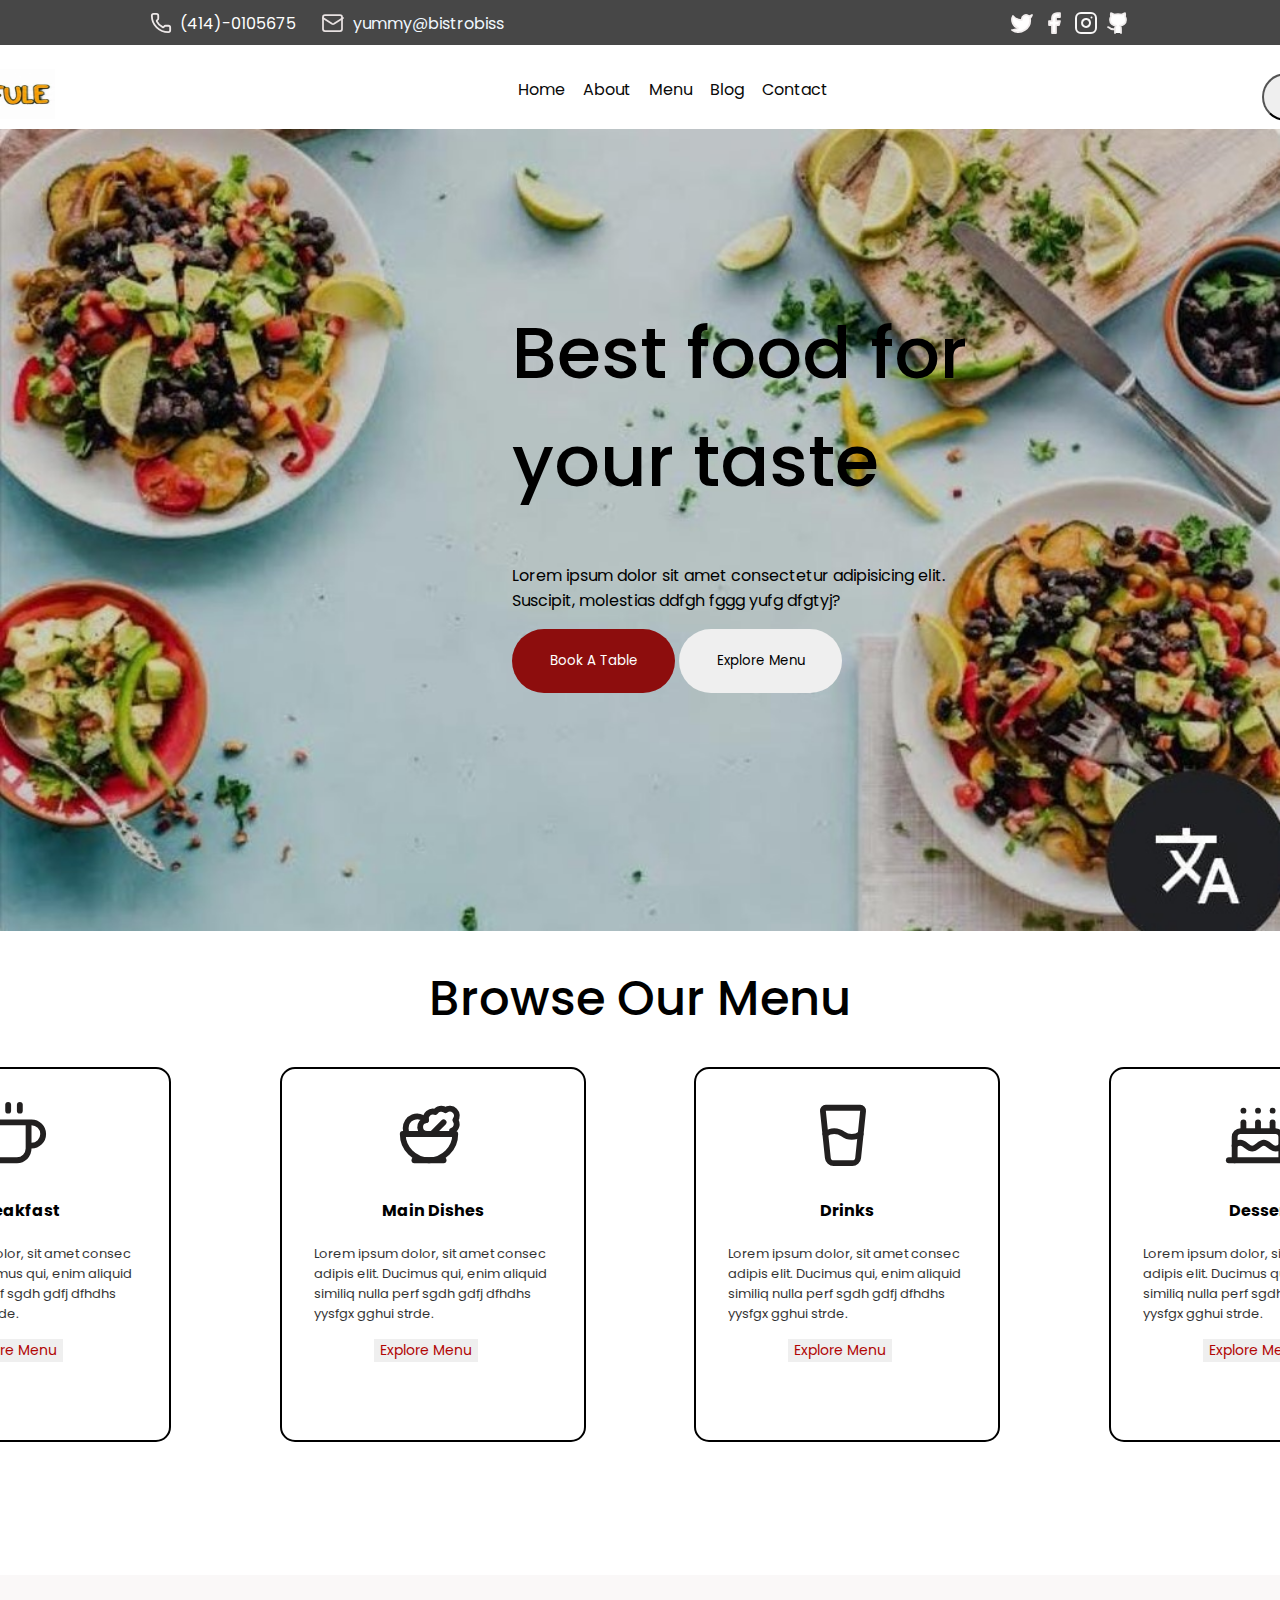
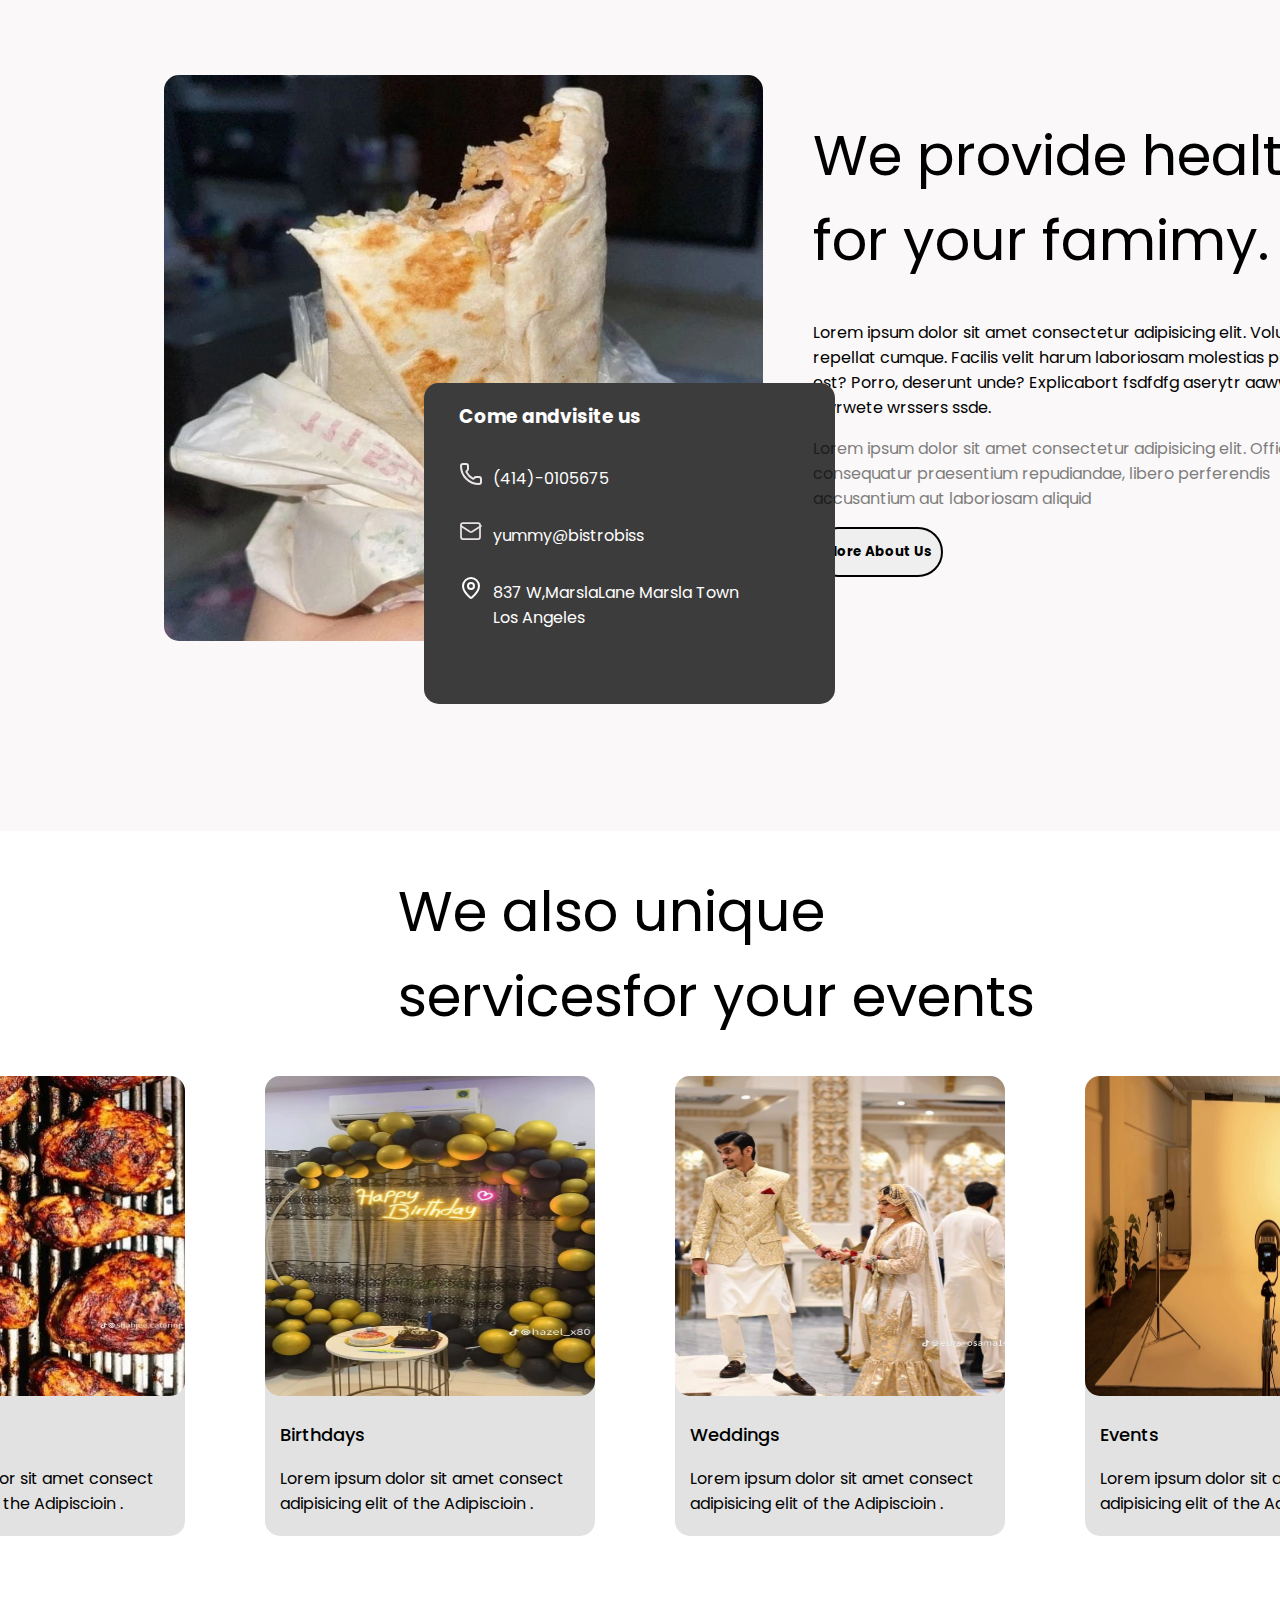
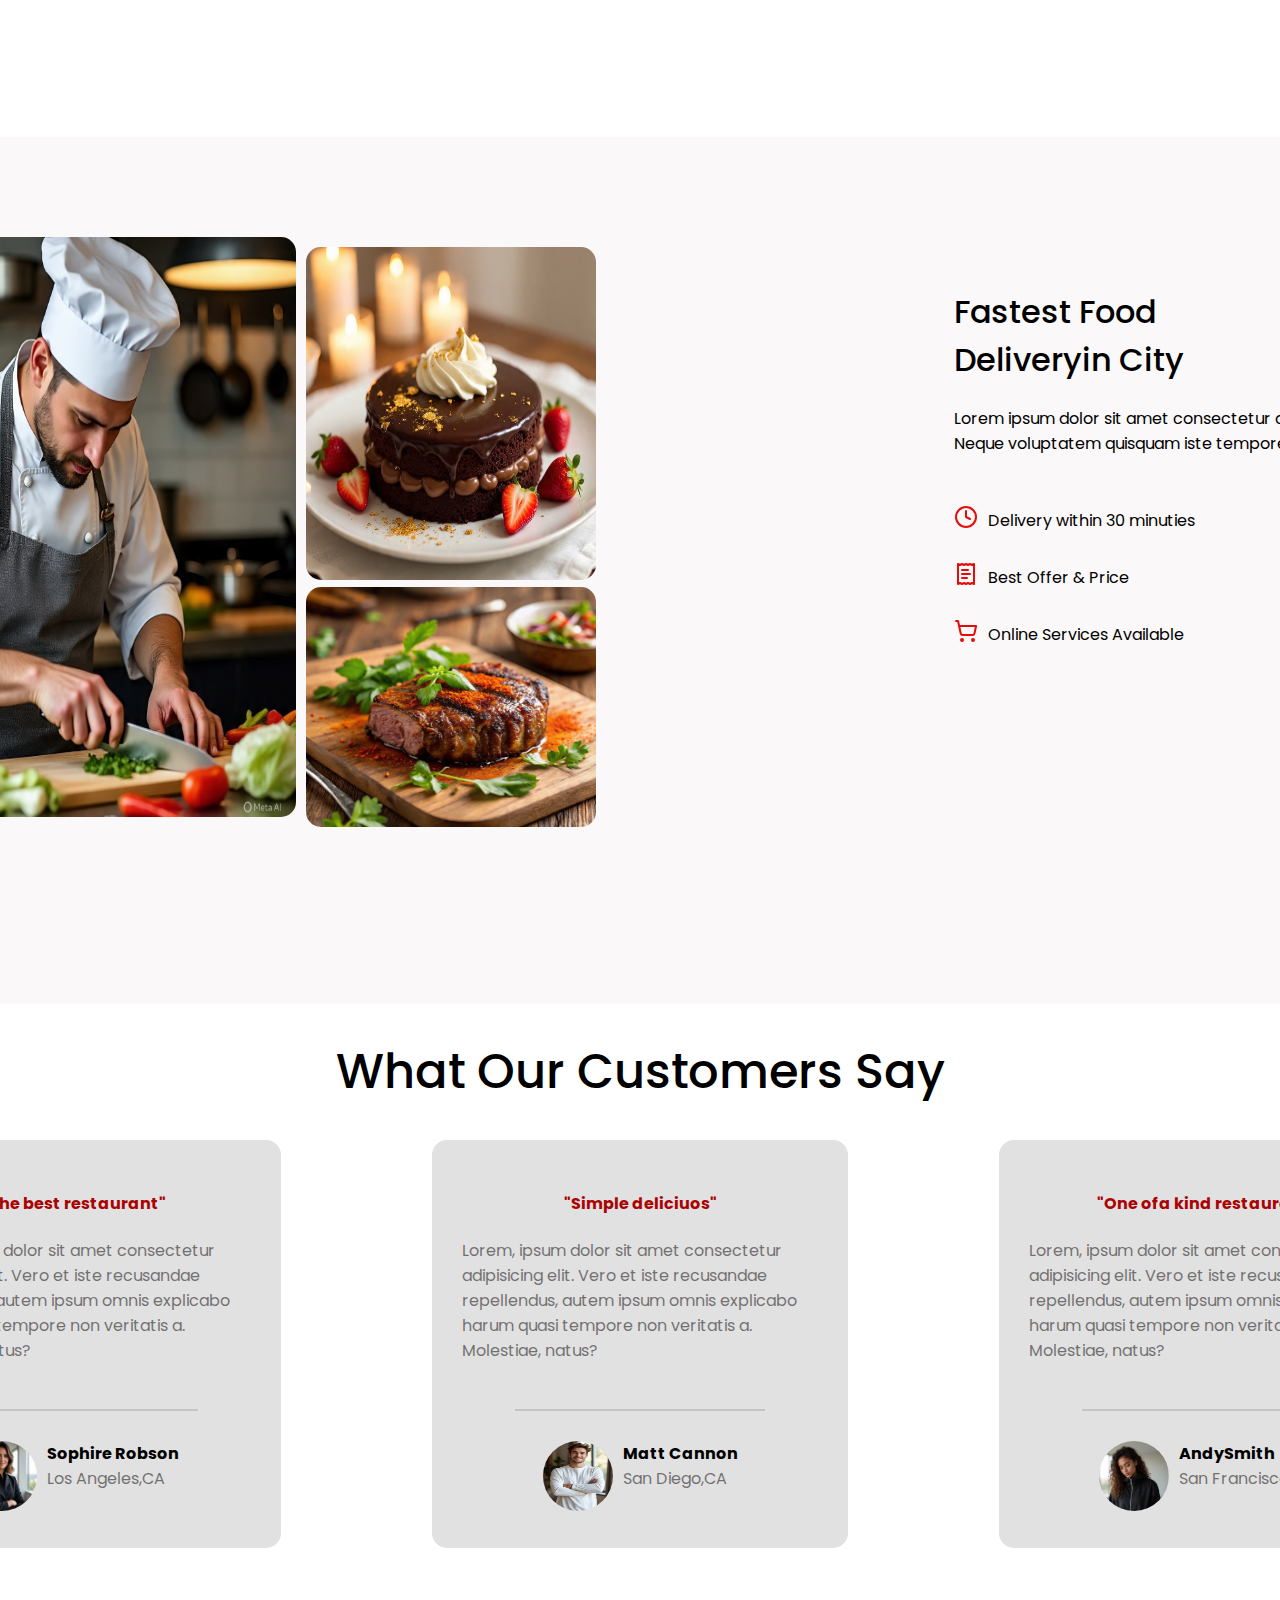
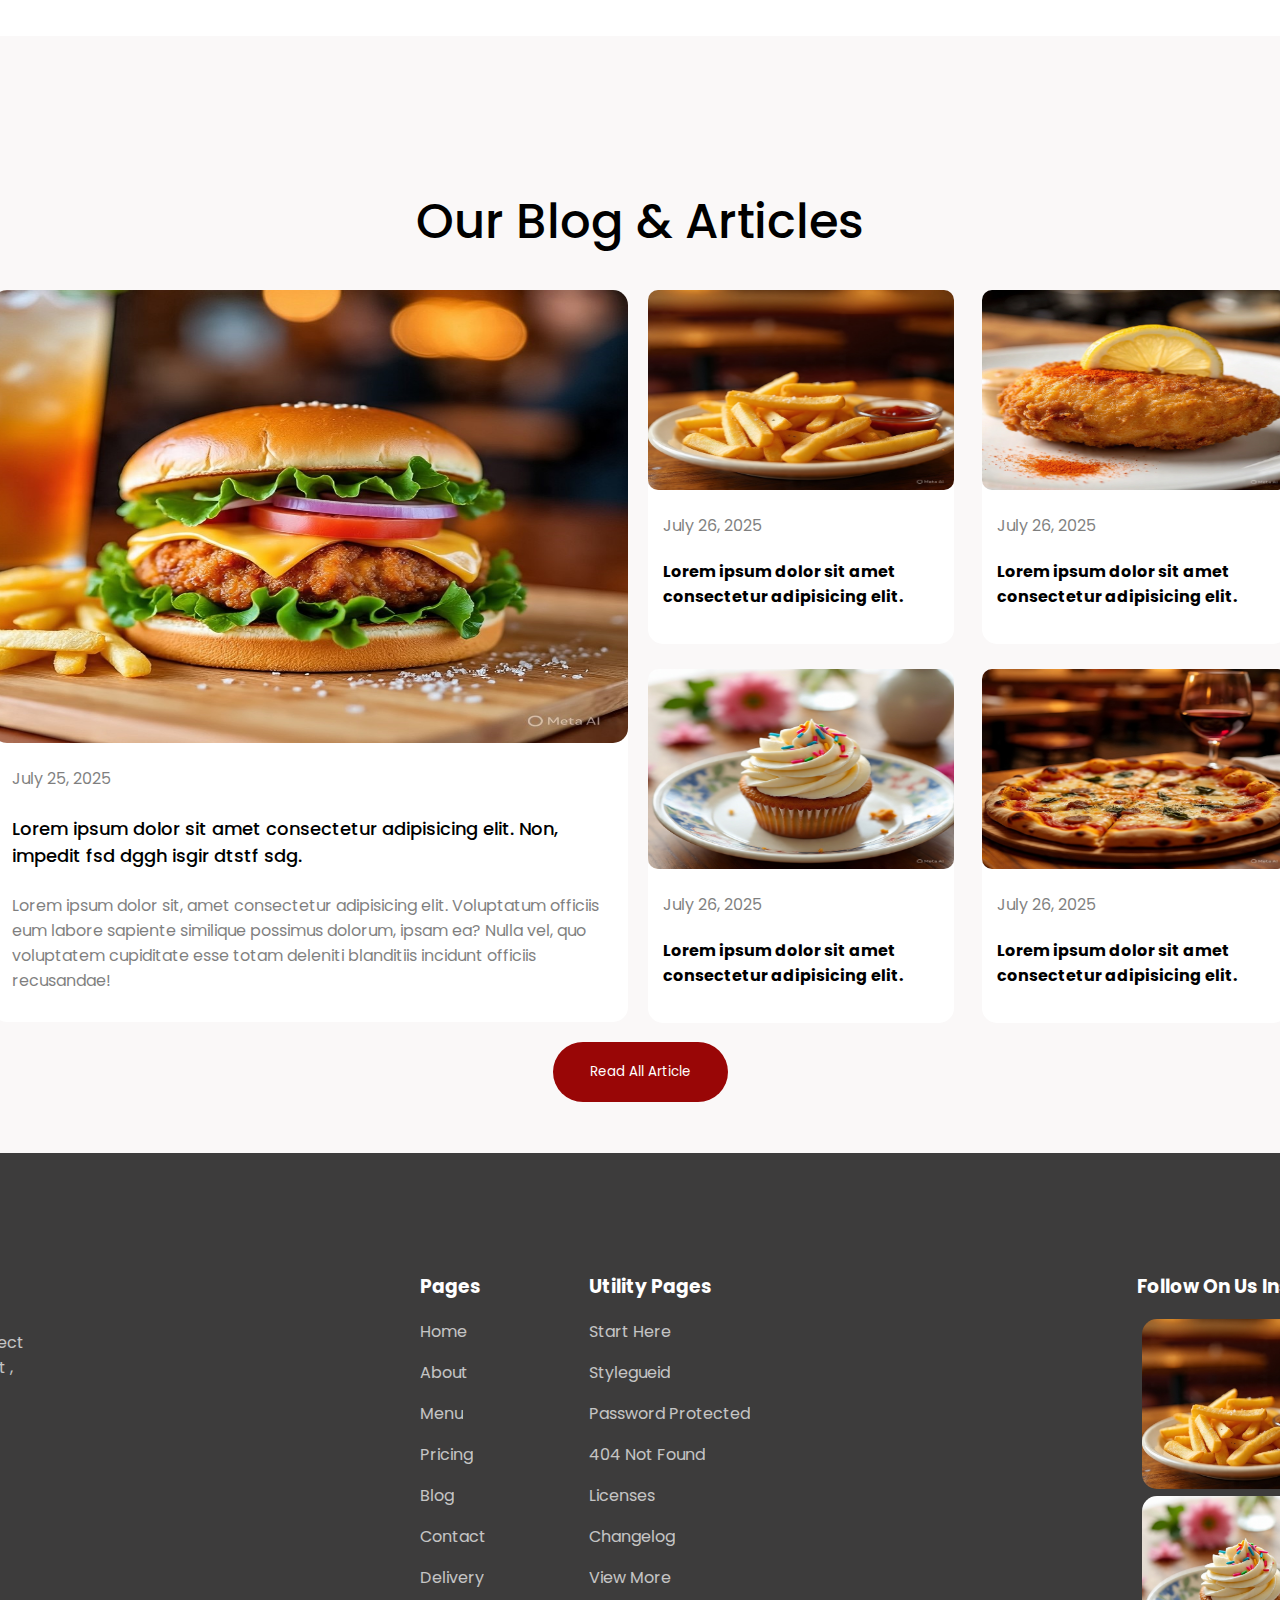
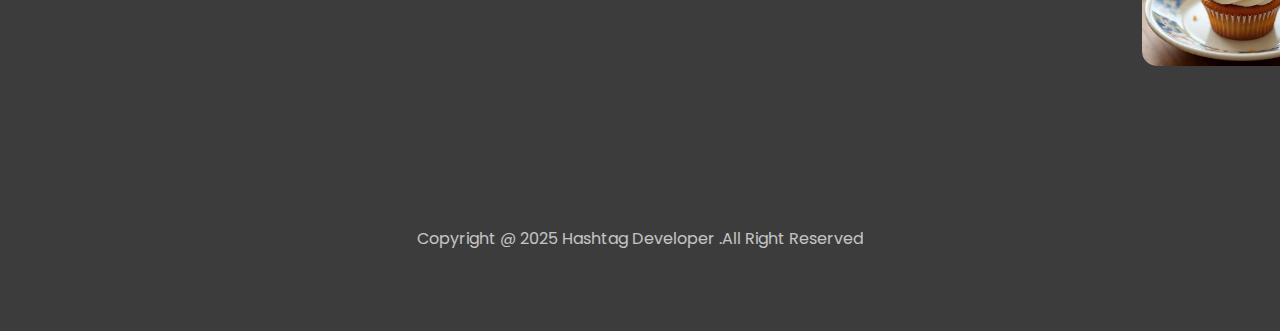
<file: index.html>
<!DOCTYPE html>
<html lang="en">
<head>
    <meta charset="UTF-8">
    <meta name="viewport" content="width=device-width, initial-scale=1.0">
    <link rel="stylesheet" href="style.css">
    <link rel="preconnect" href="https://fonts.googleapis.com">
  <link rel="icon" type="image/x-icon" href="image/favicon-16x16.png">

<link rel="preconnect" href="https://fonts.gstatic.com" crossorigin>
<link href="https://fonts.googleapis.com/css2?family=Poppins:ital,wght@0,100;0,200;0,300;0,400;0,500;0,600;0,700;0,800;0,900;1,100;1,200;1,300;1,400;1,500;1,600;1,700;1,800;1,900&display=swap" rel="stylesheet">
    <title>project</title>
</head>
<body>
    <header>
        <div class="top-bar">
            <div class="info">
                <div class="call">
                   <svg xmlns="http://www.w3.org/2000/svg" width="24" height="24" viewBox="0 0 24 24" fill="none" stroke="#ede8e8" stroke-width="2" stroke-linecap="round" stroke-linejoin="round" class="lucide lucide-phone-icon lucide-phone"><path d="M13.832 16.568a1 1 0 0 0 1.213-.303l.355-.465A2 2 0 0 1 17 15h3a2 2 0 0 1 2 2v3a2 2 0 0 1-2 2A18 18 0 0 1 2 4a2 2 0 0 1 2-2h3a2 2 0 0 1 2 2v3a2 2 0 0 1-.8 1.6l-.468.351a1 1 0 0 0-.292 1.233 14 14 0 0 0 6.392 6.384"/></svg>
                   <p>(414)-0105675</p>
                </div>
                <div class="mail">
                    <svg xmlns="http://www.w3.org/2000/svg" width="24" height="24" viewBox="0 0 24 24" fill="none" stroke="#e9e2e2" stroke-width="1.75" stroke-linecap="round" stroke-linejoin="round" class="lucide lucide-mail-icon lucide-mail"><path d="m22 7-8.991 5.727a2 2 0 0 1-2.009 0L2 7"/><rect x="2" y="4" width="19" height="16" rx="2"/></svg>
                    <p>yummy@bistrobiss</p>
                </div>
            </div>
            <div class="social">
                <svg xmlns="http://www.w3.org/2000/svg" width="24" height="24" viewBox="0 0 24 24" fill="white" stroke="#f2eeee" stroke-width="1.75" stroke-linecap="round" stroke-linejoin="round" class="lucide lucide-twitter-icon lucide-twitter"><path d="M22 4s-.7 2.1-2 3.4c1.6 10-9.4 17.3-18 11.6 2.2.1 4.4-.6 6-2C3 15.5.5 9.6 3 5c2.2 2.6 5.6 4.1 9 4-.9-4.2 4-6.6 7-3.8 1.1 0 3-1.2 3-1.2z"/></svg>
                <svg xmlns="http://www.w3.org/2000/svg" width="24" height="24" viewBox="0 0 24 24" fill="white" stroke="#efebeb" stroke-width="1.75" stroke-linecap="round" stroke-linejoin="round" class="lucide lucide-facebook-icon lucide-facebook"><path d="M18 2h-3a5 5 0 0 0-5 5v3H7v4h3v8h4v-8h3l1-4h-4V7a1 1 0 0 1 1-1h3z"/></svg>
                 <svg xmlns="http://www.w3.org/2000/svg" width="24" height="24" viewBox="0 0 24 24" fill="none" stroke="#f8f7f7" stroke-width="2" stroke-linecap="round" stroke-linejoin="round" class="lucide lucide-instagram-icon lucide-instagram"><rect width="20" height="20" x="2" y="2" rx="5" ry="5"/><path d="M16 11.37A4 4 0 1 1 12.63 8 4 4 0 0 1 16 11.37z"/><line x1="17.5" x2="17.51" y1="6.5" y2="6.5"/></svg>
                <svg xmlns="http://www.w3.org/2000/svg" width="24" height="24" viewBox="0 0 24 24" fill="white" stroke="#efecec" stroke-width="1.75" stroke-linecap="round" stroke-linejoin="round" class="lucide lucide-github-icon lucide-github"><path d="M15 22v-4a4.8 4.8 0 0 0-1-3.5c3 0 6-2 6-5.5.08-1.25-.27-2.48-1-3.5.28-1.15.28-2.35 0-3.5 0 0-1 0-3 1.5-2.64-.5-5.36-.5-8 0C6 2 5 2 5 2c-.3 1.15-.3 2.35 0 3.5A5.403 5.403 0 0 0 4 9c0 3.5 3 5.5 6 5.5-.39.49-.68 1.05-.85 1.65-.17.6-.22 1.23-.15 1.85v4"/><path d="M9 18c-4.51 2-5-2-7-2"/></svg>
            </div>
        </div>
         <div class="Nav-bar">
            <div class="logo">
                 <a href="http://127.0.0.1:5502/index.html"><img src="logo.1.jpeg" alt="logo.1" ></a>    
             </div>   
            <div class="Menu">
                <ul id="menulist"> 
               <li><a href="http://127.0.0.1:5502/index.html">Home</a> </li>
              <li><a href="http://127.0.0.1:5502/index2.html">About</a> </li>              
              <li><a href="http://127.0.0.1:5502/index3.html">Menu</a></li>               
              <li><a href="http://127.0.0.1:5502/index5.html">Blog</a></li>               
             <li><a href="http://127.0.0.1:5502/index7.html">Contact</a></li>               
               </ul>
             
            <div class="menu-bar">
                <svg xmlns="http://www.w3.org/2000/svg" width="40" height="40" viewBox="0 0 24 24" fill="none" stroke="currentColor" stroke-width="2" stroke-linecap="round" stroke-linejoin="round" class="lucide lucide-menu-icon lucide-menu"><path d="M4 12h16"/><path d="M4 18h16"/><path d="M4 6h16" onclick="toggleMenu()"/></svg>
            </div>
            <div class="table-btn"> 
          <a href="http://127.0.0.1:5502/index4.html"> 
          <button>Book A Table</button></a>
          </div>
          </div>
         </div>
    </header>
    <div class="content">
        <div class="hero-img">
            <img src="hero-img.jpeg" alt="hero-img">
        <div class="image-text">
            <h1>Best food for <br> your taste</h1>
            <p>Lorem ipsum dolor sit amet consectetur adipisicing elit. <br> Suscipit, molestias ddfgh fggg yufg dfgtyj?</p>
            <button class="text-btn-1">Book A Table</button>
            <button>Explore Menu</button>
        </div>
        </div>
    </div>
    <section class="sec-1">
        <div class="sec-1-child">
            <h1>Browse Our Menu</h1>
            <div class="cards-parent">
                <div class="card">
                    <div class="card-child">
                       <svg xmlns="http://www.w3.org/2000/svg" width="70" height="70" viewBox="0 0 24 24" fill="none" stroke="#222020" stroke-width="2" stroke-linecap="round" stroke-linejoin="round" class="lucide lucide-coffee-icon lucide-coffee"><path d="M10 2v2"/><path d="M14 2v2"/><path d="M16 8a1 1 0 0 1 1 1v8a4 4 0 0 1-4 4H7a4 4 0 0 1-4-4V9a1 1 0 0 1 1-1h14a4 4 0 1 1 0 8h-1"/><path d="M6 2v2"/></svg> 
                       <h4>Breakfast</h4>
                       <p>Lorem ipsum dolor, sit amet consec adipis elit. Ducimus qui, enim aliquid similiq nulla perf sgdh gdfj dfhdhs yysfgx gghui strde.</p>
                       <button>Explore Menu</button>
                    </div>
                </div>

                <div class="card">
                    <div class="card-child">
                       <svg xmlns="http://www.w3.org/2000/svg" width="70" height="70" viewBox="0 0 24 24" fill="none" stroke="#222020" stroke-width="2" stroke-linecap="round" stroke-linejoin="round" class="lucide lucide-salad-icon lucide-salad"><path d="M7 21h10"/><path d="M12 21a9 9 0 0 0 9-9H3a9 9 0 0 0 9 9Z"/><path d="M11.38 12a2.4 2.4 0 0 1-.4-4.77 2.4 2.4 0 0 1 3.2-2.77 2.4 2.4 0 0 1 3.47-.63 2.4 2.4 0 0 1 3.37 3.37 2.4 2.4 0 0 1-1.1 3.7 2.51 2.51 0 0 1 .03 1.1"/><path d="m13 12 4-4"/><path d="M10.9 7.25A3.99 3.99 0 0 0 4 10c0 .73.2 1.41.54 2"/></svg>
                       <h4>Main Dishes</h4>
                       <p>Lorem ipsum dolor, sit amet consec adipis elit. Ducimus qui, enim aliquid similiq nulla perf sgdh gdfj dfhdhs yysfgx gghui strde.</p>
                       <button>Explore Menu</button>
                    </div>
                </div>

                <div class="card">
                    <div class="card-child">
                      <svg xmlns="http://www.w3.org/2000/svg" width="70" height="70" viewBox="0 0 24 24" fill="none" stroke="#222020" stroke-width="2" stroke-linecap="round" stroke-linejoin="round" class="lucide lucide-glass-water-icon lucide-glass-water"><path d="M5.116 4.104A1 1 0 0 1 6.11 3h11.78a1 1 0 0 1 .994 1.105L17.19 20.21A2 2 0 0 1 15.2 22H8.8a2 2 0 0 1-2-1.79z"/><path d="M6 12a5 5 0 0 1 6 0 5 5 0 0 0 6 0"/></svg> 
                       <h4>Drinks</h4>
                       <p>Lorem ipsum dolor, sit amet consec adipis elit. Ducimus qui, enim aliquid similiq nulla perf sgdh gdfj dfhdhs yysfgx gghui strde.</p>
                       <button>Explore Menu</button>
                    </div>
                </div>

                <div class="card">
                    <div class="card-child">
                      <svg xmlns="http://www.w3.org/2000/svg" width="70" height="70" viewBox="0 0 24 24" fill="none" stroke="#222020" stroke-width="2" stroke-linecap="round" stroke-linejoin="round" class="lucide lucide-cake-icon lucide-cake"><path d="M20 21v-8a2 2 0 0 0-2-2H6a2 2 0 0 0-2 2v8"/><path d="M4 16s.5-1 2-1 2.5 2 4 2 2.5-2 4-2 2.5 2 4 2 2-1 2-1"/><path d="M2 21h20"/><path d="M7 8v3"/><path d="M12 8v3"/><path d="M17 8v3"/><path d="M7 4h.01"/><path d="M12 4h.01"/><path d="M17 4h.01"/></svg>
                       <h4>Dessert</h4>
                       <p>Lorem ipsum dolor, sit amet consec adipis elit. Ducimus qui, enim aliquid similiq nulla perf sgdh gdfj dfhdhs yysfgx gghui strde.</p>
                       <button>Explore Menu</button>
                    </div>
                </div>
            </div>
        </div>
    </section>
    <section class="sec-2">
        <div class="sec-2-child">
            <div class="img-1">
                 <img src="img-1.jpeg" alt="img-1">
                 <div class="visit-us">
                    <h3>Come andvisite us</h3>
                    <div class="visit-us-child"> 
                     <svg xmlns="http://www.w3.org/2000/svg" width="24" height="24" viewBox="0 0 24 24" fill="none" stroke="#ede8e8" stroke-width="2" stroke-linecap="round" stroke-linejoin="round" class="lucide lucide-phone-icon lucide-phone"><path d="M13.832 16.568a1 1 0 0 0 1.213-.303l.355-.465A2 2 0 0 1 17 15h3a2 2 0 0 1 2 2v3a2 2 0 0 1-2 2A18 18 0 0 1 2 4a2 2 0 0 1 2-2h3a2 2 0 0 1 2 2v3a2 2 0 0 1-.8 1.6l-.468.351a1 1 0 0 0-.292 1.233 14 14 0 0 0 6.392 6.384"/></svg>
                   <p>(414)-0105675</p>
                   </div>
                   <div class="visit-us-child">
                       <svg xmlns="http://www.w3.org/2000/svg" width="24" height="24" viewBox="0 0 24 24" fill="none" stroke="#e9e2e2" stroke-width="1.75" stroke-linecap="round" stroke-linejoin="round" class="lucide lucide-mail-icon lucide-mail"><path d="m22 7-8.991 5.727a2 2 0 0 1-2.009 0L2 7"/><rect x="2" y="4" width="19" height="16" rx="2"/></svg>
                    <p>yummy@bistrobiss</p>
                   </div>
                   <div class="visit-us-child">
                    <svg xmlns="http://www.w3.org/2000/svg" width="24" height="24" viewBox="0 0 24 24" fill="none" stroke="#fdfcfc" stroke-width="2" stroke-linecap="round" stroke-linejoin="round" class="lucide lucide-map-pin-icon lucide-map-pin"><path d="M20 10c0 4.993-5.539 10.193-7.399 11.799a1 1 0 0 1-1.202 0C9.539 20.193 4 14.993 4 10a8 8 0 0 1 16 0"/><circle cx="12" cy="10" r="3"/></svg>
                    <p>837 W,MarslaLane Marsla Town <br> Los Angeles</p>
                   </div>
                 </div>
            </div>
            
            <div class="title">
                <h1>We provide healthy <br>for your famimy.</h1>
                <p>Lorem ipsum dolor sit amet consectetur adipisicing elit. Volue soluta repellat cumque. Facilis velit harum laboriosam molestias placeat a est? Porro, deserunt unde? Explicabort fsdfdfg aserytr aawwera aww ewrwete wrssers ssde.</p>
                <p class="p2">Lorem ipsum dolor sit amet consectetur adipisicing elit. Officia consequatur praesentium repudiandae, libero perferendis accusantium aut laboriosam aliquid </p>
                <button>More About Us</button>
            </div>
        </div>
    </section>
    <section class="sec-3">  
        <h1>We also unique <br>servicesfor your events</h1>  
         <div class="sec-3-child">            
            <div class="service-card">
                <div class="service-card-child">
                    <img src="img-2.jpeg" alt="img-2">
                    <h3>Catering</h3>
                    <p>Lorem ipsum dolor sit amet consect adipisicing elit of the Adipiscioin .</p>
                </div>
            </div>
         
            <div class="service-card">
                <div class="service-card-child">
                    <img src="img-3.jpeg" alt="img-3">
                     <h3>Birthdays</h3>
                    <p>Lorem ipsum dolor sit amet consect adipisicing elit of the Adipiscioin .</p>
                </div> 
           </div>  
            <div class="service-card">
                <div class="service-card-child">
                    <img src="img-4.jpeg" alt="img-4">
                    <h3>Weddings</h3>
                    <p>Lorem ipsum dolor sit amet consect adipisicing elit of the Adipiscioin .</p>
                </div>
            </div>
             <div class="service-card">
                <div class="service-card-child">
                    <img src="img-5.jpeg" alt="img-5">
                    <h3>Events</h3>
                    <p>Lorem ipsum dolor sit amet consect adipisicing elit of the Adipiscioin .</p>
                </div>
            </div>
             </div>      
    </section>
    <section class="sec-4">
        <div class="sec-4-child">
             <div class="cook-parent"> 
            <div class="cook">
                <img src="img-6.jpeg" alt="img-6">
            </div>
             
            <div class="sec-4-child-first">
                <img src="img-7.jpeg" alt="img-7">
                <img style="width: 290px; height: 240px;" src="img-8.jpeg" alt="img-8">
            </div>
            </div>
            <div class="food-delivery">
                <h1>Fastest Food <br>
                    Deliveryin City
                </h1>
                <p>Lorem ipsum dolor sit amet consectetur adipisicing elit. Neque voluptatem quisquam iste tempore delect ?</p>
                <div class="offer"> 
                    <div class="offer-child"> 
                    <svg xmlns="http://www.w3.org/2000/svg" width="24" height="24" viewBox="0 0 24 24" fill="none" stroke="#e70d0d" stroke-width="2" stroke-linecap="round" stroke-linejoin="round" class="lucide lucide-clock-icon lucide-clock"><path d="M12 6v6l4 2"/><circle cx="12" cy="12" r="10"/></svg>
                <p>Delivery within 30 minuties</p>
                </div>
                <div class="offer-child"> 
                <svg xmlns="http://www.w3.org/2000/svg" width="24" height="24" viewBox="0 0 24 24" fill="none" stroke="#e60a0a" stroke-width="2" stroke-linecap="round" stroke-linejoin="round" class="lucide lucide-receipt-text-icon lucide-receipt-text"><path d="M4 2v20l2-1 2 1 2-1 2 1 2-1 2 1 2-1 2 1V2l-2 1-2-1-2 1-2-1-2 1-2-1-2 1Z"/><path d="M14 8H8"/><path d="M16 12H8"/><path d="M13 16H8"/></svg>
                <p>Best Offer & Price</p>
                </div>
                <div class="offer-child">
                    <svg xmlns="http://www.w3.org/2000/svg" width="24" height="24" viewBox="0 0 24 24" fill="none" stroke="#e60a0a" stroke-width="2" stroke-linecap="round" stroke-linejoin="round" class="lucide lucide-shopping-cart-icon lucide-shopping-cart"><circle cx="8" cy="21" r="1"/><circle cx="19" cy="21" r="1"/><path d="M2.05 2.05h2l2.66 12.42a2 2 0 0 0 2 1.58h9.78a2 2 0 0 0 1.95-1.57l1.65-7.43H5.12"/></svg>
                    <p>Online Services Available</p>
                </div>
                </div>
            </div>
        </div>
    </section>
    <section class="sec-5">
        <div class="sec-5-child">
            <h1>What Our Customers Say</h1>
            <div class="restaurant-cards">  
                <div class="restaurant-cards-child">
                    <h4>"The best restaurant"</h4>
                    <p>Lorem, ipsum dolor sit amet consectetur adipisicing elit. Vero et iste recusandae repellendus, autem ipsum omnis explicabo harum quasi tempore non veritatis a. Molestiae, natus?</p>
                    <hr>
                        <div class="detail"> 
                    <img src="img-9.jpeg" alt="img-9"> 
                    <div class="detail-child"> 
                    <h4>Sophire Robson</h4> 
                    <p> Los Angeles,CA</p>
                     </div>
                    </div>
                </div>
                <div class="restaurant-cards-child">
                    <h4>"Simple deliciuos"</h4>
                    <p>Lorem, ipsum dolor sit amet consectetur adipisicing elit. Vero et iste recusandae repellendus, autem ipsum omnis explicabo harum quasi tempore non veritatis a. Molestiae, natus?</p>
                    <hr>
                        <div class="detail"> 
                    <img src="img-10.jpeg" alt="img-10"> 
                    <div class="detail-child"> 
                    <h4>Matt Cannon</h4> 
                    <p>San Diego,CA</p>
                     </div>
                    </div>
                </div>
                <div class="restaurant-cards-child">
                    <h4>"One ofa kind restaurant"</h4>
                    <p>Lorem, ipsum dolor sit amet consectetur adipisicing elit. Vero et iste recusandae repellendus, autem ipsum omnis explicabo harum quasi tempore non veritatis a. Molestiae, natus?</p>
                    <hr>
                        <div class="detail"> 
                    <img src="img-11.jpeg" alt="img-11"> 
                    <div class="detail-child"> 
                    <h4>AndySmith</h4> 
                    <p>San Francisco,CA</p>
                     </div>
                    </div>
                </div>
            </div>
        </div>
    </section>
    <section class="sec-6">
        <div class="sec-6-child">
            <div class="article-parent"> 
            <h1>Our Blog & Articles</h1>
            </div>
            <div class="article-cards">
                <div class="article-card-first">
                    <img src="img-12.jpeg" alt="img-12">
                     
                    <p>July 25, 2025</p>
                    <h4>Lorem ipsum dolor sit amet consectetur adipisicing elit. Non, impedit fsd dggh isgir dtstf sdg.</h4>
                    <p>Lorem ipsum dolor sit, amet consectetur adipisicing elit. Voluptatum officiis eum labore sapiente similique possimus dolorum, ipsam ea? Nulla vel, quo voluptatem cupiditate esse totam deleniti blanditiis incidunt officiis recusandae!</p>
                </div>
                <div class="article-card-snd">
                    <div class="article-card-snd-child">
                        <img src="img-13.jpeg" alt="img-13">
                        <p>July 26, 2025</p>
                        <h4>Lorem ipsum dolor sit amet consectetur adipisicing elit.</h4>
                    </div>
                    <div class="article-card-snd-child">
                        <img src="img-14.jpeg" alt="img-14">
                        <p>July 26, 2025</p>
                        <h4>Lorem ipsum dolor sit amet consectetur adipisicing elit.</h4>
                    </div>
                    <div class="article-card-snd-child">
                        <img src="img-15.jpeg" alt="img-15">
                        <p>July 26, 2025</p>
                        <h4>Lorem ipsum dolor sit amet consectetur adipisicing elit.</h4>
                    </div>
                    <div class="article-card-snd-child">
                        <img src="img-16.jpeg" alt="img-16">
                        <p>July 26, 2025</p>
                        <h4>Lorem ipsum dolor sit amet consectetur adipisicing elit.</h4>
                    </div>
                </div>
            </div>
            <div class="article-btn"> 
            <button>Read All Article</button>
            </div>
        </div>
    </section>
    <section class="last-sec">
        <div class="last-sec-child">
            <div class="last-sec-logo"> 
            <img src="img-17.jpeg" alt="img-17">
            <p>Lorem ipsum dolor sit amet consect adipisicing elit. Fugiat, quis? Volupt , nulla explicabo! Impedit nobis.</p>
            <div class="last-svg-parent"> 
            <div class="last-svg"> 
           <svg xmlns="http://www.w3.org/2000/svg" width="24" height="24" viewBox="0 0 24 24" fill="white" stroke="#fcfcfc" stroke-width="2" stroke-linecap="round" stroke-linejoin="round" class="lucide lucide-twitter-icon lucide-twitter"><path d="M22 4s-.7 2.1-2 3.4c1.6 10-9.4 17.3-18 11.6 2.2.1 4.4-.6 6-2C3 15.5.5 9.6 3 5c2.2 2.6 5.6 4.1 9 4-.9-4.2 4-6.6 7-3.8 1.1 0 3-1.2 3-1.2z"/></svg>
            </div>
            <div class="last-svg">
                 <svg xmlns="http://www.w3.org/2000/svg" width="24" height="24" viewBox="0 0 24 24" fill="white" stroke="#fcfcfc" stroke-width="2" stroke-linecap="round" stroke-linejoin="round" class="lucide lucide-facebook-icon lucide-facebook"><path d="M18 2h-3a5 5 0 0 0-5 5v3H7v4h3v8h4v-8h3l1-4h-4V7a1 1 0 0 1 1-1h3z"/></svg>
            </div>
            <div class="last-svg">
                <svg xmlns="http://www.w3.org/2000/svg" width="24" height="24" viewBox="0 0 24 24" fill="none" stroke="#fcfcfc" stroke-width="2" stroke-linecap="round" stroke-linejoin="round" class="lucide lucide-instagram-icon lucide-instagram"><rect width="20" height="20" x="2" y="2" rx="5" ry="5"/><path d="M16 11.37A4 4 0 1 1 12.63 8 4 4 0 0 1 16 11.37z"/><line x1="17.5" x2="17.51" y1="6.5" y2="6.5"/></svg>
            </div>
            <div class="last-svg">
                <svg xmlns="http://www.w3.org/2000/svg" width="24" height="24" viewBox="0 0 24 24" fill="white" stroke="#fcfcfc" stroke-width="2" stroke-linecap="round" stroke-linejoin="round" class="lucide lucide-github-icon lucide-github"><path d="M15 22v-4a4.8 4.8 0 0 0-1-3.5c3 0 6-2 6-5.5.08-1.25-.27-2.48-1-3.5.28-1.15.28-2.35 0-3.5 0 0-1 0-3 1.5-2.64-.5-5.36-.5-8 0C6 2 5 2 5 2c-.3 1.15-.3 2.35 0 3.5A5.403 5.403 0 0 0 4 9c0 3.5 3 5.5 6 5.5-.39.49-.68 1.05-.85 1.65-.17.6-.22 1.23-.15 1.85v4"/><path d="M9 18c-4.51 2-5-2-7-2"/></svg>
            </div>
            </div>
            </div>
            <div class="utility-page">
                <div class="utility-page-first">
                    <h3>Pages</h3>
                    <p>Home</p>
                    <p>About</p>
                    <p>Menu</p>
                    <p>Pricing</p>
                    <p>Blog</p>
                    <p>Contact</p>
                    <p>Delivery</p>
                </div>
                <div class="utility-page-snd">
                    <h3>Utility Pages</h3>
                    <p>Start Here</p>
                    <p>Stylegueid</p>
                    <p>Password Protected</p>
                    <p>404 Not Found</p>
                    <p>Licenses</p>
                    <p>Changelog</p>
                    <p>View More</p>
                </div>
            </div>
            <div class="last-sec-child-last">
                <h3>Follow On Us Instagram</h3>
                <div class="last-sec-child-snd">
                    <img src="img-13.jpeg" alt="img-13">
                    <img src="img-14.jpeg" alt="img-14">
                    <img src="img-15.jpeg" alt="img-15">
                    <img src="img-16.jpeg" alt="img-16">
                </div>
            </div>
        </div>
        <div class="copyright">
            <p>Copyright @ 2025 Hashtag Developer .All Right Reserved</p>
        </div>
    </section>

    <script src="script.js"></script>

</body>
</html>
</file>
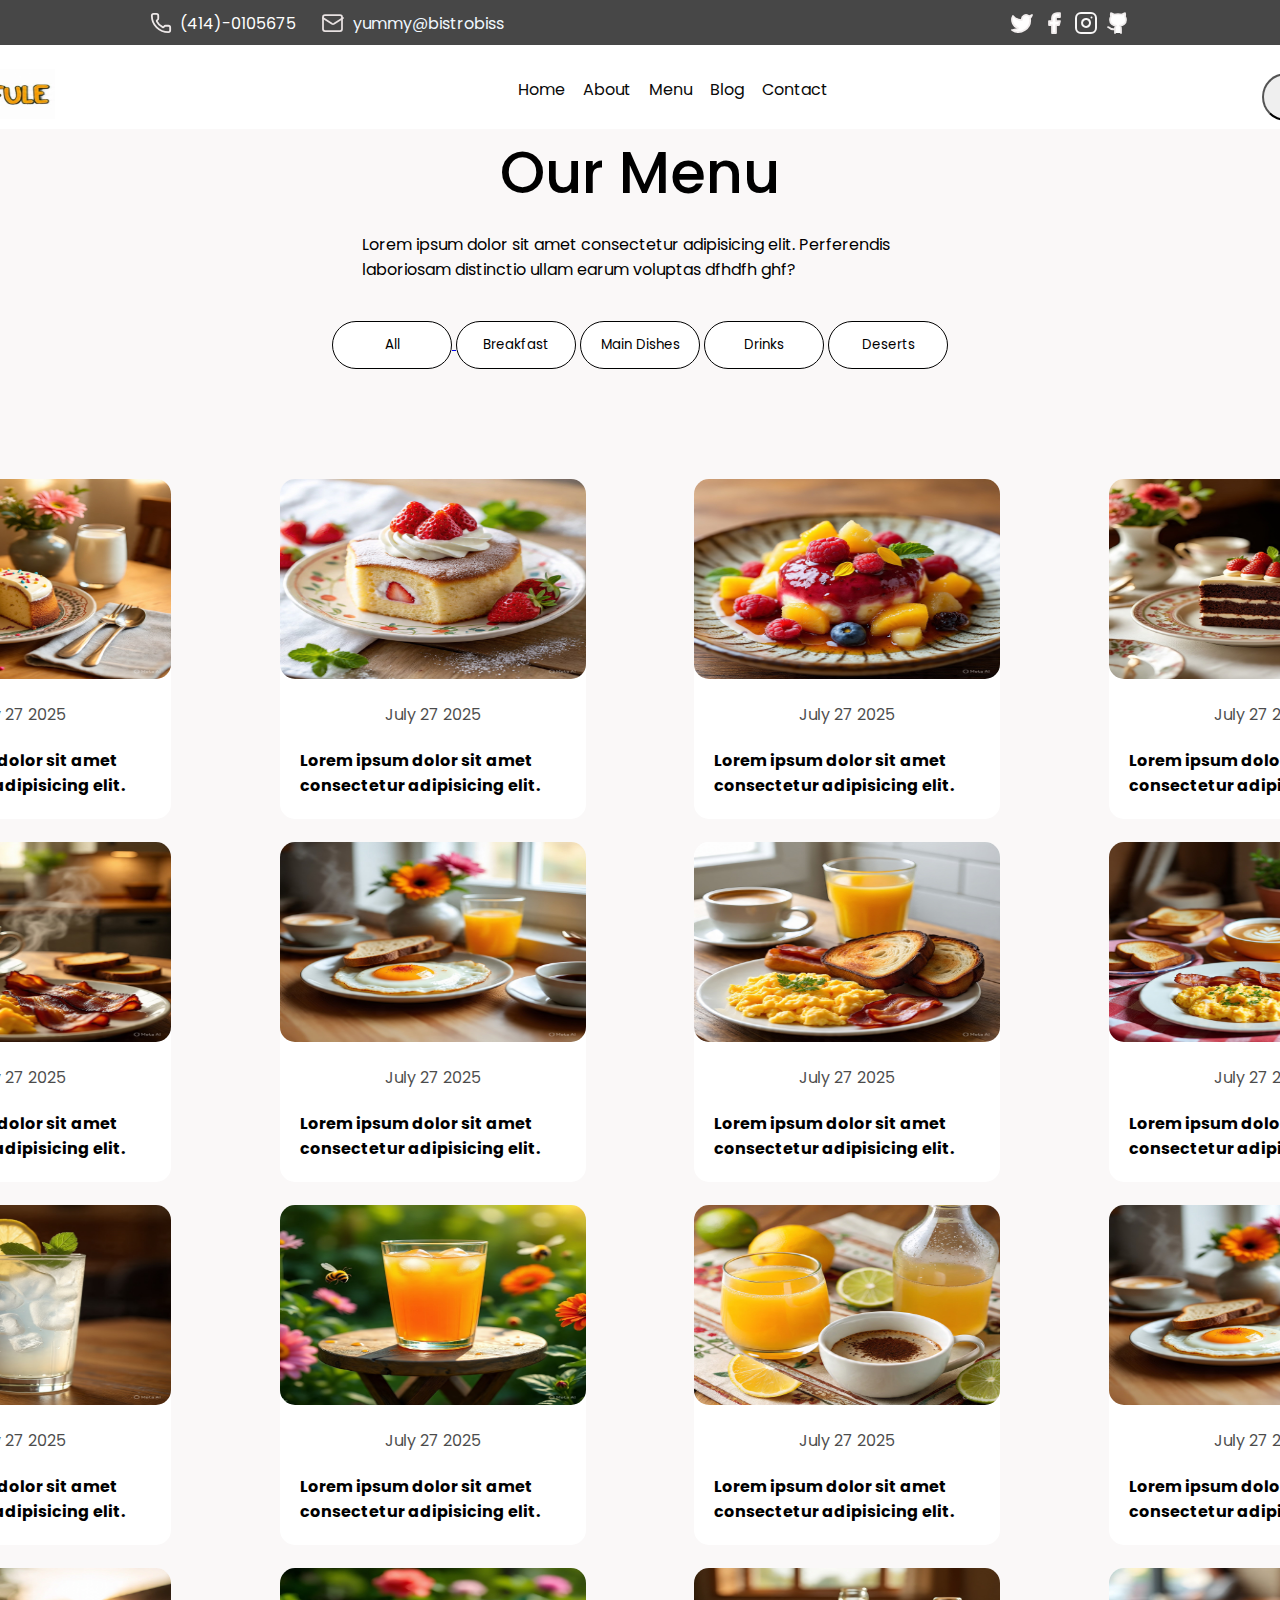
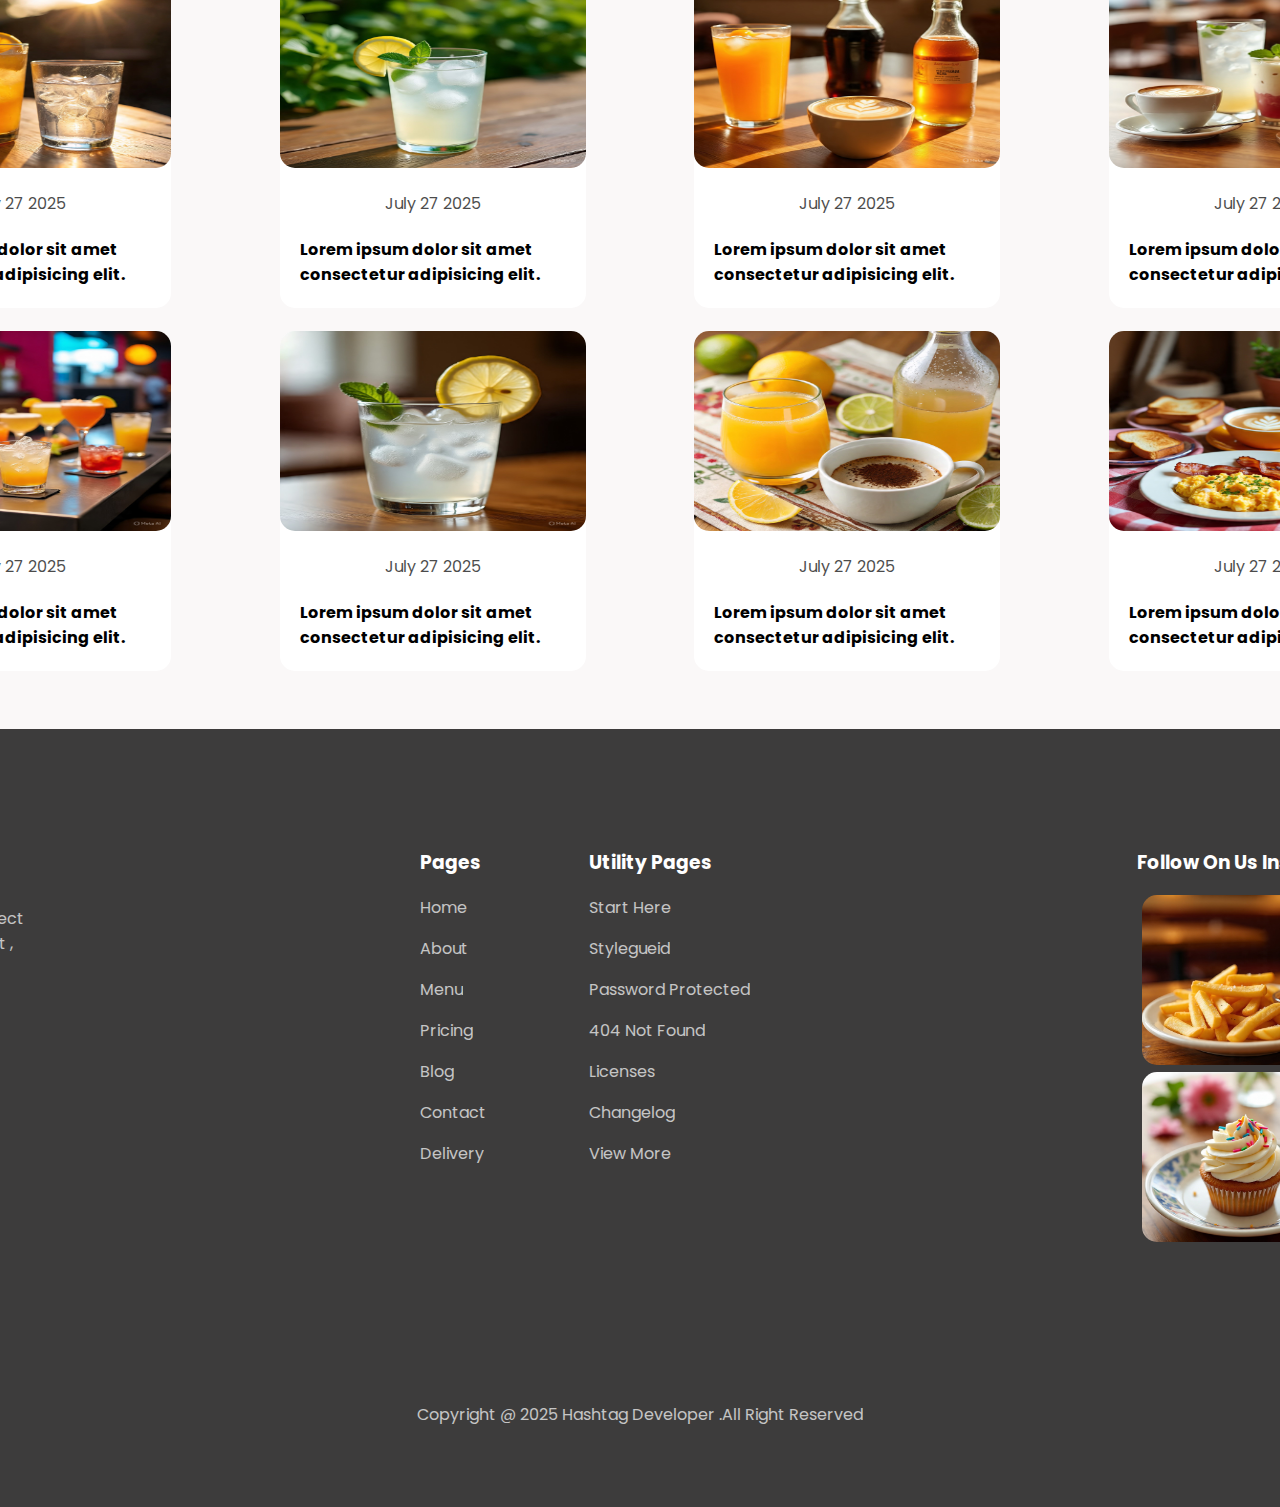
<file: desert11.html>
<!DOCTYPE html>
<html lang="en">
<head>
    <meta charset="UTF-8">
    <meta name="viewport" content="width=device-width, initial-scale=1.0">
    <title>project</title>
    <link rel="stylesheet" href="style.css">
     <link rel="preconnect" href="https://fonts.googleapis.com">
<link rel="preconnect" href="https://fonts.gstatic.com" crossorigin>
<link href="https://fonts.googleapis.com/css2?family=Poppins:ital,wght@0,100;0,200;0,300;0,400;0,500;0,600;0,700;0,800;0,900;1,100;1,200;1,300;1,400;1,500;1,600;1,700;1,800;1,900&display=swap" rel="stylesheet">
</head>
<body>
        <header>
        <div class="top-bar">
            <div class="info">
                <div class="call">
                   <svg xmlns="http://www.w3.org/2000/svg" width="24" height="24" viewBox="0 0 24 24" fill="none" stroke="#ede8e8" stroke-width="2" stroke-linecap="round" stroke-linejoin="round" class="lucide lucide-phone-icon lucide-phone"><path d="M13.832 16.568a1 1 0 0 0 1.213-.303l.355-.465A2 2 0 0 1 17 15h3a2 2 0 0 1 2 2v3a2 2 0 0 1-2 2A18 18 0 0 1 2 4a2 2 0 0 1 2-2h3a2 2 0 0 1 2 2v3a2 2 0 0 1-.8 1.6l-.468.351a1 1 0 0 0-.292 1.233 14 14 0 0 0 6.392 6.384"/></svg>
                   <p>(414)-0105675</p>
                </div>
                <div class="mail">
                    <svg xmlns="http://www.w3.org/2000/svg" width="24" height="24" viewBox="0 0 24 24" fill="none" stroke="#e9e2e2" stroke-width="1.75" stroke-linecap="round" stroke-linejoin="round" class="lucide lucide-mail-icon lucide-mail"><path d="m22 7-8.991 5.727a2 2 0 0 1-2.009 0L2 7"/><rect x="2" y="4" width="19" height="16" rx="2"/></svg>
                    <p>yummy@bistrobiss</p>
                </div>
            </div>
            <div class="social">
                <svg xmlns="http://www.w3.org/2000/svg" width="24" height="24" viewBox="0 0 24 24" fill="white" stroke="#f2eeee" stroke-width="1.75" stroke-linecap="round" stroke-linejoin="round" class="lucide lucide-twitter-icon lucide-twitter"><path d="M22 4s-.7 2.1-2 3.4c1.6 10-9.4 17.3-18 11.6 2.2.1 4.4-.6 6-2C3 15.5.5 9.6 3 5c2.2 2.6 5.6 4.1 9 4-.9-4.2 4-6.6 7-3.8 1.1 0 3-1.2 3-1.2z"/></svg>
                <svg xmlns="http://www.w3.org/2000/svg" width="24" height="24" viewBox="0 0 24 24" fill="white" stroke="#efebeb" stroke-width="1.75" stroke-linecap="round" stroke-linejoin="round" class="lucide lucide-facebook-icon lucide-facebook"><path d="M18 2h-3a5 5 0 0 0-5 5v3H7v4h3v8h4v-8h3l1-4h-4V7a1 1 0 0 1 1-1h3z"/></svg>
                 <svg xmlns="http://www.w3.org/2000/svg" width="24" height="24" viewBox="0 0 24 24" fill="none" stroke="#f8f7f7" stroke-width="2" stroke-linecap="round" stroke-linejoin="round" class="lucide lucide-instagram-icon lucide-instagram"><rect width="20" height="20" x="2" y="2" rx="5" ry="5"/><path d="M16 11.37A4 4 0 1 1 12.63 8 4 4 0 0 1 16 11.37z"/><line x1="17.5" x2="17.51" y1="6.5" y2="6.5"/></svg>
                <svg xmlns="http://www.w3.org/2000/svg" width="24" height="24" viewBox="0 0 24 24" fill="white" stroke="#efecec" stroke-width="1.75" stroke-linecap="round" stroke-linejoin="round" class="lucide lucide-github-icon lucide-github"><path d="M15 22v-4a4.8 4.8 0 0 0-1-3.5c3 0 6-2 6-5.5.08-1.25-.27-2.48-1-3.5.28-1.15.28-2.35 0-3.5 0 0-1 0-3 1.5-2.64-.5-5.36-.5-8 0C6 2 5 2 5 2c-.3 1.15-.3 2.35 0 3.5A5.403 5.403 0 0 0 4 9c0 3.5 3 5.5 6 5.5-.39.49-.68 1.05-.85 1.65-.17.6-.22 1.23-.15 1.85v4"/><path d="M9 18c-4.51 2-5-2-7-2"/></svg>
            </div>
        </div>
         <div class="Nav-bar">
            <div class="logo">
                <a href="http://127.0.0.1:5502/index.html"> 
                <img src="logo.1.jpeg" alt="logo.1">
                 </a>
                 
             </div>   
    
            <div class="Menu">
                <ul> 
               <li><a href="http://127.0.0.1:5502/index.html">Home</a> </li>
              <li><a href="http://127.0.0.1:5502/index2.html">About</a> </li>              
              <li><a href="http://127.0.0.1:5502/index3.html">Menu</a></li>               
              <li><a href="http://127.0.0.1:5502/index6.html">Blog</a></li>               
             <li><a href="http://127.0.0.1:5502/index7.html">Contact</a></li>               
               </ul>
             
            <div class="table-btn"> 
          <a href="http://127.0.0.1:5502/index4.html"> 
          <button>Book A Table</button></a>
          </div>
          </div>
         </div>
    </header>
    <section class="our-blog-desert"> 
         <div class="our-menu-child-first">
            <div class="our-menu-text"> 
            <h1>Our Menu</h1>
            <p> 
            Lorem ipsum dolor sit amet consectetur adipisicing elit. Perferendis laboriosam distinctio ullam earum voluptas dfhdfh ghf?
            </p>
            </div>
            <div class="our-menu-button">
                <a href= "http://127.0.0.1:5502/index8.html">  
            <button>All</button>
            </a>
            <a href="http://127.0.0.1:5502/index9.html"> 
            <a href="http://127.0.0.1:5502/index9.html"> 
            <button>Breakfast</button></a>
            <a href="http://127.0.0.1:5502/index8.html"> 
           <a href="http://127.0.0.1:5502/index8.html"> <button>Main Dishes</button></a>
           <a href="http://127.0.0.1:5502/drink10.html"><button>Drinks</button></a>
            <a href="http://127.0.0.1:5502/desert11.html"> <button>Deserts</button></a>
            </div>
        </div>
     <div class="our-blog-child"> 
     <div class="our-blog-child-snd-desert">
                 <div class="our-blog-card">
                <img src="img-31.jpeg" alt="img-31">
                <div class="our-menu-card-child">
                     <p>July 27 2025</p>
                    <h4>Lorem ipsum dolor sit amet consectetur adipisicing elit.</h4>
                </div>
            </div>
            <div class="our-blog-card">
                <img src="img-32.jpeg" alt="img-32">
                <div class="our-menu-card-child">
                     <p>July 27 2025</p>
                    <h4>Lorem ipsum dolor sit amet consectetur adipisicing elit.</h4>
                </div>
            </div>
            <div class="our-blog-card">
                <img src="img-33.jpeg" alt="img-33">
                <div class="our-menu-card-child">
                     <p>July 27 2025</p>
                    <h4>Lorem ipsum dolor sit amet consectetur adipisicing elit.</h4>
                </div>
            </div>
            <div class="our-blog-card">
                <img src="img-34.jpeg" alt="img-34">
                <div class="our-menu-card-child">
                     <p>July 27 2025</p>
                    <h4>Lorem ipsum dolor sit amet consectetur adipisicing elit.</h4>
                </div>
            </div>
            <div class="our-blog-card">
                <img src="img-35.jpeg" alt="img-35">
                <div class="our-menu-card-child">
                     <p>July 27 2025</p>
                    <h4>Lorem ipsum dolor sit amet consectetur adipisicing elit.</h4>
                </div>
            </div>
            <div class="our-blog-card">
                <img src="img-36.jpeg" alt="img-36">
                <div class="our-menu-card-child">
                     <p>July 27 2025</p>
                    <h4>Lorem ipsum dolor sit amet consectetur adipisicing elit.</h4>
                </div>
            </div>
            <div class="our-blog-card">
                <img src="img-37.jpeg" alt="img-37">
                <div class="our-menu-card-child">
                     <p>July 27 2025</p>
                    <h4>Lorem ipsum dolor sit amet consectetur adipisicing elit.</h4>
                </div>
            </div>
            <div class="our-blog-card">
                <img src="img-38.jpeg" alt="img-38">
                <div class="our-menu-card-child">
                     <p>July 27 2025</p>
                    <h4>Lorem ipsum dolor sit amet consectetur adipisicing elit.</h4>
                </div>
            </div>
            <div class="our-blog-card">
                <img src="img-20.jpeg" alt="img-20">
                <div class="our-menu-card-child">
                     <p>July 27 2025</p>
                    <h4>Lorem ipsum dolor sit amet consectetur adipisicing elit.</h4>
                </div>
            </div>
            <div class="our-blog-card">
                <img src="img-21.jpeg" alt="img-21">
                <div class="our-menu-card-child">
                     <p>July 27 2025</p>
                    <h4>Lorem ipsum dolor sit amet consectetur adipisicing elit.</h4>
                </div>
            </div>
            
            <div class="our-blog-card">
                <img src="img-40.jpeg" alt="img-40">
                <div class="our-menu-card-child">
                     <p>July 27 2025</p>
                    <h4>Lorem ipsum dolor sit amet consectetur adipisicing elit.</h4>
                </div>
            </div>
            <div class="our-blog-card">
                <img src="img-36.jpeg" alt="img-36">
                <div class="our-menu-card-child">
                     <p>July 27 2025</p>
                    <h4>Lorem ipsum dolor sit amet consectetur adipisicing elit.</h4>
                </div>
            </div>
            <div class="our-blog-card">
                <img src="img-41.jpeg" alt="img-41">
                <div class="our-menu-card-child">
                     <p>July 27 2025</p>
                    <h4>Lorem ipsum dolor sit amet consectetur adipisicing elit.</h4>
                </div>
            </div>
            <div class="our-blog-card">
                <img src="img-42.jpeg" alt="img-42">
                <div class="our-menu-card-child">
                     <p>July 27 2025</p>
                    <h4>Lorem ipsum dolor sit amet consectetur adipisicing elit.</h4>
                </div>
            </div>
             <div class="our-blog-card">
                <img src=" img-43.jpeg" alt="img-43">
                <div class="our-menu-card-child">
                     <p>July 27 2025</p>
                    <h4>Lorem ipsum dolor sit amet consectetur adipisicing elit.</h4>
                </div>
            </div>
             <div class="our-blog-card">
                <img src="img-44.jpeg" alt="img-44">
                <div class="our-menu-card-child">
                     <p>July 27 2025</p>
                    <h4>Lorem ipsum dolor sit amet consectetur adipisicing elit.</h4>
                </div>
            </div>
             <div class="our-blog-card">
                <img src="img-45.jpeg" alt="img-45">
                <div class="our-menu-card-child">
                     <p>July 27 2025</p>
                    <h4>Lorem ipsum dolor sit amet consectetur adipisicing elit.</h4>
                </div>
            </div>
             <div class="our-blog-card">
                <img src="img-46.jpeg" alt="img-38">
                <div class="our-menu-card-child">
                     <p>July 27 2025</p>
                    <h4>Lorem ipsum dolor sit amet consectetur adipisicing elit.</h4>
                </div>
            </div>
             <div class="our-blog-card">
                <img src="img-40.jpeg" alt="img-40">
                <div class="our-menu-card-child">
                     <p>July 27 2025</p>
                    <h4>Lorem ipsum dolor sit amet consectetur adipisicing elit.</h4>
                </div>
            </div>
             <div class="our-blog-card">
                <img src="img-38.jpeg" alt="img-38">
                <div class="our-menu-card-child">
                     <p>July 27 2025</p>
                    <h4>Lorem ipsum dolor sit amet consectetur adipisicing elit.</h4>
                </div>
            </div>

         </div>
     </div>
        </section> 
           <section class="last-sec">
        <div class="last-sec-child">
            <div class="last-sec-logo"> 
            <img src="img-17.jpeg" alt="img-17">
            <p>Lorem ipsum dolor sit amet consect adipisicing elit. Fugiat, quis? Volupt , nulla explicabo! Impedit nobis.</p>
            <div class="last-svg-parent"> 
            <div class="last-svg"> 
           <svg xmlns="http://www.w3.org/2000/svg" width="24" height="24" viewBox="0 0 24 24" fill="white" stroke="#fcfcfc" stroke-width="2" stroke-linecap="round" stroke-linejoin="round" class="lucide lucide-twitter-icon lucide-twitter"><path d="M22 4s-.7 2.1-2 3.4c1.6 10-9.4 17.3-18 11.6 2.2.1 4.4-.6 6-2C3 15.5.5 9.6 3 5c2.2 2.6 5.6 4.1 9 4-.9-4.2 4-6.6 7-3.8 1.1 0 3-1.2 3-1.2z"/></svg>
            </div>
            <div class="last-svg">
                 <svg xmlns="http://www.w3.org/2000/svg" width="24" height="24" viewBox="0 0 24 24" fill="white" stroke="#fcfcfc" stroke-width="2" stroke-linecap="round" stroke-linejoin="round" class="lucide lucide-facebook-icon lucide-facebook"><path d="M18 2h-3a5 5 0 0 0-5 5v3H7v4h3v8h4v-8h3l1-4h-4V7a1 1 0 0 1 1-1h3z"/></svg>
            </div>
            <div class="last-svg">
                <svg xmlns="http://www.w3.org/2000/svg" width="24" height="24" viewBox="0 0 24 24" fill="none" stroke="#fcfcfc" stroke-width="2" stroke-linecap="round" stroke-linejoin="round" class="lucide lucide-instagram-icon lucide-instagram"><rect width="20" height="20" x="2" y="2" rx="5" ry="5"/><path d="M16 11.37A4 4 0 1 1 12.63 8 4 4 0 0 1 16 11.37z"/><line x1="17.5" x2="17.51" y1="6.5" y2="6.5"/></svg>
            </div>
            <div class="last-svg">
                <svg xmlns="http://www.w3.org/2000/svg" width="24" height="24" viewBox="0 0 24 24" fill="white" stroke="#fcfcfc" stroke-width="2" stroke-linecap="round" stroke-linejoin="round" class="lucide lucide-github-icon lucide-github"><path d="M15 22v-4a4.8 4.8 0 0 0-1-3.5c3 0 6-2 6-5.5.08-1.25-.27-2.48-1-3.5.28-1.15.28-2.35 0-3.5 0 0-1 0-3 1.5-2.64-.5-5.36-.5-8 0C6 2 5 2 5 2c-.3 1.15-.3 2.35 0 3.5A5.403 5.403 0 0 0 4 9c0 3.5 3 5.5 6 5.5-.39.49-.68 1.05-.85 1.65-.17.6-.22 1.23-.15 1.85v4"/><path d="M9 18c-4.51 2-5-2-7-2"/></svg>
            </div>
            </div>
            </div>
            <div class="utility-page">
                <div class="utility-page-first">
                    <h3>Pages</h3>
                    <p>Home</p>
                    <p>About</p>
                    <p>Menu</p>
                    <p>Pricing</p>
                    <p>Blog</p>
                    <p>Contact</p>
                    <p>Delivery</p>
                </div>
                <div class="utility-page-snd">
                    <h3>Utility Pages</h3>
                    <p>Start Here</p>
                    <p>Stylegueid</p>
                    <p>Password Protected</p>
                    <p>404 Not Found</p>
                    <p>Licenses</p>
                    <p>Changelog</p>
                    <p>View More</p>
                </div>
            </div>
            <div class="last-sec-child-last">
                <h3>Follow On Us Instagram</h3>
                <div class="last-sec-child-snd">
                    <img src="img-13.jpeg" alt="img-13">
                    <img src="img-14.jpeg" alt="img-14">
                    <img src="img-15.jpeg" alt="img-15">
                    <img src="img-16.jpeg" alt="img-16">
                </div>
            </div>
        </div>
        <div class="copyright">
            <p>Copyright @ 2025 Hashtag Developer .All Right Reserved</p>
        </div>
    </section>
</body>
</html>
</file>
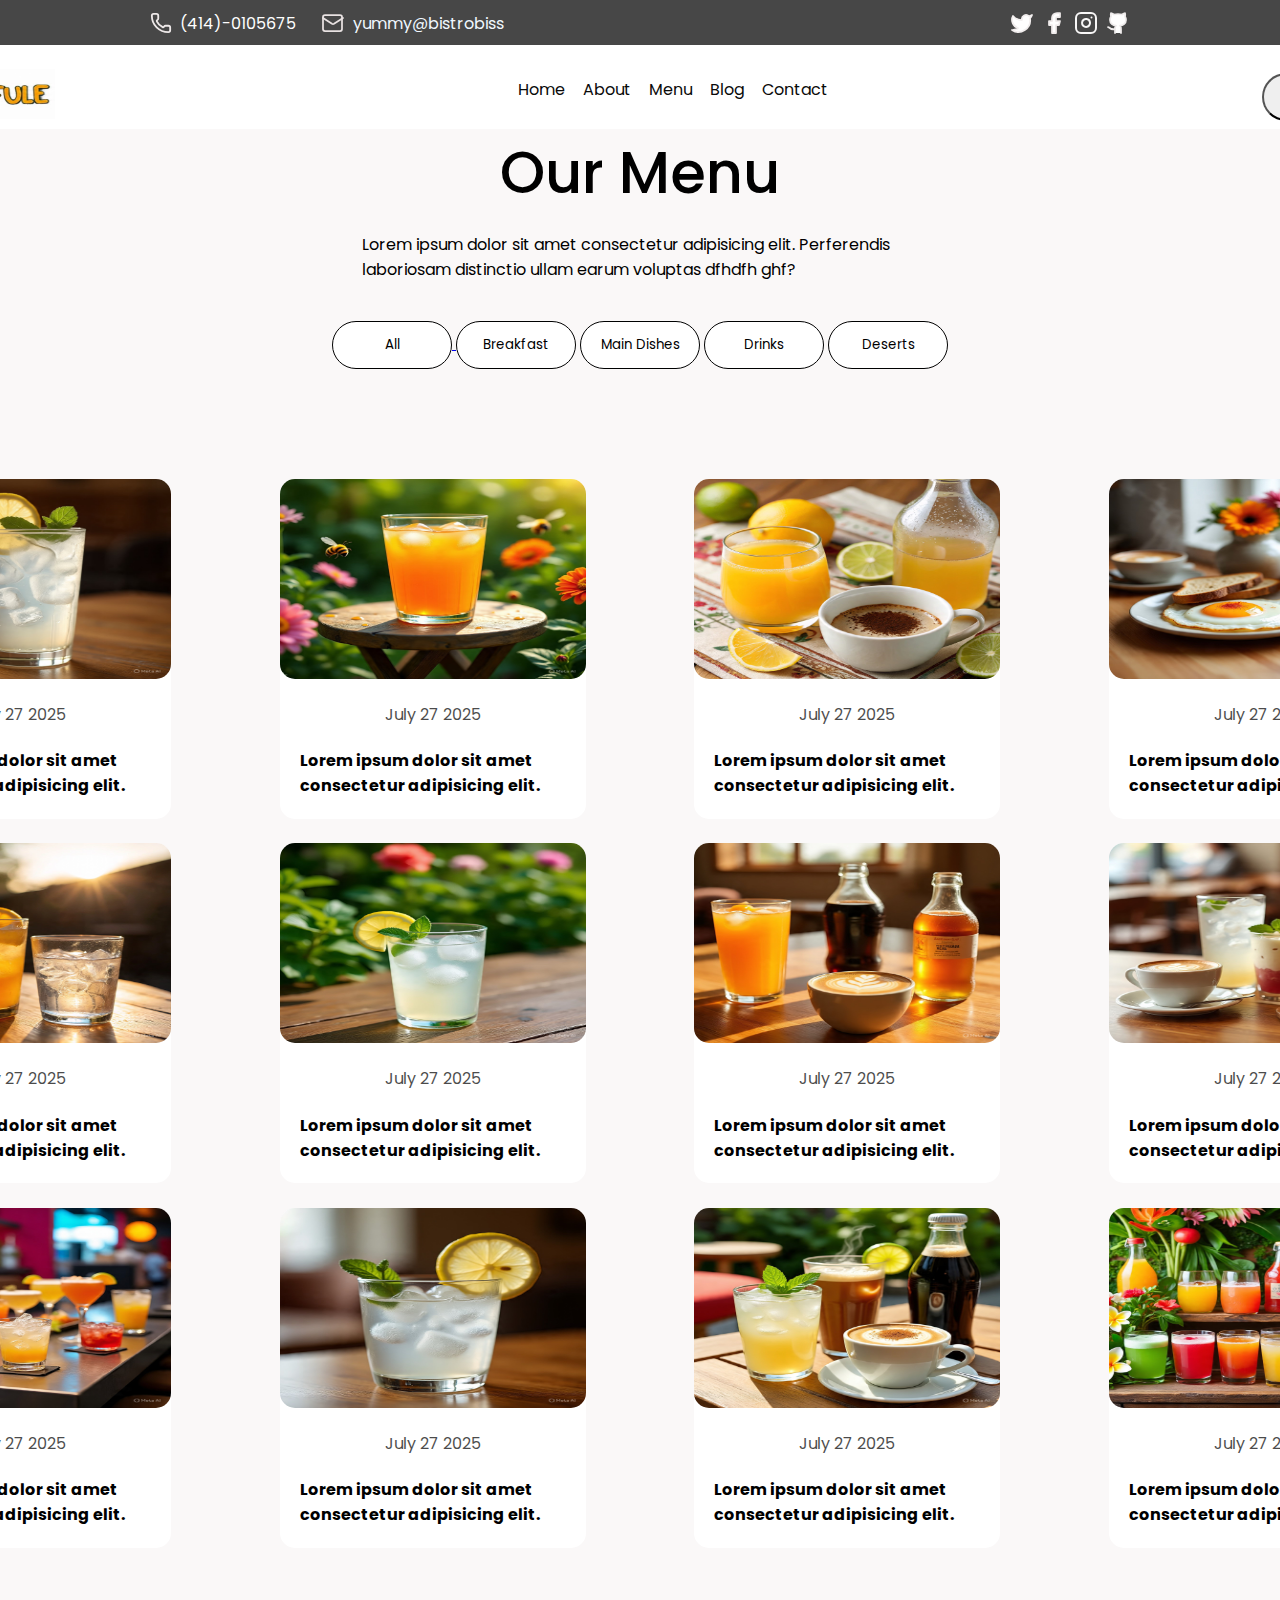
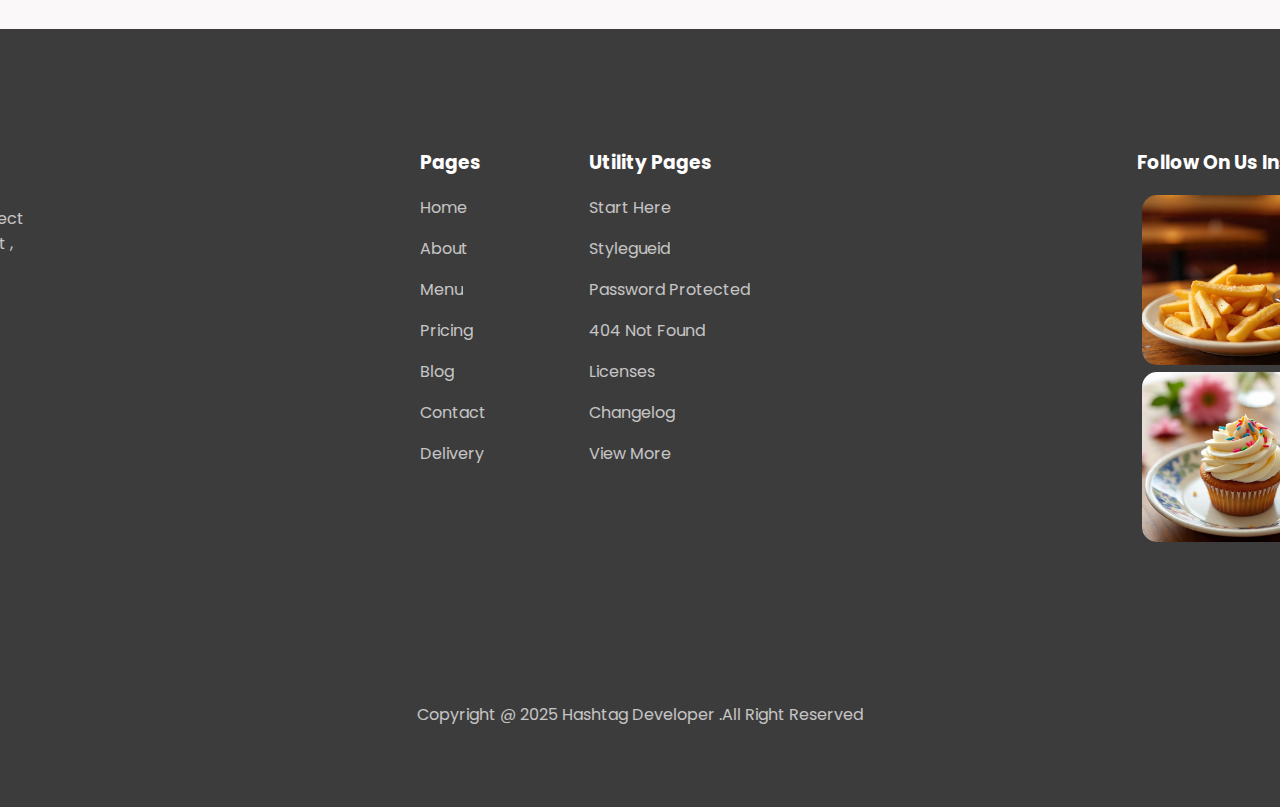
<file: drink10.html>
<!DOCTYPE html>
<html lang="en">
<head>
    <meta charset="UTF-8">
    <meta name="viewport" content="width=device-width, initial-scale=1.0">
    <title>project</title>
    <link rel="stylesheet" href="style.css">
     <link rel="preconnect" href="https://fonts.googleapis.com">
<link rel="preconnect" href="https://fonts.gstatic.com" crossorigin>
<link href="https://fonts.googleapis.com/css2?family=Poppins:ital,wght@0,100;0,200;0,300;0,400;0,500;0,600;0,700;0,800;0,900;1,100;1,200;1,300;1,400;1,500;1,600;1,700;1,800;1,900&display=swap" rel="stylesheet">
</head>
<body>
        <header>
        <div class="top-bar">
            <div class="info">
                <div class="call">
                   <svg xmlns="http://www.w3.org/2000/svg" width="24" height="24" viewBox="0 0 24 24" fill="none" stroke="#ede8e8" stroke-width="2" stroke-linecap="round" stroke-linejoin="round" class="lucide lucide-phone-icon lucide-phone"><path d="M13.832 16.568a1 1 0 0 0 1.213-.303l.355-.465A2 2 0 0 1 17 15h3a2 2 0 0 1 2 2v3a2 2 0 0 1-2 2A18 18 0 0 1 2 4a2 2 0 0 1 2-2h3a2 2 0 0 1 2 2v3a2 2 0 0 1-.8 1.6l-.468.351a1 1 0 0 0-.292 1.233 14 14 0 0 0 6.392 6.384"/></svg>
                   <p>(414)-0105675</p>
                </div>
                <div class="mail">
                    <svg xmlns="http://www.w3.org/2000/svg" width="24" height="24" viewBox="0 0 24 24" fill="none" stroke="#e9e2e2" stroke-width="1.75" stroke-linecap="round" stroke-linejoin="round" class="lucide lucide-mail-icon lucide-mail"><path d="m22 7-8.991 5.727a2 2 0 0 1-2.009 0L2 7"/><rect x="2" y="4" width="19" height="16" rx="2"/></svg>
                    <p>yummy@bistrobiss</p>
                </div>
            </div>
            <div class="social">
                <svg xmlns="http://www.w3.org/2000/svg" width="24" height="24" viewBox="0 0 24 24" fill="white" stroke="#f2eeee" stroke-width="1.75" stroke-linecap="round" stroke-linejoin="round" class="lucide lucide-twitter-icon lucide-twitter"><path d="M22 4s-.7 2.1-2 3.4c1.6 10-9.4 17.3-18 11.6 2.2.1 4.4-.6 6-2C3 15.5.5 9.6 3 5c2.2 2.6 5.6 4.1 9 4-.9-4.2 4-6.6 7-3.8 1.1 0 3-1.2 3-1.2z"/></svg>
                <svg xmlns="http://www.w3.org/2000/svg" width="24" height="24" viewBox="0 0 24 24" fill="white" stroke="#efebeb" stroke-width="1.75" stroke-linecap="round" stroke-linejoin="round" class="lucide lucide-facebook-icon lucide-facebook"><path d="M18 2h-3a5 5 0 0 0-5 5v3H7v4h3v8h4v-8h3l1-4h-4V7a1 1 0 0 1 1-1h3z"/></svg>
                 <svg xmlns="http://www.w3.org/2000/svg" width="24" height="24" viewBox="0 0 24 24" fill="none" stroke="#f8f7f7" stroke-width="2" stroke-linecap="round" stroke-linejoin="round" class="lucide lucide-instagram-icon lucide-instagram"><rect width="20" height="20" x="2" y="2" rx="5" ry="5"/><path d="M16 11.37A4 4 0 1 1 12.63 8 4 4 0 0 1 16 11.37z"/><line x1="17.5" x2="17.51" y1="6.5" y2="6.5"/></svg>
                <svg xmlns="http://www.w3.org/2000/svg" width="24" height="24" viewBox="0 0 24 24" fill="white" stroke="#efecec" stroke-width="1.75" stroke-linecap="round" stroke-linejoin="round" class="lucide lucide-github-icon lucide-github"><path d="M15 22v-4a4.8 4.8 0 0 0-1-3.5c3 0 6-2 6-5.5.08-1.25-.27-2.48-1-3.5.28-1.15.28-2.35 0-3.5 0 0-1 0-3 1.5-2.64-.5-5.36-.5-8 0C6 2 5 2 5 2c-.3 1.15-.3 2.35 0 3.5A5.403 5.403 0 0 0 4 9c0 3.5 3 5.5 6 5.5-.39.49-.68 1.05-.85 1.65-.17.6-.22 1.23-.15 1.85v4"/><path d="M9 18c-4.51 2-5-2-7-2"/></svg>
            </div>
        </div>
         <div class="Nav-bar">
            <div class="logo">
                <a href="http://127.0.0.1:5502/index.html"> 
                <img src="logo.1.jpeg" alt="logo.1">
                 </a>
                 
             </div>   
    
            <div class="Menu">
                <ul> 
               <li><a href="http://127.0.0.1:5502/index.html">Home</a> </li>
              <li><a href="http://127.0.0.1:5502/index2.html">About</a> </li>              
              <li><a href="http://127.0.0.1:5502/index3.html">Menu</a></li>               
              <li><a href="http://127.0.0.1:5502/index6.html">Blog</a></li>               
             <li><a href="http://127.0.0.1:5502/index7.html">Contact</a></li>               
               </ul>
             
            <div class="table-btn"> 
          <a href="http://127.0.0.1:5502/index4.html"> 
          <button>Book A Table</button></a>
           </div>
          </div>
         </div>
    </header>
    <section class="our-drink"> 
         <div class="our-menu-child-first">
            <div class="our-menu-text"> 
            <h1>Our Menu</h1>
            <p> 
            Lorem ipsum dolor sit amet consectetur adipisicing elit. Perferendis laboriosam distinctio ullam earum voluptas dfhdfh ghf?
            </p>
            </div>
            <div class="our-menu-button">
                <a href= "http://127.0.0.1:5502/index8.html">  
            <button>All</button>
            </a>
            <a href="http://127.0.0.1:5502/index9.html"> 
            <button>Breakfast</button></a>
            <a href="http://127.0.0.1:5502/index8.html"> 
            <button>Main Dishes</button></a>
           <a href="http://127.0.0.1:5502/drink10.html"> <button>Drinks</button></a>
            <a href="http://127.0.0.1:5502/desert11.html"> <button>Deserts</button></a>
            </div>
        </div>
     <div class="our-blog-drink"> 
     <div class="our-blog-child-drink-snd">
                
            <div class="our-blog-card">
                <img src="img-20.jpeg" alt="img-20">
                <div class="our-menu-card-child">
                     <p>July 27 2025</p>
                    <h4>Lorem ipsum dolor sit amet consectetur adipisicing elit.</h4>
                </div>
            </div>
            <div class="our-blog-card">
                <img src="img-21.jpeg" alt="img-21">
                <div class="our-menu-card-child">
                     <p>July 27 2025</p>
                    <h4>Lorem ipsum dolor sit amet consectetur adipisicing elit.</h4>
                </div>
            </div>
            
            <div class="our-blog-card">
                <img src="img-40.jpeg" alt="img-40">
                <div class="our-menu-card-child">
                     <p>July 27 2025</p>
                    <h4>Lorem ipsum dolor sit amet consectetur adipisicing elit.</h4>
                </div>
            </div>
            <div class="our-blog-card">
                <img src="img-36.jpeg" alt="img-36">
                <div class="our-menu-card-child">
                     <p>July 27 2025</p>
                    <h4>Lorem ipsum dolor sit amet consectetur adipisicing elit.</h4>
                </div>
            </div>
            <div class="our-blog-card">
                <img src="img-41.jpeg" alt="img-41">
                <div class="our-menu-card-child">
                     <p>July 27 2025</p>
                    <h4>Lorem ipsum dolor sit amet consectetur adipisicing elit.</h4>
                </div>
            </div>
            <div class="our-blog-card">
                <img src="img-42.jpeg" alt="img-42">
                <div class="our-menu-card-child">
                     <p>July 27 2025</p>
                    <h4>Lorem ipsum dolor sit amet consectetur adipisicing elit.</h4>
                </div>
            </div>
             <div class="our-blog-card">
                <img src=" img-43.jpeg" alt="img-43">
                <div class="our-menu-card-child">
                     <p>July 27 2025</p>
                    <h4>Lorem ipsum dolor sit amet consectetur adipisicing elit.</h4>
                </div>
            </div>
             <div class="our-blog-card">
                <img src="img-44.jpeg" alt="img-44">
                <div class="our-menu-card-child">
                     <p>July 27 2025</p>
                    <h4>Lorem ipsum dolor sit amet consectetur adipisicing elit.</h4>
                </div>
            </div>
             <div class="our-blog-card">
                <img src="img-45.jpeg" alt="img-45">
                <div class="our-menu-card-child">
                     <p>July 27 2025</p>
                    <h4>Lorem ipsum dolor sit amet consectetur adipisicing elit.</h4>
                </div>
            </div>
             <div class="our-blog-card">
                <img src="img-46.jpeg" alt="img-38">
                <div class="our-menu-card-child">
                     <p>July 27 2025</p>
                    <h4>Lorem ipsum dolor sit amet consectetur adipisicing elit.</h4>
                </div>
            </div>
             <div class="our-blog-card">
                <img src="img-49.jpeg" alt="img-49">
                <div class="our-menu-card-child">
                     <p>July 27 2025</p>
                    <h4>Lorem ipsum dolor sit amet consectetur adipisicing elit.</h4>
                </div>
            </div>
             <div class="our-blog-card">
                <img src="img-48.jpeg" alt="img-48">
                <div class="our-menu-card-child">
                     <p>July 27 2025</p>
                    <h4>Lorem ipsum dolor sit amet consectetur adipisicing elit.</h4>
                </div>
            </div>

         </div>
     </div>
        </section>
            <section class="last-sec">
        <div class="last-sec-child">
            <div class="last-sec-logo"> 
            <img src="img-17.jpeg" alt="img-17">
            <p>Lorem ipsum dolor sit amet consect adipisicing elit. Fugiat, quis? Volupt , nulla explicabo! Impedit nobis.</p>
            <div class="last-svg-parent"> 
            <div class="last-svg"> 
           <svg xmlns="http://www.w3.org/2000/svg" width="24" height="24" viewBox="0 0 24 24" fill="white" stroke="#fcfcfc" stroke-width="2" stroke-linecap="round" stroke-linejoin="round" class="lucide lucide-twitter-icon lucide-twitter"><path d="M22 4s-.7 2.1-2 3.4c1.6 10-9.4 17.3-18 11.6 2.2.1 4.4-.6 6-2C3 15.5.5 9.6 3 5c2.2 2.6 5.6 4.1 9 4-.9-4.2 4-6.6 7-3.8 1.1 0 3-1.2 3-1.2z"/></svg>
            </div>
            <div class="last-svg">
                 <svg xmlns="http://www.w3.org/2000/svg" width="24" height="24" viewBox="0 0 24 24" fill="white" stroke="#fcfcfc" stroke-width="2" stroke-linecap="round" stroke-linejoin="round" class="lucide lucide-facebook-icon lucide-facebook"><path d="M18 2h-3a5 5 0 0 0-5 5v3H7v4h3v8h4v-8h3l1-4h-4V7a1 1 0 0 1 1-1h3z"/></svg>
            </div>
            <div class="last-svg">
                <svg xmlns="http://www.w3.org/2000/svg" width="24" height="24" viewBox="0 0 24 24" fill="none" stroke="#fcfcfc" stroke-width="2" stroke-linecap="round" stroke-linejoin="round" class="lucide lucide-instagram-icon lucide-instagram"><rect width="20" height="20" x="2" y="2" rx="5" ry="5"/><path d="M16 11.37A4 4 0 1 1 12.63 8 4 4 0 0 1 16 11.37z"/><line x1="17.5" x2="17.51" y1="6.5" y2="6.5"/></svg>
            </div>
            <div class="last-svg">
                <svg xmlns="http://www.w3.org/2000/svg" width="24" height="24" viewBox="0 0 24 24" fill="white" stroke="#fcfcfc" stroke-width="2" stroke-linecap="round" stroke-linejoin="round" class="lucide lucide-github-icon lucide-github"><path d="M15 22v-4a4.8 4.8 0 0 0-1-3.5c3 0 6-2 6-5.5.08-1.25-.27-2.48-1-3.5.28-1.15.28-2.35 0-3.5 0 0-1 0-3 1.5-2.64-.5-5.36-.5-8 0C6 2 5 2 5 2c-.3 1.15-.3 2.35 0 3.5A5.403 5.403 0 0 0 4 9c0 3.5 3 5.5 6 5.5-.39.49-.68 1.05-.85 1.65-.17.6-.22 1.23-.15 1.85v4"/><path d="M9 18c-4.51 2-5-2-7-2"/></svg>
            </div>
            </div>
            </div>
            <div class="utility-page">
                <div class="utility-page-first">
                    <h3>Pages</h3>
                    <p>Home</p>
                    <p>About</p>
                    <p>Menu</p>
                    <p>Pricing</p>
                    <p>Blog</p>
                    <p>Contact</p>
                    <p>Delivery</p>
                </div>
                <div class="utility-page-snd">
                    <h3>Utility Pages</h3>
                    <p>Start Here</p>
                    <p>Stylegueid</p>
                    <p>Password Protected</p>
                    <p>404 Not Found</p>
                    <p>Licenses</p>
                    <p>Changelog</p>
                    <p>View More</p>
                </div>
            </div>
            <div class="last-sec-child-last">
                <h3>Follow On Us Instagram</h3>
                <div class="last-sec-child-snd">
                    <img src="img-13.jpeg" alt="img-13">
                    <img src="img-14.jpeg" alt="img-14">
                    <img src="img-15.jpeg" alt="img-15">
                    <img src="img-16.jpeg" alt="img-16">
                </div>
            </div>
        </div>
        <div class="copyright">
            <p>Copyright @ 2025 Hashtag Developer .All Right Reserved</p>
        </div>
    </section> 
</body>
</html>
</file>
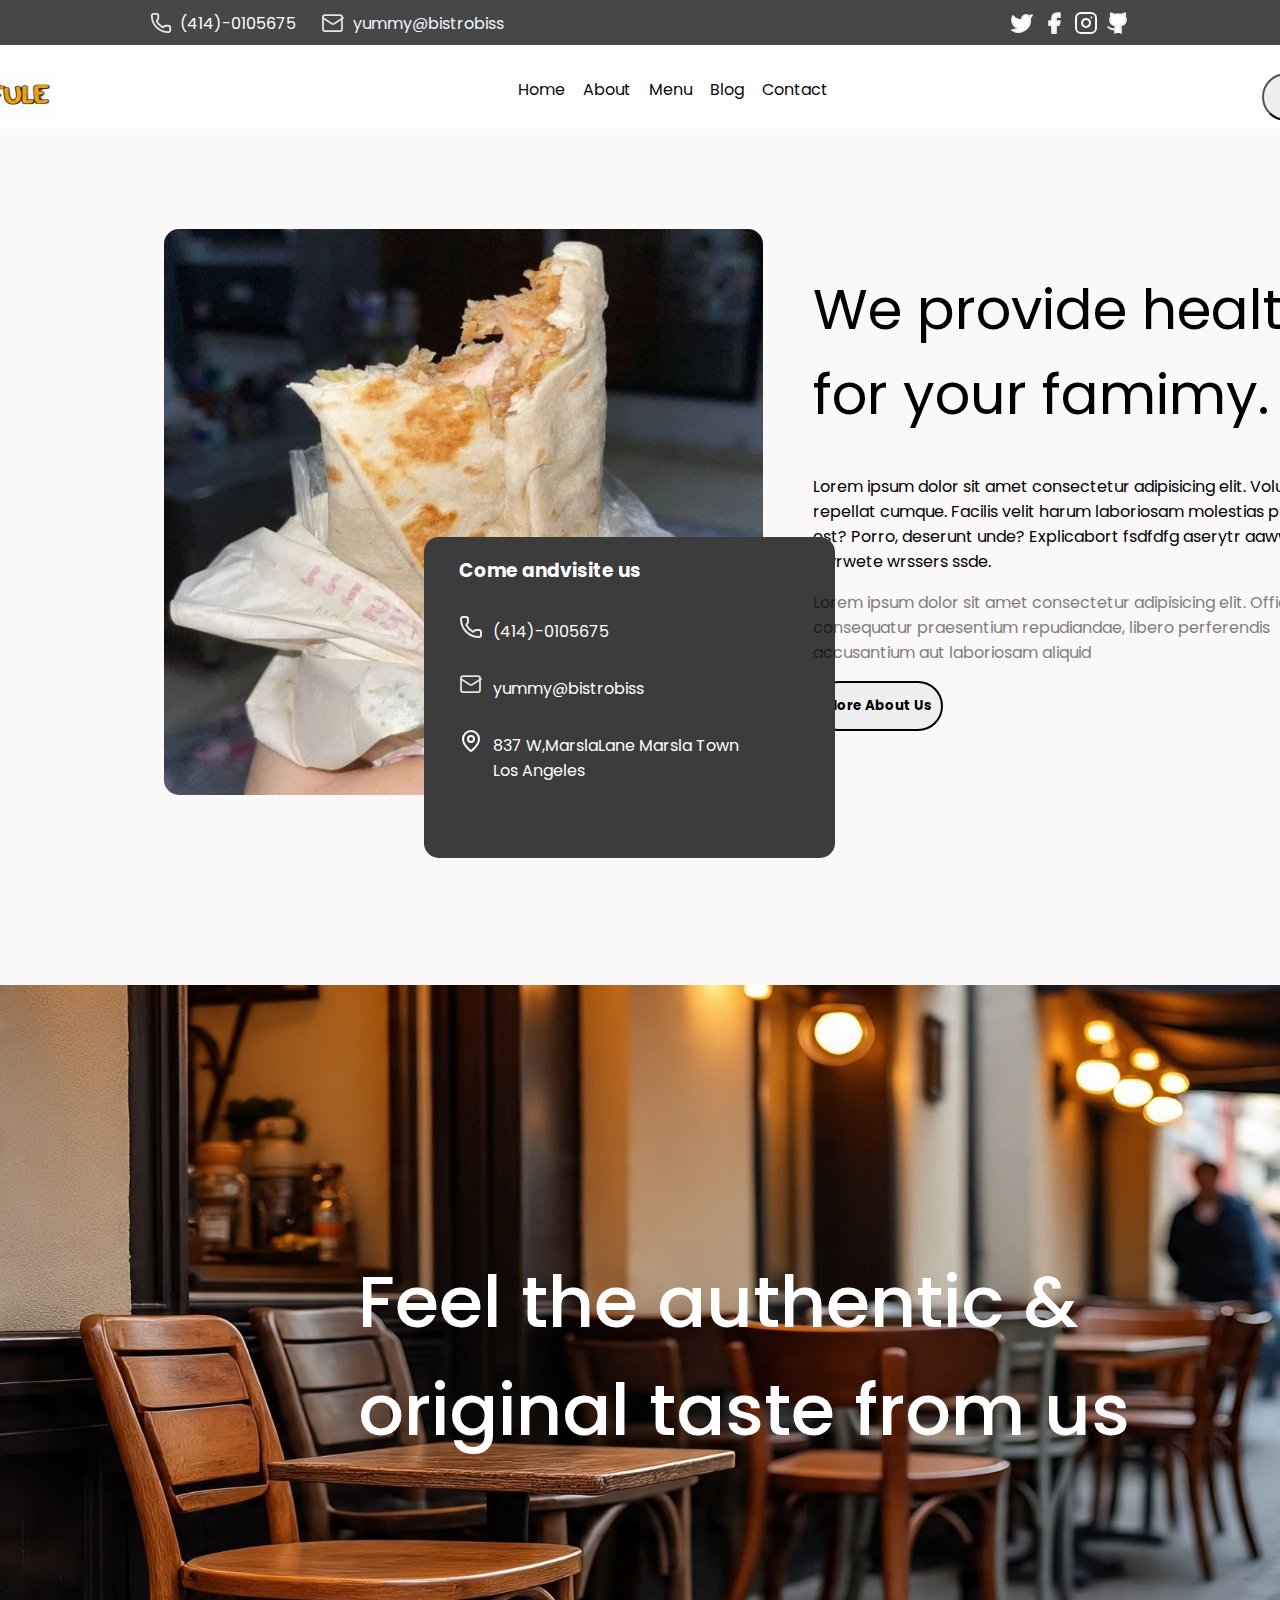
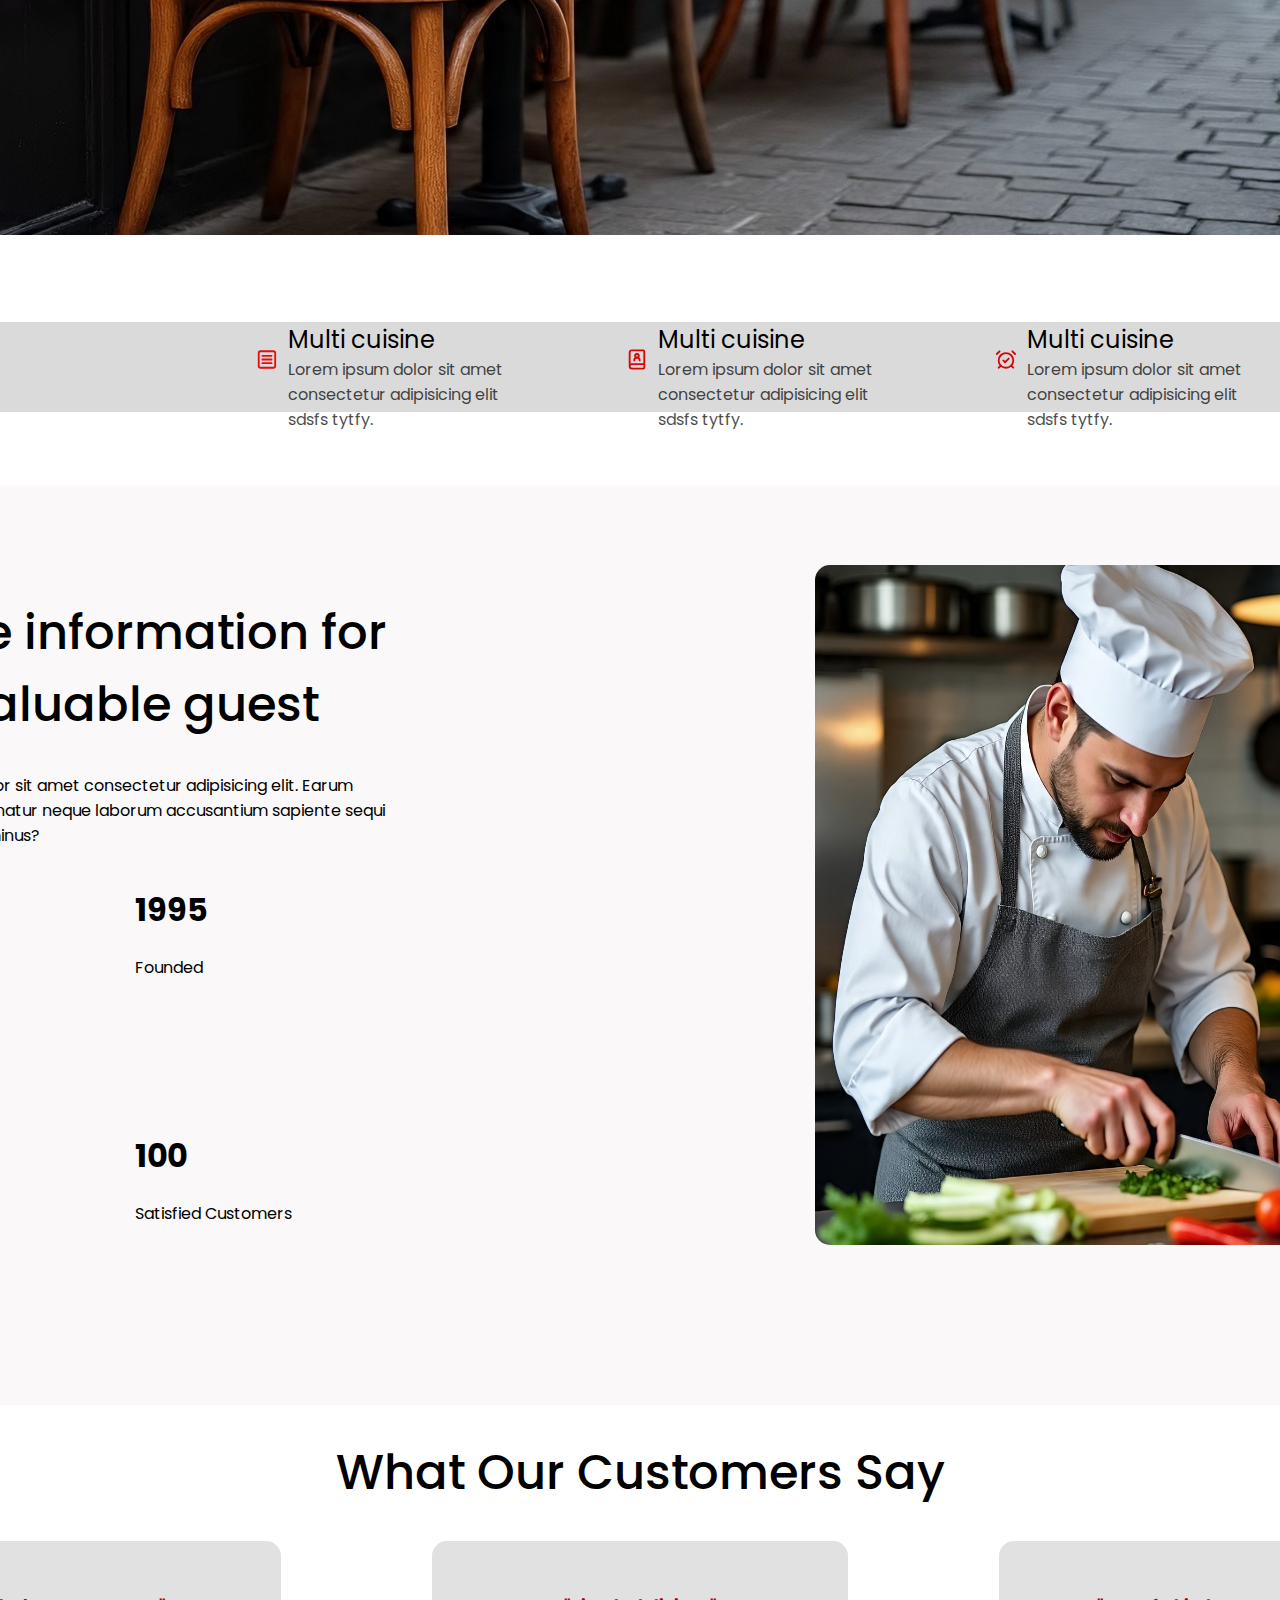
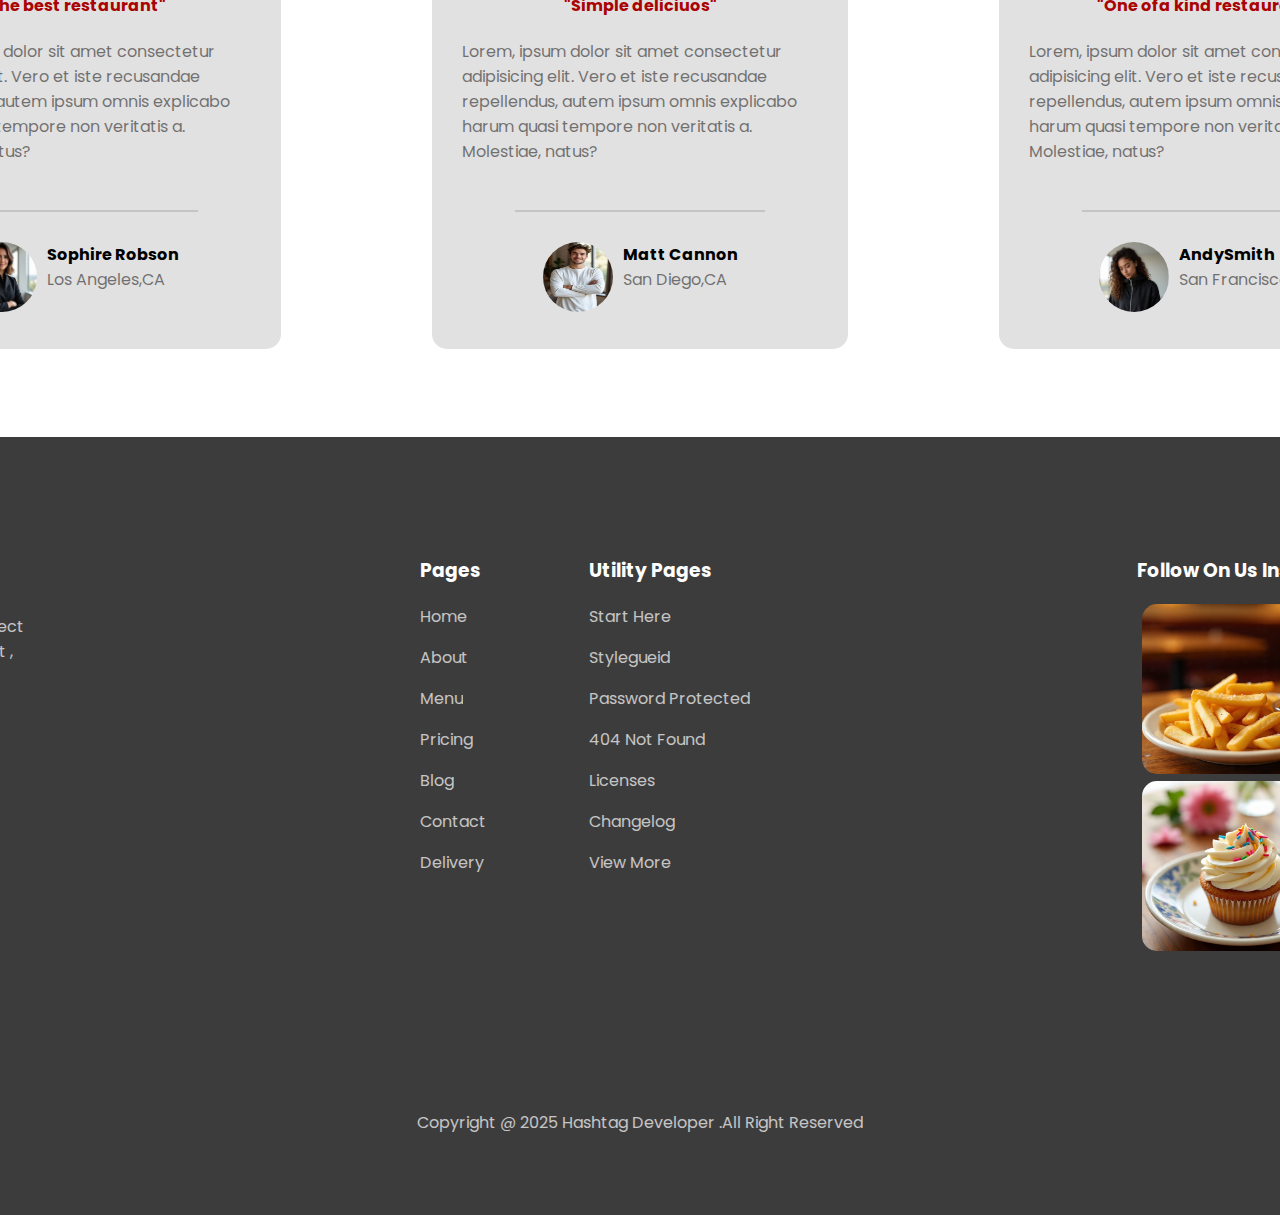
<file: index2.html>
<!DOCTYPE html>
<html lang="en">
<head>
    <meta charset="UTF-8">
    <meta name="viewport" content="width=device-width, initial-scale=1.0">
    <title>project</title>
   <link rel="preconnect" href="https://fonts.googleapis.com">
<link rel="preconnect" href="https://fonts.gstatic.com" crossorigin>
<link href="https://fonts.googleapis.com/css2?family=Poppins:ital,wght@0,100;0,200;0,300;0,400;0,500;0,600;0,700;0,800;0,900;1,100;1,200;1,300;1,400;1,500;1,600;1,700;1,800;1,900&display=swap" rel="stylesheet">
    <link rel="stylesheet" href="style.css">
</head>
<body>
     <header>
        <div class="top-bar">
            <div class="info">
                <div class="call">
                   <svg xmlns="http://www.w3.org/2000/svg" width="24" height="24" viewBox="0 0 24 24" fill="none" stroke="#ede8e8" stroke-width="2" stroke-linecap="round" stroke-linejoin="round" class="lucide lucide-phone-icon lucide-phone"><path d="M13.832 16.568a1 1 0 0 0 1.213-.303l.355-.465A2 2 0 0 1 17 15h3a2 2 0 0 1 2 2v3a2 2 0 0 1-2 2A18 18 0 0 1 2 4a2 2 0 0 1 2-2h3a2 2 0 0 1 2 2v3a2 2 0 0 1-.8 1.6l-.468.351a1 1 0 0 0-.292 1.233 14 14 0 0 0 6.392 6.384"/></svg>
                   <p>(414)-0105675</p>
                </div>
                <div class="mail">
                    <svg xmlns="http://www.w3.org/2000/svg" width="24" height="24" viewBox="0 0 24 24" fill="none" stroke="#e9e2e2" stroke-width="1.75" stroke-linecap="round" stroke-linejoin="round" class="lucide lucide-mail-icon lucide-mail"><path d="m22 7-8.991 5.727a2 2 0 0 1-2.009 0L2 7"/><rect x="2" y="4" width="19" height="16" rx="2"/></svg>
                    <p>yummy@bistrobiss</p>
                </div>
            </div>
            <div class="social">
                <svg xmlns="http://www.w3.org/2000/svg" width="24" height="24" viewBox="0 0 24 24" fill="white" stroke="#f2eeee" stroke-width="1.75" stroke-linecap="round" stroke-linejoin="round" class="lucide lucide-twitter-icon lucide-twitter"><path d="M22 4s-.7 2.1-2 3.4c1.6 10-9.4 17.3-18 11.6 2.2.1 4.4-.6 6-2C3 15.5.5 9.6 3 5c2.2 2.6 5.6 4.1 9 4-.9-4.2 4-6.6 7-3.8 1.1 0 3-1.2 3-1.2z"/></svg>
                <svg xmlns="http://www.w3.org/2000/svg" width="24" height="24" viewBox="0 0 24 24" fill="white" stroke="#efebeb" stroke-width="1.75" stroke-linecap="round" stroke-linejoin="round" class="lucide lucide-facebook-icon lucide-facebook"><path d="M18 2h-3a5 5 0 0 0-5 5v3H7v4h3v8h4v-8h3l1-4h-4V7a1 1 0 0 1 1-1h3z"/></svg>
                 <svg xmlns="http://www.w3.org/2000/svg" width="24" height="24" viewBox="0 0 24 24" fill="none" stroke="#f8f7f7" stroke-width="2" stroke-linecap="round" stroke-linejoin="round" class="lucide lucide-instagram-icon lucide-instagram"><rect width="20" height="20" x="2" y="2" rx="5" ry="5"/><path d="M16 11.37A4 4 0 1 1 12.63 8 4 4 0 0 1 16 11.37z"/><line x1="17.5" x2="17.51" y1="6.5" y2="6.5"/></svg>
                <svg xmlns="http://www.w3.org/2000/svg" width="24" height="24" viewBox="0 0 24 24" fill="white" stroke="#efecec" stroke-width="1.75" stroke-linecap="round" stroke-linejoin="round" class="lucide lucide-github-icon lucide-github"><path d="M15 22v-4a4.8 4.8 0 0 0-1-3.5c3 0 6-2 6-5.5.08-1.25-.27-2.48-1-3.5.28-1.15.28-2.35 0-3.5 0 0-1 0-3 1.5-2.64-.5-5.36-.5-8 0C6 2 5 2 5 2c-.3 1.15-.3 2.35 0 3.5A5.403 5.403 0 0 0 4 9c0 3.5 3 5.5 6 5.5-.39.49-.68 1.05-.85 1.65-.17.6-.22 1.23-.15 1.85v4"/><path d="M9 18c-4.51 2-5-2-7-2"/></svg>
            </div>
        </div>
          <div class="Nav-bar">
            <div class="logo">
                <a href="http://127.0.0.1:5502/index.html"> 
                <img src="logo.1.jpeg" alt="logo.1">
                 </a>
             </div>   
    
            <div class="Menu">
                <ul id="menulist"> 
               <li><a href="http://127.0.0.1:5502/index.html">Home</a> </li>
              <li><a href="http://127.0.0.1:5502/index2.html">About</a> </li>              
              <li><a href="http://127.0.0.1:5502/index3.html">Menu</a></li>               
              <li><a href="http://127.0.0.1:5502/index6.html">Blog</a></li>               
             <li><a href="http://127.0.0.1:5502/index7.html">Contact</a></li>               
               </ul>
             
            <div class="menu-bar">
                <svg xmlns="http://www.w3.org/2000/svg" width="40" height="40" viewBox="0 0 24 24" fill="none" stroke="currentColor" stroke-width="2" stroke-linecap="round" stroke-linejoin="round" class="lucide lucide-menu-icon lucide-menu"><path d="M4 12h16"/><path d="M4 18h16"/><path d="M4 6h16" onclick="toggleMenu()"/></svg>
            </div>
            <div class="table-btn"> 
          <a href="http://127.0.0.1:5502/index4.html"> 
          <button>Book A Table</button></a>
          </div>
         </div>
         </div>
    </header>
      <section class="sec-2">
        <div class="sec-2-child">
            <div class="img-1">
                 <img src="img-1.jpeg" alt="img-1">
                 <div class="visit-us">
                    <h3>Come andvisite us</h3>
                    <div class="visit-us-child"> 
                     <svg xmlns="http://www.w3.org/2000/svg" width="24" height="24" viewBox="0 0 24 24" fill="none" stroke="#ede8e8" stroke-width="2" stroke-linecap="round" stroke-linejoin="round" class="lucide lucide-phone-icon lucide-phone"><path d="M13.832 16.568a1 1 0 0 0 1.213-.303l.355-.465A2 2 0 0 1 17 15h3a2 2 0 0 1 2 2v3a2 2 0 0 1-2 2A18 18 0 0 1 2 4a2 2 0 0 1 2-2h3a2 2 0 0 1 2 2v3a2 2 0 0 1-.8 1.6l-.468.351a1 1 0 0 0-.292 1.233 14 14 0 0 0 6.392 6.384"/></svg>
                   <p>(414)-0105675</p>
                   </div>
                   <div class="visit-us-child">
                       <svg xmlns="http://www.w3.org/2000/svg" width="24" height="24" viewBox="0 0 24 24" fill="none" stroke="#e9e2e2" stroke-width="1.75" stroke-linecap="round" stroke-linejoin="round" class="lucide lucide-mail-icon lucide-mail"><path d="m22 7-8.991 5.727a2 2 0 0 1-2.009 0L2 7"/><rect x="2" y="4" width="19" height="16" rx="2"/></svg>
                    <p>yummy@bistrobiss</p>
                   </div>
                   <div class="visit-us-child">
                    <svg xmlns="http://www.w3.org/2000/svg" width="24" height="24" viewBox="0 0 24 24" fill="none" stroke="#fdfcfc" stroke-width="2" stroke-linecap="round" stroke-linejoin="round" class="lucide lucide-map-pin-icon lucide-map-pin"><path d="M20 10c0 4.993-5.539 10.193-7.399 11.799a1 1 0 0 1-1.202 0C9.539 20.193 4 14.993 4 10a8 8 0 0 1 16 0"/><circle cx="12" cy="10" r="3"/></svg>
                    <p>837 W,MarslaLane Marsla Town <br> Los Angeles</p>
                   </div>
                 </div>
            </div>
            
            <div class="title">
                <h1>We provide healthy <br>for your famimy.</h1>
                <p>Lorem ipsum dolor sit amet consectetur adipisicing elit. Volue soluta repellat cumque. Facilis velit harum laboriosam molestias placeat a est? Porro, deserunt unde? Explicabort fsdfdfg aserytr aawwera aww ewrwete wrssers ssde.</p>
                <p class="p2">Lorem ipsum dolor sit amet consectetur adipisicing elit. Officia consequatur praesentium repudiandae, libero perferendis accusantium aut laboriosam aliquid </p>
                <button>More About Us</button>
            </div>
        </div>
    </section>
    <section class="multi-cuisine">
        <div class="multi-cuisine-child">
            <img src="img-18.jpeg" alt="img-18">
            <div class="original-taste">
                <h1>Feel the authentic & <br> original taste from us</h1>
            </div>
            <div class="features">
                <div class="features-child">
                    <svg xmlns="http://www.w3.org/2000/svg" width="24" height="24" viewBox="0 0 24 24" fill="none" stroke="#e70d0d" stroke-width="2" stroke-linecap="round" stroke-linejoin="round" class="lucide lucide-square-menu-icon lucide-square-menu"><rect width="18" height="18" x="3" y="3" rx="2"/><path d="M7 8h10"/><path d="M7 12h10"/><path d="M7 16h10"/></svg>
                    <div class="features-child-first"> 
                    <h4>Multi cuisine</h4>
                    <P>Lorem ipsum dolor sit amet consectetur adipisicing elit sdsfs tytfy. </P>
                    </div>
                </div>
                 <div class="features-child">
                   <svg xmlns="http://www.w3.org/2000/svg" width="24" height="24" viewBox="0 0 24 24" fill="none" stroke="#d50707" stroke-width="2" stroke-linecap="round" stroke-linejoin="round" class="lucide lucide-book-user-icon lucide-book-user"><path d="M15 13a3 3 0 1 0-6 0"/><path d="M4 19.5v-15A2.5 2.5 0 0 1 6.5 2H19a1 1 0 0 1 1 1v18a1 1 0 0 1-1 1H6.5a1 1 0 0 1 0-5H20"/><circle cx="12" cy="8" r="2"/></svg>
                    <div class="features-child-first"> 
                    <h4>Multi cuisine</h4>
                    <P>Lorem ipsum dolor sit amet consectetur adipisicing elit sdsfs tytfy. </P>
                    </div>
                </div>
                 <div class="features-child">
                   <svg xmlns="http://www.w3.org/2000/svg" width="24" height="24" viewBox="0 0 24 24" fill="none" stroke="#d50707" stroke-width="2" stroke-linecap="round" stroke-linejoin="round" class="lucide lucide-alarm-clock-check-icon lucide-alarm-clock-check"><circle cx="12" cy="13" r="8"/><path d="M5 3 2 6"/><path d="m22 6-3-3"/><path d="M6.38 18.7 4 21"/><path d="M17.64 18.67 20 21"/><path d="m9 13 2 2 4-4"/></svg>
                    <div class="features-child-first"> 
                    <h4>Multi cuisine</h4>
                    <P>Lorem ipsum dolor sit amet consectetur adipisicing elit sdsfs tytfy. </P>
                    </div>
                </div>
            </div>
        </div>
    </section>
    <section class="guest">
        <div class="guest-child">
            <div class="guest-child-first">
                <div class="little-guest"> 
                <h1>A little information for our valuable guest</h1>
                <p>Lorem ipsum dolor sit amet consectetur adipisicing elit. Earum numquam aspernatur neque laborum accusantium sapiente sequi atque sit natus minus?</p>
                </div>
               <div class="fact"> 
                    <div class="factparent"> 
                    <h1 id="factchild1">o</h1>
                        <p>Location</p>
                        <script> 
              let Location = performance.now();
    requestAnimationFrame(function update(t) {
      let n = Math.min(3, Math.floor((t - Location) / 99.0));
      factchild1.textContent = n;
      if (n <3) requestAnimationFrame(update);
    });
  </script>
                    </div>
                    <div class="factparent">
                        <h1 id="factchild">0</h1>    
                        <p>Founded</p>
                        <script> 
              let Founded = performance.now();
    requestAnimationFrame(function update(t) {
      let n = Math.min(1995, Math.floor((t - Founded) / 0.3));
      factchild.textContent = n;
      if (n <1995) requestAnimationFrame(update);
    });
  </script>
                    </div>
                    <div class="factparent">
                        <h1 id="staff">0</h1>
                        <p>Staff Mambers</p>
                         <script> 
              let Mambers = performance.now();
    requestAnimationFrame(function update(t) {
      let n = Math.min(65, Math.floor((t - Mambers) / 6.0));
      staff.textContent = n;
      if (n <65) requestAnimationFrame(update);
    });
  </script>
                    </div>
                    <div class="factparent">
                        <h1 id="cutmr">0</h1>
                        <p>Satisfied Customers</p>
                         <script> 
              let Satisfied = performance.now();
    requestAnimationFrame(function update(t) {
      let n = Math.min(100, Math.floor((t - Satisfied) / 5.0));
      cutmr.textContent = n;
      if (n <100) requestAnimationFrame(update);
    });
  </script>
                    </div>
                    </div>
                </div>
                 
             
            <div class="guest-child-snd"> 
            <img src="img-6.jpeg" alt="img-6">
            </div>
            </div>
         
    </section>
      <section class="sec-5">
        <div class="sec-5-child">
            <h1>What Our Customers Say</h1>
            <div class="restaurant-cards">  
                <div class="restaurant-cards-child">
                    <h4>"The best restaurant"</h4>
                    <p>Lorem, ipsum dolor sit amet consectetur adipisicing elit. Vero et iste recusandae repellendus, autem ipsum omnis explicabo harum quasi tempore non veritatis a. Molestiae, natus?</p>
                    <hr>
                        <div class="detail"> 
                    <img src="img-9.jpeg" alt="img-9"> 
                    <div class="detail-child"> 
                    <h4>Sophire Robson</h4> 
                    <p> Los Angeles,CA</p>
                     </div>
                    </div>
                </div>
                <div class="restaurant-cards-child">
                    <h4>"Simple deliciuos"</h4>
                    <p>Lorem, ipsum dolor sit amet consectetur adipisicing elit. Vero et iste recusandae repellendus, autem ipsum omnis explicabo harum quasi tempore non veritatis a. Molestiae, natus?</p>
                    <hr>
                        <div class="detail"> 
                    <img src="img-10.jpeg" alt="img-10"> 
                    <div class="detail-child"> 
                    <h4>Matt Cannon</h4> 
                    <p>San Diego,CA</p>
                     </div>
                    </div>
                </div>
                <div class="restaurant-cards-child">
                    <h4>"One ofa kind restaurant"</h4>
                    <p>Lorem, ipsum dolor sit amet consectetur adipisicing elit. Vero et iste recusandae repellendus, autem ipsum omnis explicabo harum quasi tempore non veritatis a. Molestiae, natus?</p>
                    <hr>
                        <div class="detail"> 
                    <img src="img-11.jpeg" alt="img-11"> 
                    <div class="detail-child"> 
                    <h4>AndySmith</h4> 
                    <p>San Francisco,CA</p>
                     </div>
                    </div>
                </div>
            </div>
        </div>
    </section>
      <section class="last-sec">
        <div class="last-sec-child">
            <div class="last-sec-logo"> 
            <img src="img-17.jpeg" alt="img-17">
            <p>Lorem ipsum dolor sit amet consect adipisicing elit. Fugiat, quis? Volupt , nulla explicabo! Impedit nobis.</p>
            <div class="last-svg-parent"> 
            <div class="last-svg"> 
           <svg xmlns="http://www.w3.org/2000/svg" width="24" height="24" viewBox="0 0 24 24" fill="white" stroke="#fcfcfc" stroke-width="2" stroke-linecap="round" stroke-linejoin="round" class="lucide lucide-twitter-icon lucide-twitter"><path d="M22 4s-.7 2.1-2 3.4c1.6 10-9.4 17.3-18 11.6 2.2.1 4.4-.6 6-2C3 15.5.5 9.6 3 5c2.2 2.6 5.6 4.1 9 4-.9-4.2 4-6.6 7-3.8 1.1 0 3-1.2 3-1.2z"/></svg>
            </div>
            <div class="last-svg">
                 <svg xmlns="http://www.w3.org/2000/svg" width="24" height="24" viewBox="0 0 24 24" fill="white" stroke="#fcfcfc" stroke-width="2" stroke-linecap="round" stroke-linejoin="round" class="lucide lucide-facebook-icon lucide-facebook"><path d="M18 2h-3a5 5 0 0 0-5 5v3H7v4h3v8h4v-8h3l1-4h-4V7a1 1 0 0 1 1-1h3z"/></svg>
            </div>
            <div class="last-svg">
                <svg xmlns="http://www.w3.org/2000/svg" width="24" height="24" viewBox="0 0 24 24" fill="none" stroke="#fcfcfc" stroke-width="2" stroke-linecap="round" stroke-linejoin="round" class="lucide lucide-instagram-icon lucide-instagram"><rect width="20" height="20" x="2" y="2" rx="5" ry="5"/><path d="M16 11.37A4 4 0 1 1 12.63 8 4 4 0 0 1 16 11.37z"/><line x1="17.5" x2="17.51" y1="6.5" y2="6.5"/></svg>
            </div>
            <div class="last-svg">
                <svg xmlns="http://www.w3.org/2000/svg" width="24" height="24" viewBox="0 0 24 24" fill="white" stroke="#fcfcfc" stroke-width="2" stroke-linecap="round" stroke-linejoin="round" class="lucide lucide-github-icon lucide-github"><path d="M15 22v-4a4.8 4.8 0 0 0-1-3.5c3 0 6-2 6-5.5.08-1.25-.27-2.48-1-3.5.28-1.15.28-2.35 0-3.5 0 0-1 0-3 1.5-2.64-.5-5.36-.5-8 0C6 2 5 2 5 2c-.3 1.15-.3 2.35 0 3.5A5.403 5.403 0 0 0 4 9c0 3.5 3 5.5 6 5.5-.39.49-.68 1.05-.85 1.65-.17.6-.22 1.23-.15 1.85v4"/><path d="M9 18c-4.51 2-5-2-7-2"/></svg>
            </div>
            </div>
            </div>
            <div class="utility-page">
                <div class="utility-page-first">
                    <h3>Pages</h3>
                    <p>Home</p>
                    <p>About</p>
                    <p>Menu</p>
                    <p>Pricing</p>
                    <p>Blog</p>
                    <p>Contact</p>
                    <p>Delivery</p>
                </div>
                <div class="utility-page-snd">
                    <h3>Utility Pages</h3>
                    <p>Start Here</p>
                    <p>Stylegueid</p>
                    <p>Password Protected</p>
                    <p>404 Not Found</p>
                    <p>Licenses</p>
                    <p>Changelog</p>
                    <p>View More</p>
                </div>
            </div>
            <div class="last-sec-child-last">
                <h3>Follow On Us Instagram</h3>
                <div class="last-sec-child-snd">
                    <img src="img-13.jpeg" alt="img-13">
                    <img src="img-14.jpeg" alt="img-14">
                    <img src="img-15.jpeg" alt="img-15">
                    <img src="img-16.jpeg" alt="img-16">
                </div>
            </div>
        </div>
        <div class="copyright">
            <p>Copyright @ 2025 Hashtag Developer .All Right Reserved</p>
        </div>
    </section>
</body>
</html>
</file>
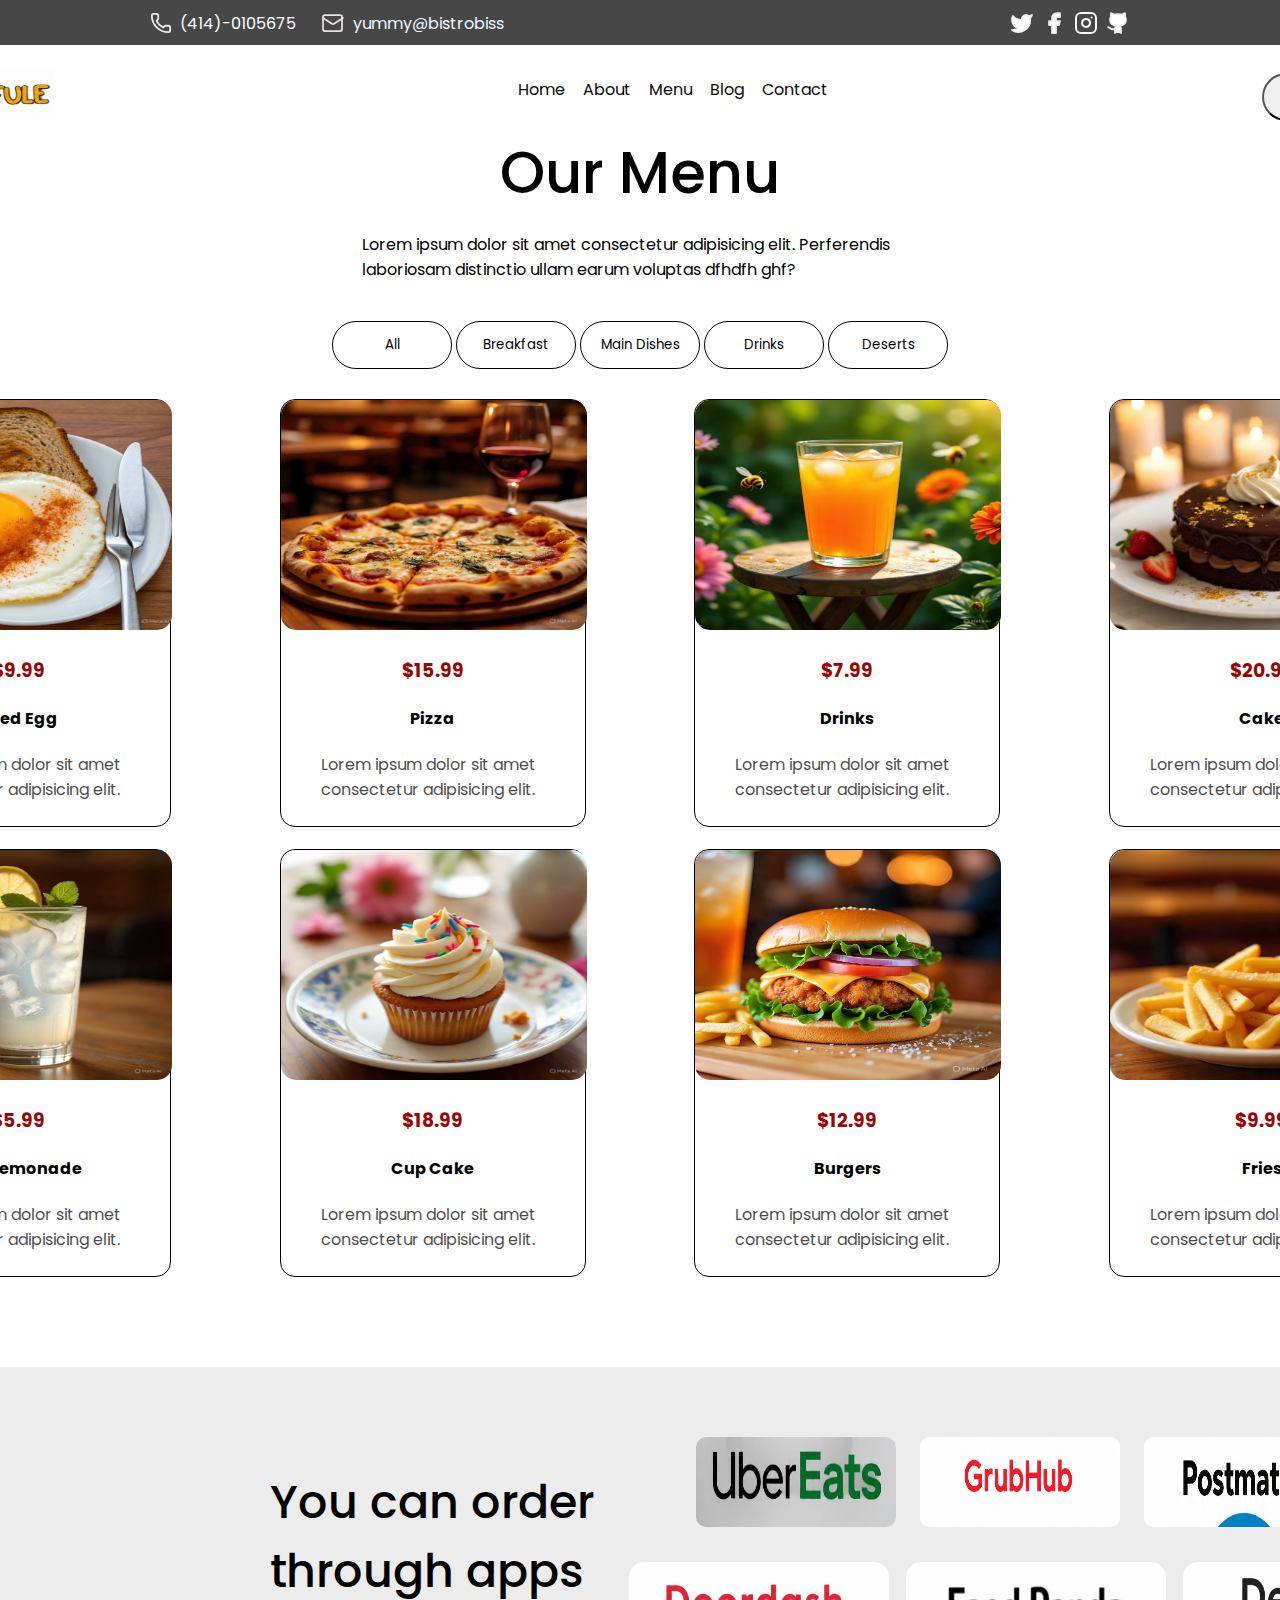
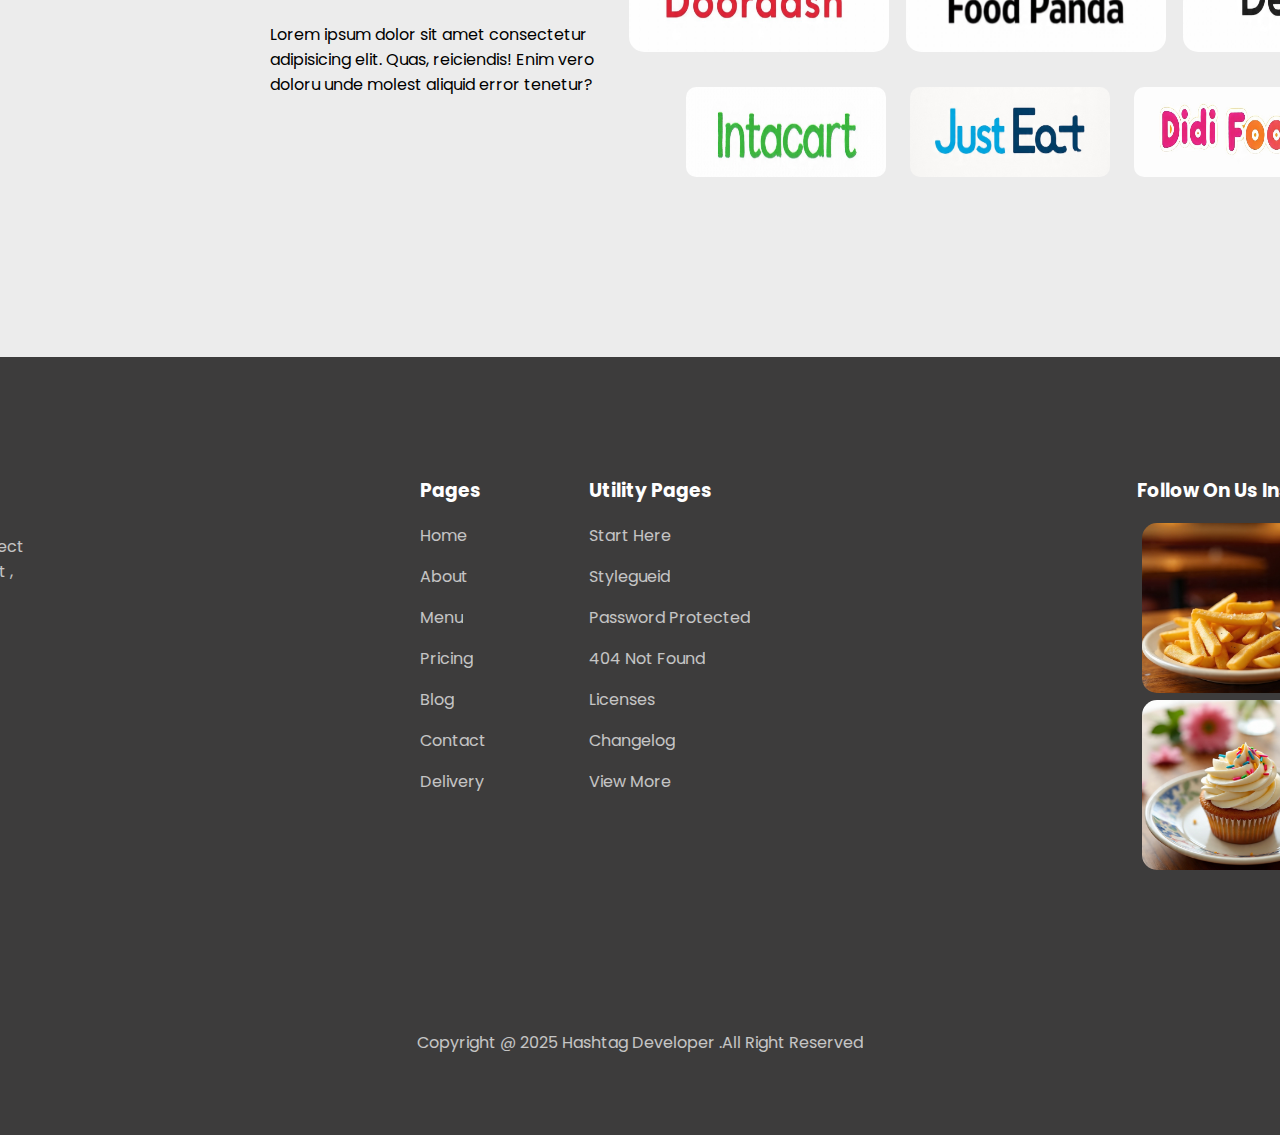
<file: index3.html>
<!DOCTYPE html>
<html lang="en">
<head>
    <meta charset="UTF-8">
    <meta name="viewport" content="width=device-width, initial-scale=1.0">
    <title>project</title>
     <link rel="preconnect" href="https://fonts.googleapis.com">
<link rel="preconnect" href="https://fonts.gstatic.com" crossorigin>
<link href="https://fonts.googleapis.com/css2?family=Poppins:ital,wght@0,100;0,200;0,300;0,400;0,500;0,600;0,700;0,800;0,900;1,100;1,200;1,300;1,400;1,500;1,600;1,700;1,800;1,900&display=swap" rel="stylesheet">
<link rel="stylesheet" href="style.css">
</head>
<body>
      <header>
        <div class="top-bar">
            <div class="info">
                <div class="call">
                   <svg xmlns="http://www.w3.org/2000/svg" width="24" height="24" viewBox="0 0 24 24" fill="none" stroke="#ede8e8" stroke-width="2" stroke-linecap="round" stroke-linejoin="round" class="lucide lucide-phone-icon lucide-phone"><path d="M13.832 16.568a1 1 0 0 0 1.213-.303l.355-.465A2 2 0 0 1 17 15h3a2 2 0 0 1 2 2v3a2 2 0 0 1-2 2A18 18 0 0 1 2 4a2 2 0 0 1 2-2h3a2 2 0 0 1 2 2v3a2 2 0 0 1-.8 1.6l-.468.351a1 1 0 0 0-.292 1.233 14 14 0 0 0 6.392 6.384"/></svg>
                   <p>(414)-0105675</p>
                </div>
                <div class="mail">
                    <svg xmlns="http://www.w3.org/2000/svg" width="24" height="24" viewBox="0 0 24 24" fill="none" stroke="#e9e2e2" stroke-width="1.75" stroke-linecap="round" stroke-linejoin="round" class="lucide lucide-mail-icon lucide-mail"><path d="m22 7-8.991 5.727a2 2 0 0 1-2.009 0L2 7"/><rect x="2" y="4" width="19" height="16" rx="2"/></svg>
                    <p>yummy@bistrobiss</p>
                </div>
            </div>
            <div class="social">
                <svg xmlns="http://www.w3.org/2000/svg" width="24" height="24" viewBox="0 0 24 24" fill="white" stroke="#f2eeee" stroke-width="1.75" stroke-linecap="round" stroke-linejoin="round" class="lucide lucide-twitter-icon lucide-twitter"><path d="M22 4s-.7 2.1-2 3.4c1.6 10-9.4 17.3-18 11.6 2.2.1 4.4-.6 6-2C3 15.5.5 9.6 3 5c2.2 2.6 5.6 4.1 9 4-.9-4.2 4-6.6 7-3.8 1.1 0 3-1.2 3-1.2z"/></svg>
                <svg xmlns="http://www.w3.org/2000/svg" width="24" height="24" viewBox="0 0 24 24" fill="white" stroke="#efebeb" stroke-width="1.75" stroke-linecap="round" stroke-linejoin="round" class="lucide lucide-facebook-icon lucide-facebook"><path d="M18 2h-3a5 5 0 0 0-5 5v3H7v4h3v8h4v-8h3l1-4h-4V7a1 1 0 0 1 1-1h3z"/></svg>
                 <svg xmlns="http://www.w3.org/2000/svg" width="24" height="24" viewBox="0 0 24 24" fill="none" stroke="#f8f7f7" stroke-width="2" stroke-linecap="round" stroke-linejoin="round" class="lucide lucide-instagram-icon lucide-instagram"><rect width="20" height="20" x="2" y="2" rx="5" ry="5"/><path d="M16 11.37A4 4 0 1 1 12.63 8 4 4 0 0 1 16 11.37z"/><line x1="17.5" x2="17.51" y1="6.5" y2="6.5"/></svg>
                <svg xmlns="http://www.w3.org/2000/svg" width="24" height="24" viewBox="0 0 24 24" fill="white" stroke="#efecec" stroke-width="1.75" stroke-linecap="round" stroke-linejoin="round" class="lucide lucide-github-icon lucide-github"><path d="M15 22v-4a4.8 4.8 0 0 0-1-3.5c3 0 6-2 6-5.5.08-1.25-.27-2.48-1-3.5.28-1.15.28-2.35 0-3.5 0 0-1 0-3 1.5-2.64-.5-5.36-.5-8 0C6 2 5 2 5 2c-.3 1.15-.3 2.35 0 3.5A5.403 5.403 0 0 0 4 9c0 3.5 3 5.5 6 5.5-.39.49-.68 1.05-.85 1.65-.17.6-.22 1.23-.15 1.85v4"/><path d="M9 18c-4.51 2-5-2-7-2"/></svg>
            </div>
        </div>
           <div class="Nav-bar">
            <div class="logo">
                <a href="http://127.0.0.1:5502/index.html"> 
                <img src="logo.1.jpeg" alt="logo.1">
                 </a>
             </div>
             <input type="checkbox" id="menu-toggle" />
    <label for="menu-toggle" class="hamburger">&#9776;</label>   
    
            <div class="Menu">
                <ul id="menulist"> 
               <li><a href="http://127.0.0.1:5502/index.html">Home</a> </li>
              <li><a href="http://127.0.0.1:5502/index2.html">About</a> </li>              
              <li><a href="http://127.0.0.1:5502/index3.html">Menu</a></li>               
              <li><a href="http://127.0.0.1:5502/index6.html">Blog</a></li>               
             <li><a href="http://127.0.0.1:5502/index7.html">Contact</a></li>               
               </ul>
             
              
            <div class="table-btn"> 
          <a href="http://127.0.0.1:5502/index4.html"> 
          <button>Book A Table</button></a>
          </div>
         </div>
         </div>
    </header>
    <section class="our-menu">
        <div class="our-menu-child-first">
            <div class="our-menu-text"> 
            <h1>Our Menu</h1>
            <p> 
            Lorem ipsum dolor sit amet consectetur adipisicing elit. Perferendis laboriosam distinctio ullam earum voluptas dfhdfh ghf?
            </p>
            </div>
            <div class="our-menu-button">
                <a href= "http://127.0.0.1:5502/index8.html"> <button>All</button></a>
             <a href="http://127.0.0.1:5502/index9.html"> <button>Breakfast</button></a>
            <a href="http://127.0.0.1:5502/index8.html"> 
            <button>Main Dishes</button></a>
            <a href="http://127.0.0.1:5502/drink10.html"> <button>Drinks</button></a>
            <a href="http://127.0.0.1:5502/desert11.html"> <button>Deserts</button></a>
            </div>
        </div>
        <div class="our-menu-child-snd">
            <div class="our-menu-card">
                <img src="img-19.jpeg" alt="img-19">
                <div class="our-menu-card-child">
                    <h3>$9.99</h3>
                    <h4>Fried Egg</h4>
                    <p>Lorem ipsum dolor sit amet consectetur adipisicing elit.</p>
                </div>
            </div>
            <div class="our-menu-card">
                <img src="img-16.jpeg" alt="img-16">
                <div class="our-menu-card-child">
                    <h3>$15.99</h3>
                    <h4>Pizza</h4>
                    <p>Lorem ipsum dolor sit amet consectetur adipisicing elit.</p>
                </div>
            </div>
            <div class="our-menu-card">
                <img src="img-21.jpeg" alt="img-21">
                <div class="our-menu-card-child">
                    <h3>$7.99</h3>
                    <h4>Drinks</h4>
                    <p>Lorem ipsum dolor sit amet consectetur adipisicing elit.</p>
                </div>
            </div>
            <div class="our-menu-card">
                <img src="img-7.jpeg" alt="img-7">
                <div class="our-menu-card-child">
                    <h3>$20.99</h3>
                    <h4>Cake</h4>
                    <p>Lorem ipsum dolor sit amet consectetur adipisicing elit.</p>
                </div>
            </div>
            <div class="our-menu-card">
                <img src="img-20.jpeg" alt="img-20">
                <div class="our-menu-card-child">
                    <h3>$5.99</h3>
                    <h4>Milt Lemonade</h4>
                    <p>Lorem ipsum dolor sit amet consectetur adipisicing elit.</p>
                </div>
            </div>
            <div class="our-menu-card">
                <img src="img-15.jpeg" alt="img-15">
                <div class="our-menu-card-child">
                    <h3>$18.99</h3>
                    <h4>Cup Cake</h4>
                    <p>Lorem ipsum dolor sit amet consectetur adipisicing elit.</p>
                </div>
            </div>
            <div class="our-menu-card">
                <img src="img-12.jpeg" alt="img-12">
                <div class="our-menu-card-child">
                    <h3>$12.99</h3>
                    <h4>Burgers</h4>
                    <p>Lorem ipsum dolor sit amet consectetur adipisicing elit.</p>
                </div>
            </div>
            <div class="our-menu-card">
                <img src="img-13.jpeg" alt="img-13">
                <div class="our-menu-card-child">
                    <h3>$9.99</h3>
                    <h4>Fries</h4>
                    <p>Lorem ipsum dolor sit amet consectetur adipisicing elit.</p>
                </div>
            </div>
        </div>
    </section>
    <section class="brand">
        <div class="brand-child">
            <div class="brand-tittle">
                <h1>You can order through apps</h1>
                <p>Lorem ipsum dolor sit amet consectetur adipisicing elit. Quas, reiciendis! Enim vero doloru unde molest aliquid error tenetur?</p>
            </div>
            <div class="brand-logo">
                <div class="brand-logo-first">
                    <img src="img-22.jpeg" alt="img-22">
                    <img src="img-23.jpeg" alt="img-23">
                    <img src="img-24.jpeg" alt="img-24">
                </div>
                <div class="brand-logo-snd">
                    <img src="img-25.jpeg" alt="img-25">
                    <img src="img-26.jpeg" alt="img-26">
                    <img src="img-27.jpeg" alt="img-27">
                </div>
                <div class="brand-logo-third">
                    <img src="img-28.jpeg" alt="img-28">
                    <img src="img-29.jpeg" alt="img-29">
                    <img src="img-30.jpeg" alt="img-30">
                </div>
            </div>
        </div>
    </section>
     <section class="last-sec">
        <div class="last-sec-child">
            <div class="last-sec-logo"> 
            <img src="img-17.jpeg" alt="img-17">
            <p>Lorem ipsum dolor sit amet consect adipisicing elit. Fugiat, quis? Volupt , nulla explicabo! Impedit nobis.</p>
            <div class="last-svg-parent"> 
            <div class="last-svg"> 
           <svg xmlns="http://www.w3.org/2000/svg" width="24" height="24" viewBox="0 0 24 24" fill="white" stroke="#fcfcfc" stroke-width="2" stroke-linecap="round" stroke-linejoin="round" class="lucide lucide-twitter-icon lucide-twitter"><path d="M22 4s-.7 2.1-2 3.4c1.6 10-9.4 17.3-18 11.6 2.2.1 4.4-.6 6-2C3 15.5.5 9.6 3 5c2.2 2.6 5.6 4.1 9 4-.9-4.2 4-6.6 7-3.8 1.1 0 3-1.2 3-1.2z"/></svg>
            </div>
            <div class="last-svg">
                 <svg xmlns="http://www.w3.org/2000/svg" width="24" height="24" viewBox="0 0 24 24" fill="white" stroke="#fcfcfc" stroke-width="2" stroke-linecap="round" stroke-linejoin="round" class="lucide lucide-facebook-icon lucide-facebook"><path d="M18 2h-3a5 5 0 0 0-5 5v3H7v4h3v8h4v-8h3l1-4h-4V7a1 1 0 0 1 1-1h3z"/></svg>
            </div>
            <div class="last-svg">
                <svg xmlns="http://www.w3.org/2000/svg" width="24" height="24" viewBox="0 0 24 24" fill="none" stroke="#fcfcfc" stroke-width="2" stroke-linecap="round" stroke-linejoin="round" class="lucide lucide-instagram-icon lucide-instagram"><rect width="20" height="20" x="2" y="2" rx="5" ry="5"/><path d="M16 11.37A4 4 0 1 1 12.63 8 4 4 0 0 1 16 11.37z"/><line x1="17.5" x2="17.51" y1="6.5" y2="6.5"/></svg>
            </div>
            <div class="last-svg">
                <svg xmlns="http://www.w3.org/2000/svg" width="24" height="24" viewBox="0 0 24 24" fill="white" stroke="#fcfcfc" stroke-width="2" stroke-linecap="round" stroke-linejoin="round" class="lucide lucide-github-icon lucide-github"><path d="M15 22v-4a4.8 4.8 0 0 0-1-3.5c3 0 6-2 6-5.5.08-1.25-.27-2.48-1-3.5.28-1.15.28-2.35 0-3.5 0 0-1 0-3 1.5-2.64-.5-5.36-.5-8 0C6 2 5 2 5 2c-.3 1.15-.3 2.35 0 3.5A5.403 5.403 0 0 0 4 9c0 3.5 3 5.5 6 5.5-.39.49-.68 1.05-.85 1.65-.17.6-.22 1.23-.15 1.85v4"/><path d="M9 18c-4.51 2-5-2-7-2"/></svg>
            </div>
            </div>
            </div>
            <div class="utility-page">
                <div class="utility-page-first">
                    <h3>Pages</h3>
                    <p>Home</p>
                    <p>About</p>
                    <p>Menu</p>
                    <p>Pricing</p>
                    <p>Blog</p>
                    <p>Contact</p>
                    <p>Delivery</p>
                </div>
                <div class="utility-page-snd">
                    <h3>Utility Pages</h3>
                    <p>Start Here</p>
                    <p>Stylegueid</p>
                    <p>Password Protected</p>
                    <p>404 Not Found</p>
                    <p>Licenses</p>
                    <p>Changelog</p>
                    <p>View More</p>
                </div>
            </div>
            <div class="last-sec-child-last">
                <h3>Follow On Us Instagram</h3>
                <div class="last-sec-child-snd">
                    <img src="img-13.jpeg" alt="img-13">
                    <img src="img-14.jpeg" alt="img-14">
                    <img src="img-15.jpeg" alt="img-15">
                    <img src="img-16.jpeg" alt="img-16">
                </div>
            </div>
        </div>
        <div class="copyright">
            <p>Copyright @ 2025 Hashtag Developer .All Right Reserved</p>
        </div>
    </section>

</body>
</html>
</file>
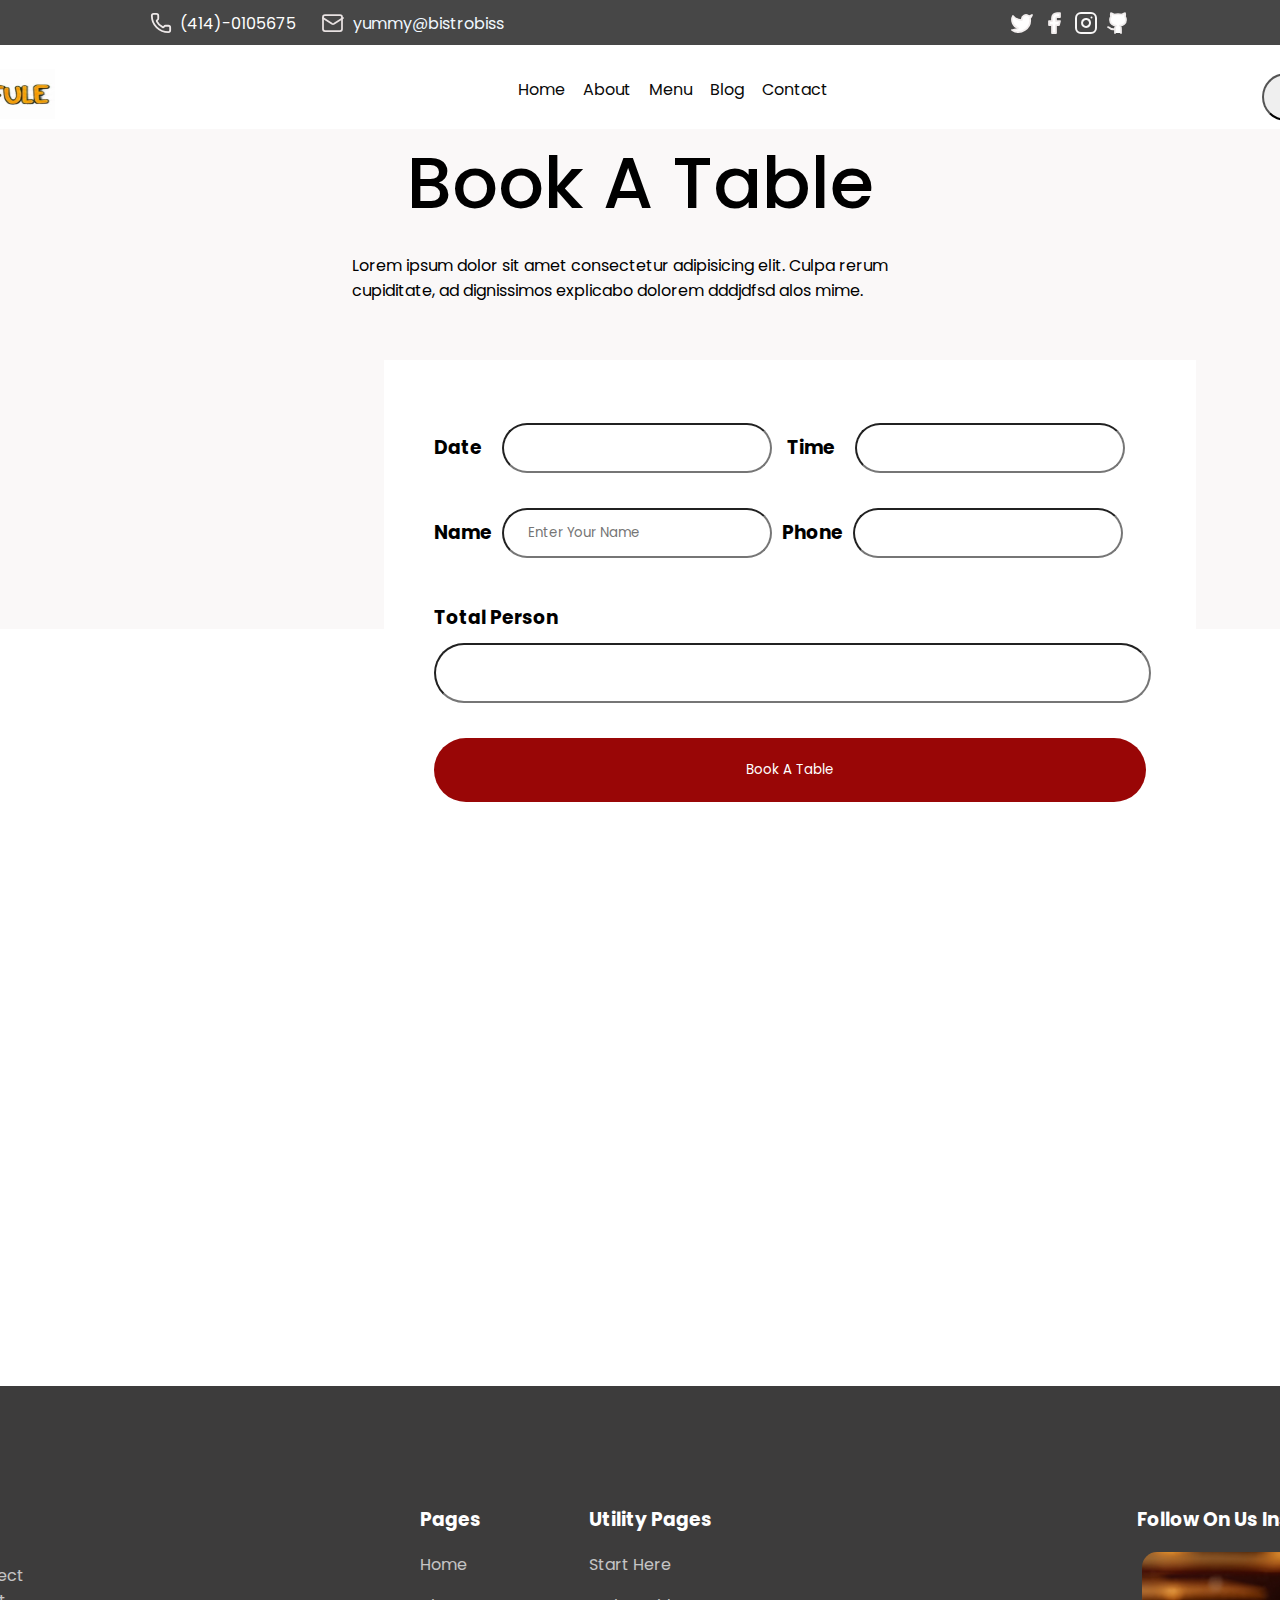
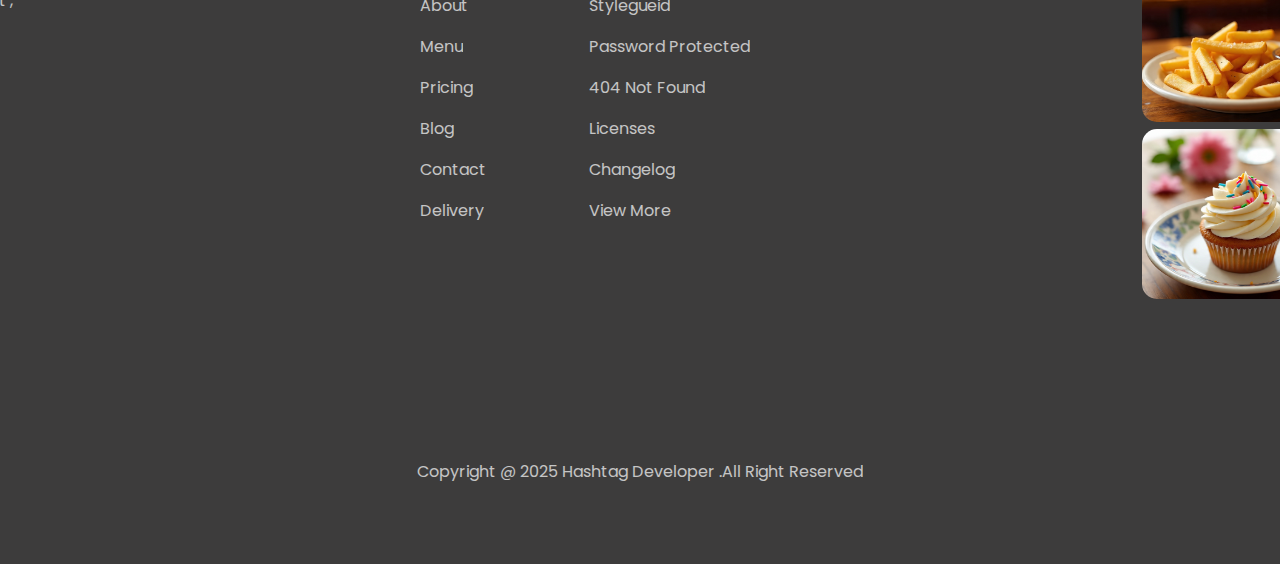
<file: index4.html>
<!DOCTYPE html>
  <html lang="en">
  <head>
    <meta charset="UTF-8">
    <meta name="viewport" content="width=device-width, initial-scale=1.0">
    <title>project</title>
    <link rel="stylesheet" href="style.css">
    <link rel="preconnect" href="https://fonts.googleapis.com">
<link rel="preconnect" href="https://fonts.gstatic.com" crossorigin>
<link href="https://fonts.googleapis.com/css2?family=Poppins:ital,wght@0,100;0,200;0,300;0,400;0,500;0,600;0,700;0,800;0,900;1,100;1,200;1,300;1,400;1,500;1,600;1,700;1,800;1,900&display=swap" rel="stylesheet">
  </head>
  <body>
      <header>
        <div class="top-bar">
            <div class="info">
                <div class="call">
                   <svg xmlns="http://www.w3.org/2000/svg" width="24" height="24" viewBox="0 0 24 24" fill="none" stroke="#ede8e8" stroke-width="2" stroke-linecap="round" stroke-linejoin="round" class="lucide lucide-phone-icon lucide-phone"><path d="M13.832 16.568a1 1 0 0 0 1.213-.303l.355-.465A2 2 0 0 1 17 15h3a2 2 0 0 1 2 2v3a2 2 0 0 1-2 2A18 18 0 0 1 2 4a2 2 0 0 1 2-2h3a2 2 0 0 1 2 2v3a2 2 0 0 1-.8 1.6l-.468.351a1 1 0 0 0-.292 1.233 14 14 0 0 0 6.392 6.384"/></svg>
                   <p>(414)-0105675</p>
                </div>
                <div class="mail">
                    <svg xmlns="http://www.w3.org/2000/svg" width="24" height="24" viewBox="0 0 24 24" fill="none" stroke="#e9e2e2" stroke-width="1.75" stroke-linecap="round" stroke-linejoin="round" class="lucide lucide-mail-icon lucide-mail"><path d="m22 7-8.991 5.727a2 2 0 0 1-2.009 0L2 7"/><rect x="2" y="4" width="19" height="16" rx="2"/></svg>
                    <p>yummy@bistrobiss</p>
                </div>
            </div>
            <div class="social">
                <svg xmlns="http://www.w3.org/2000/svg" width="24" height="24" viewBox="0 0 24 24" fill="white" stroke="#f2eeee" stroke-width="1.75" stroke-linecap="round" stroke-linejoin="round" class="lucide lucide-twitter-icon lucide-twitter"><path d="M22 4s-.7 2.1-2 3.4c1.6 10-9.4 17.3-18 11.6 2.2.1 4.4-.6 6-2C3 15.5.5 9.6 3 5c2.2 2.6 5.6 4.1 9 4-.9-4.2 4-6.6 7-3.8 1.1 0 3-1.2 3-1.2z"/></svg>
                <svg xmlns="http://www.w3.org/2000/svg" width="24" height="24" viewBox="0 0 24 24" fill="white" stroke="#efebeb" stroke-width="1.75" stroke-linecap="round" stroke-linejoin="round" class="lucide lucide-facebook-icon lucide-facebook"><path d="M18 2h-3a5 5 0 0 0-5 5v3H7v4h3v8h4v-8h3l1-4h-4V7a1 1 0 0 1 1-1h3z"/></svg>
                 <svg xmlns="http://www.w3.org/2000/svg" width="24" height="24" viewBox="0 0 24 24" fill="none" stroke="#f8f7f7" stroke-width="2" stroke-linecap="round" stroke-linejoin="round" class="lucide lucide-instagram-icon lucide-instagram"><rect width="20" height="20" x="2" y="2" rx="5" ry="5"/><path d="M16 11.37A4 4 0 1 1 12.63 8 4 4 0 0 1 16 11.37z"/><line x1="17.5" x2="17.51" y1="6.5" y2="6.5"/></svg>
                <svg xmlns="http://www.w3.org/2000/svg" width="24" height="24" viewBox="0 0 24 24" fill="white" stroke="#efecec" stroke-width="1.75" stroke-linecap="round" stroke-linejoin="round" class="lucide lucide-github-icon lucide-github"><path d="M15 22v-4a4.8 4.8 0 0 0-1-3.5c3 0 6-2 6-5.5.08-1.25-.27-2.48-1-3.5.28-1.15.28-2.35 0-3.5 0 0-1 0-3 1.5-2.64-.5-5.36-.5-8 0C6 2 5 2 5 2c-.3 1.15-.3 2.35 0 3.5A5.403 5.403 0 0 0 4 9c0 3.5 3 5.5 6 5.5-.39.49-.68 1.05-.85 1.65-.17.6-.22 1.23-.15 1.85v4"/><path d="M9 18c-4.51 2-5-2-7-2"/></svg>
            </div>
        </div>
          <div class="Nav-bar">
            <div class="logo">
                <a href="http://127.0.0.1:5502/index.html"> 
                <img src="logo.1.jpeg" alt="logo.1">
                 </a>
             </div>   
    
            <div class="Menu">
                <ul id="menulist"> 
               <li><a href="http://127.0.0.1:5502/index.html">Home</a> </li>
              <li><a href="http://127.0.0.1:5502/index2.html">About</a> </li>              
              <li><a href="http://127.0.0.1:5502/index3.html">Menu</a></li>               
              <li><a href="http://127.0.0.1:5502/index6.html">Blog</a></li>               
             <li><a href="http://127.0.0.1:5502/index7.html">Contact</a></li>               
               </ul>
             
             <div class="menu-bar">
                <svg xmlns="http://www.w3.org/2000/svg" width="40" height="40" viewBox="0 0 24 24" fill="none" stroke="currentColor" stroke-width="2" stroke-linecap="round" stroke-linejoin="round" class="lucide lucide-menu-icon lucide-menu"><path d="M4 12h16"/><path d="M4 18h16"/><path d="M4 6h16" onclick="toggleMenu()"/></svg>
            </div>
            <div class="table-btn"> 
        <a href="http://127.0.0.1:5502/index4.html"> 
          <button>Book A Table</button></a>
          </div>
         </div>
         </div>
    </header>
    <section class="table-book">
        <div class="table-book-child"> 
        <h1>Book A Table</h1>
        <p>Lorem ipsum dolor sit amet consectetur adipisicing elit. Culpa rerum cupiditate, ad dignissimos explicabo dolorem dddjdfsd alos mime.</p>
        </div>
        </section>
         <iframe src="https://www.google.com/maps/embed?pb=!1m18!1m12!1m3!1d3509.326153330069!2d70.31133464335048!3d28.409413883881623!2m3!1f0!2f0!3f0!3m2!1i1024!2i768!4f13.1!3m3!1m2!1s0x39375d69b1ba233d%3A0x3fb4d53020bbe78e!2siTechTribe!5e0!3m2!1sen!2s!4v1753601552964!5m2!1sen!2s" width="800" height="600" style="border:0;" allowfullscreen="" loading="lazy" referrerpolicy="no-referrer-when-downgrade"></iframe>
         <div class="table-book-menu">
            <div class="Date"> 
            <h3>Date</h3>
            <input type="text">
            </div>
            <div class="Time"> 
            <h3>Time</h3>
            <input type="text">
            </div>
            <h3>Name</h3>
            <input type="text" placeholder=" Enter Your Name">
            <h3>Phone</h3>
            <input type="number">
            <div class="person">
                <h3>Total Person</h3>
                <input type="text">
            </div>
            <button>Book A Table</button>
         </div>
          <section class="last-sec">
        <div class="last-sec-child">
            <div class="last-sec-logo"> 
            <img src="img-17.jpeg" alt="img-17">
            <p>Lorem ipsum dolor sit amet consect adipisicing elit. Fugiat, quis? Volupt , nulla explicabo! Impedit nobis.</p>
            <div class="last-svg-parent"> 
            <div class="last-svg"> 
           <svg xmlns="http://www.w3.org/2000/svg" width="24" height="24" viewBox="0 0 24 24" fill="white" stroke="#fcfcfc" stroke-width="2" stroke-linecap="round" stroke-linejoin="round" class="lucide lucide-twitter-icon lucide-twitter"><path d="M22 4s-.7 2.1-2 3.4c1.6 10-9.4 17.3-18 11.6 2.2.1 4.4-.6 6-2C3 15.5.5 9.6 3 5c2.2 2.6 5.6 4.1 9 4-.9-4.2 4-6.6 7-3.8 1.1 0 3-1.2 3-1.2z"/></svg>
            </div>
            <div class="last-svg">
                 <svg xmlns="http://www.w3.org/2000/svg" width="24" height="24" viewBox="0 0 24 24" fill="white" stroke="#fcfcfc" stroke-width="2" stroke-linecap="round" stroke-linejoin="round" class="lucide lucide-facebook-icon lucide-facebook"><path d="M18 2h-3a5 5 0 0 0-5 5v3H7v4h3v8h4v-8h3l1-4h-4V7a1 1 0 0 1 1-1h3z"/></svg>
            </div>
            <div class="last-svg">
                <svg xmlns="http://www.w3.org/2000/svg" width="24" height="24" viewBox="0 0 24 24" fill="none" stroke="#fcfcfc" stroke-width="2" stroke-linecap="round" stroke-linejoin="round" class="lucide lucide-instagram-icon lucide-instagram"><rect width="20" height="20" x="2" y="2" rx="5" ry="5"/><path d="M16 11.37A4 4 0 1 1 12.63 8 4 4 0 0 1 16 11.37z"/><line x1="17.5" x2="17.51" y1="6.5" y2="6.5"/></svg>
            </div>
            <div class="last-svg">
                <svg xmlns="http://www.w3.org/2000/svg" width="24" height="24" viewBox="0 0 24 24" fill="white" stroke="#fcfcfc" stroke-width="2" stroke-linecap="round" stroke-linejoin="round" class="lucide lucide-github-icon lucide-github"><path d="M15 22v-4a4.8 4.8 0 0 0-1-3.5c3 0 6-2 6-5.5.08-1.25-.27-2.48-1-3.5.28-1.15.28-2.35 0-3.5 0 0-1 0-3 1.5-2.64-.5-5.36-.5-8 0C6 2 5 2 5 2c-.3 1.15-.3 2.35 0 3.5A5.403 5.403 0 0 0 4 9c0 3.5 3 5.5 6 5.5-.39.49-.68 1.05-.85 1.65-.17.6-.22 1.23-.15 1.85v4"/><path d="M9 18c-4.51 2-5-2-7-2"/></svg>
            </div>
            </div>
            </div>
            <div class="utility-page">
                <div class="utility-page-first">
                    <h3>Pages</h3>
                    <p>Home</p>
                    <p>About</p>
                    <p>Menu</p>
                    <p>Pricing</p>
                    <p>Blog</p>
                    <p>Contact</p>
                    <p>Delivery</p>
                </div>
                <div class="utility-page-snd">
                    <h3>Utility Pages</h3>
                    <p>Start Here</p>
                    <p>Stylegueid</p>
                    <p>Password Protected</p>
                    <p>404 Not Found</p>
                    <p>Licenses</p>
                    <p>Changelog</p>
                    <p>View More</p>
                </div>
            </div>
            <div class="last-sec-child-last">
                <h3>Follow On Us Instagram</h3>
                <div class="last-sec-child-snd">
                    <img src="img-13.jpeg" alt="img-13">
                    <img src="img-14.jpeg" alt="img-14">
                    <img src="img-15.jpeg" alt="img-15">
                    <img src="img-16.jpeg" alt="img-16">
                </div>
            </div>
        </div>
        <div class="copyright">
            <p>Copyright @ 2025 Hashtag Developer .All Right Reserved</p>
        </div>
    </section>
     
  </body>
  </html>
</file>
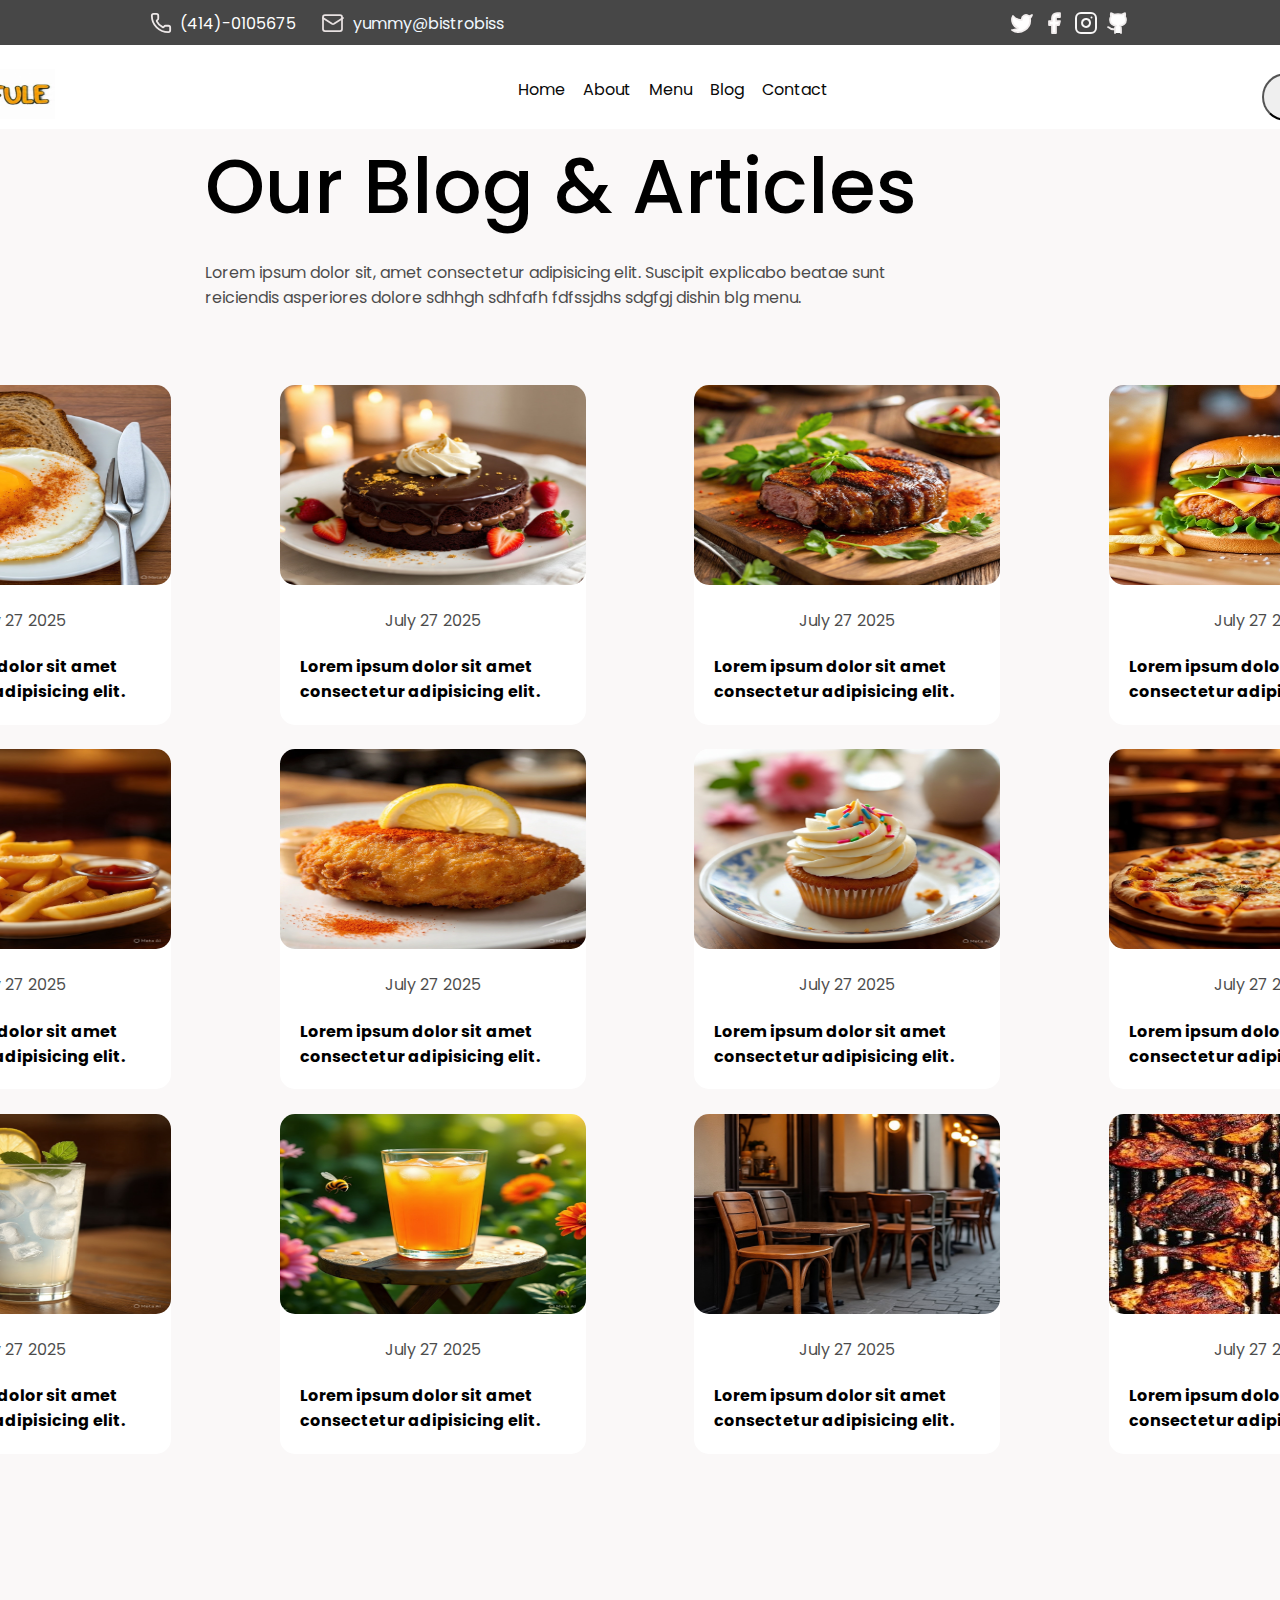
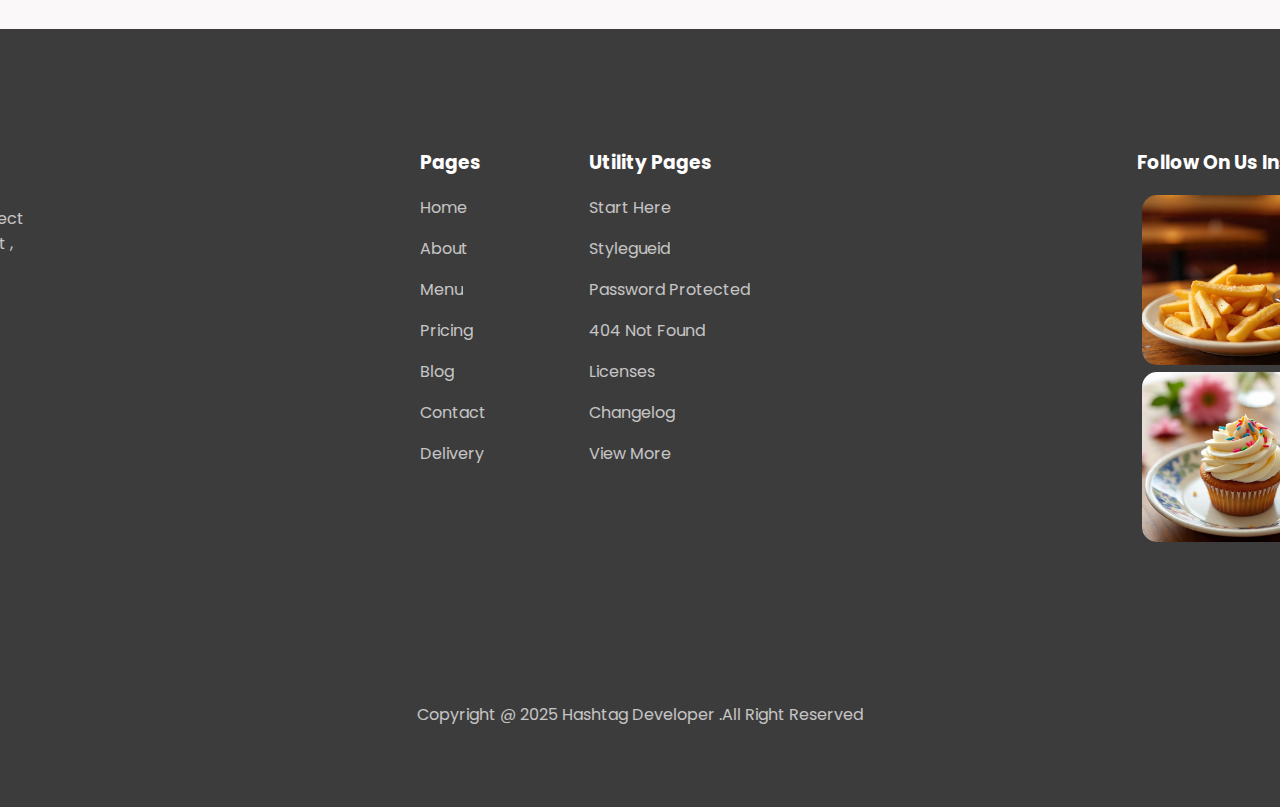
<file: index5.html>
<!DOCTYPE html>
<html lang="en">
<head>
    <meta charset="UTF-8">
    <meta name="viewport" content="width=device-width, initial-scale=1.0">
    <title>project</title>
    <link rel="stylesheet" href="style.css">
     <link rel="preconnect" href="https://fonts.googleapis.com">
<link rel="preconnect" href="https://fonts.gstatic.com" crossorigin>
<link href="https://fonts.googleapis.com/css2?family=Poppins:ital,wght@0,100;0,200;0,300;0,400;0,500;0,600;0,700;0,800;0,900;1,100;1,200;1,300;1,400;1,500;1,600;1,700;1,800;1,900&display=swap" rel="stylesheet">
</head>
<body>
      <header>
        <div class="top-bar">
            <div class="info">
                <div class="call">
                   <svg xmlns="http://www.w3.org/2000/svg" width="24" height="24" viewBox="0 0 24 24" fill="none" stroke="#ede8e8" stroke-width="2" stroke-linecap="round" stroke-linejoin="round" class="lucide lucide-phone-icon lucide-phone"><path d="M13.832 16.568a1 1 0 0 0 1.213-.303l.355-.465A2 2 0 0 1 17 15h3a2 2 0 0 1 2 2v3a2 2 0 0 1-2 2A18 18 0 0 1 2 4a2 2 0 0 1 2-2h3a2 2 0 0 1 2 2v3a2 2 0 0 1-.8 1.6l-.468.351a1 1 0 0 0-.292 1.233 14 14 0 0 0 6.392 6.384"/></svg>
                   <p>(414)-0105675</p>
                </div>
                <div class="mail">
                    <svg xmlns="http://www.w3.org/2000/svg" width="24" height="24" viewBox="0 0 24 24" fill="none" stroke="#e9e2e2" stroke-width="1.75" stroke-linecap="round" stroke-linejoin="round" class="lucide lucide-mail-icon lucide-mail"><path d="m22 7-8.991 5.727a2 2 0 0 1-2.009 0L2 7"/><rect x="2" y="4" width="19" height="16" rx="2"/></svg>
                    <p>yummy@bistrobiss</p>
                </div>
            </div>
            <div class="social">
                <svg xmlns="http://www.w3.org/2000/svg" width="24" height="24" viewBox="0 0 24 24" fill="white" stroke="#f2eeee" stroke-width="1.75" stroke-linecap="round" stroke-linejoin="round" class="lucide lucide-twitter-icon lucide-twitter"><path d="M22 4s-.7 2.1-2 3.4c1.6 10-9.4 17.3-18 11.6 2.2.1 4.4-.6 6-2C3 15.5.5 9.6 3 5c2.2 2.6 5.6 4.1 9 4-.9-4.2 4-6.6 7-3.8 1.1 0 3-1.2 3-1.2z"/></svg>
                <svg xmlns="http://www.w3.org/2000/svg" width="24" height="24" viewBox="0 0 24 24" fill="white" stroke="#efebeb" stroke-width="1.75" stroke-linecap="round" stroke-linejoin="round" class="lucide lucide-facebook-icon lucide-facebook"><path d="M18 2h-3a5 5 0 0 0-5 5v3H7v4h3v8h4v-8h3l1-4h-4V7a1 1 0 0 1 1-1h3z"/></svg>
                 <svg xmlns="http://www.w3.org/2000/svg" width="24" height="24" viewBox="0 0 24 24" fill="none" stroke="#f8f7f7" stroke-width="2" stroke-linecap="round" stroke-linejoin="round" class="lucide lucide-instagram-icon lucide-instagram"><rect width="20" height="20" x="2" y="2" rx="5" ry="5"/><path d="M16 11.37A4 4 0 1 1 12.63 8 4 4 0 0 1 16 11.37z"/><line x1="17.5" x2="17.51" y1="6.5" y2="6.5"/></svg>
                <svg xmlns="http://www.w3.org/2000/svg" width="24" height="24" viewBox="0 0 24 24" fill="white" stroke="#efecec" stroke-width="1.75" stroke-linecap="round" stroke-linejoin="round" class="lucide lucide-github-icon lucide-github"><path d="M15 22v-4a4.8 4.8 0 0 0-1-3.5c3 0 6-2 6-5.5.08-1.25-.27-2.48-1-3.5.28-1.15.28-2.35 0-3.5 0 0-1 0-3 1.5-2.64-.5-5.36-.5-8 0C6 2 5 2 5 2c-.3 1.15-.3 2.35 0 3.5A5.403 5.403 0 0 0 4 9c0 3.5 3 5.5 6 5.5-.39.49-.68 1.05-.85 1.65-.17.6-.22 1.23-.15 1.85v4"/><path d="M9 18c-4.51 2-5-2-7-2"/></svg>
            </div>
        </div>
          <div class="Nav-bar">
            <div class="logo">
                <a href="http://127.0.0.1:5502/index.html"> 
                <img src="logo.1.jpeg" alt="logo.1">
                 </a>
             </div>   
    
            <div class="Menu">
                <ul id="menulist"> 
               <li><a href="http://127.0.0.1:5502/index.html">Home</a> </li>
              <li><a href="http://127.0.0.1:5502/index2.html">About</a> </li>              
              <li><a href="http://127.0.0.1:5502/index3.html">Menu</a></li>               
              <li><a href="http://127.0.0.1:5502/index6.html">Blog</a></li>               
             <li><a href="http://127.0.0.1:5502/index7.html">Contact</a></li>               
               </ul>
             
            <div class="menu-bar">
                <svg xmlns="http://www.w3.org/2000/svg" width="40" height="40" viewBox="0 0 24 24" fill="none" stroke="currentColor" stroke-width="2" stroke-linecap="round" stroke-linejoin="round" class="lucide lucide-menu-icon lucide-menu"><path d="M4 12h16"/><path d="M4 18h16"/><path d="M4 6h16" onclick="toggleMenu()"/></svg>
            </div>
            <div class="table-btn"> 
         <a href="http://127.0.0.1:5502/index4.html"> 
          <button>Book A Table</button></a>
          </div>
         </div>
         </div>
    </header>
    <section class="our-article">
        <div class="our-article-child">

            <div class="our-article-child-first">
                <h1>Our Blog & Articles</h1>
                <p> 
                Lorem ipsum dolor sit, amet consectetur adipisicing elit. Suscipit explicabo beatae sunt <br> reiciendis asperiores dolore sdhhgh sdhfafh fdfssjdhs sdgfgj dishin blg menu.
                </p>
            </div>
              
            <div class="our-blog-child-drink-snd">

                <div class="our-blog-card">
                <img src="img-19.jpeg" alt="img-19">
                <div class="our-menu-card-child">
                     <p>July 27 2025</p>
                    <h4>Lorem ipsum dolor sit amet consectetur adipisicing elit.</h4>
                </div>
            </div>
            <div class="our-blog-card">
                <img src="img-7.jpeg" alt="img-7">
                <div class="our-menu-card-child">
                     <p>July 27 2025</p>
                    <h4>Lorem ipsum dolor sit amet consectetur adipisicing elit.</h4>
                </div>
            </div>
            <div class="our-blog-card">
                <img src="img-8.jpeg" alt="img-8">
                <div class="our-menu-card-child">
                     <p>July 27 2025</p>
                    <h4>Lorem ipsum dolor sit amet consectetur adipisicing elit.</h4>
                </div>
            </div>
            <div class="our-blog-card">
                <img src="img-12.jpeg" alt="img-12">
                <div class="our-menu-card-child">
                     <p>July 27 2025</p>
                    <h4>Lorem ipsum dolor sit amet consectetur adipisicing elit.</h4>
                </div>
            </div>
            <div class="our-blog-card">
                <img src="img-13.jpeg" alt="img-13">
                <div class="our-menu-card-child">
                     <p>July 27 2025</p>
                    <h4>Lorem ipsum dolor sit amet consectetur adipisicing elit.</h4>
                </div>
            </div>
            <div class="our-blog-card">
                <img src="img-14.jpeg" alt="img-14">
                <div class="our-menu-card-child">
                     <p>July 27 2025</p>
                    <h4>Lorem ipsum dolor sit amet consectetur adipisicing elit.</h4>
                </div>
            </div>
            <div class="our-blog-card">
                <img src="img-15.jpeg" alt="img-15">
                <div class="our-menu-card-child">
                     <p>July 27 2025</p>
                    <h4>Lorem ipsum dolor sit amet consectetur adipisicing elit.</h4>
                </div>
            </div>
            <div class="our-blog-card">
                <img src="img-16.jpeg" alt="img-16">
                <div class="our-menu-card-child">
                     <p>July 27 2025</p>
                    <h4>Lorem ipsum dolor sit amet consectetur adipisicing elit.</h4>
                </div>
            </div>
            <div class="our-blog-card">
                <img src="img-20.jpeg" alt="img-20">
                <div class="our-menu-card-child">
                     <p>July 27 2025</p>
                    <h4>Lorem ipsum dolor sit amet consectetur adipisicing elit.</h4>
                </div>
            </div>
            <div class="our-blog-card">
                <img src="img-21.jpeg" alt="img-21">
                <div class="our-menu-card-child">
                     <p>July 27 2025</p>
                    <h4>Lorem ipsum dolor sit amet consectetur adipisicing elit.</h4>
                </div>
            </div>
            <div class="our-blog-card">
                <img src="img-18.jpeg" alt="img-18">
                <div class="our-menu-card-child">
                     <p>July 27 2025</p>
                    <h4>Lorem ipsum dolor sit amet consectetur adipisicing elit.</h4>
                </div>
            </div>
            <div class="our-blog-card">
                <img src="img-2.jpeg" alt="img-2">
                <div class="our-menu-card-child">
                     <p>July 27 2025</p>
                    <h4>Lorem ipsum dolor sit amet consectetur adipisicing elit.</h4>
                </div>
            </div>
             
            </div>
        </div>
    </section>
     <section class="last-sec">
        <div class="last-sec-child">
            <div class="last-sec-logo"> 
            <img src="img-17.jpeg" alt="img-17">
            <p>Lorem ipsum dolor sit amet consect adipisicing elit. Fugiat, quis? Volupt , nulla explicabo! Impedit nobis.</p>
            <div class="last-svg-parent"> 
            <div class="last-svg"> 
           <svg xmlns="http://www.w3.org/2000/svg" width="24" height="24" viewBox="0 0 24 24" fill="white" stroke="#fcfcfc" stroke-width="2" stroke-linecap="round" stroke-linejoin="round" class="lucide lucide-twitter-icon lucide-twitter"><path d="M22 4s-.7 2.1-2 3.4c1.6 10-9.4 17.3-18 11.6 2.2.1 4.4-.6 6-2C3 15.5.5 9.6 3 5c2.2 2.6 5.6 4.1 9 4-.9-4.2 4-6.6 7-3.8 1.1 0 3-1.2 3-1.2z"/></svg>
            </div>
            <div class="last-svg">
                 <svg xmlns="http://www.w3.org/2000/svg" width="24" height="24" viewBox="0 0 24 24" fill="white" stroke="#fcfcfc" stroke-width="2" stroke-linecap="round" stroke-linejoin="round" class="lucide lucide-facebook-icon lucide-facebook"><path d="M18 2h-3a5 5 0 0 0-5 5v3H7v4h3v8h4v-8h3l1-4h-4V7a1 1 0 0 1 1-1h3z"/></svg>
            </div>
            <div class="last-svg">
                <svg xmlns="http://www.w3.org/2000/svg" width="24" height="24" viewBox="0 0 24 24" fill="none" stroke="#fcfcfc" stroke-width="2" stroke-linecap="round" stroke-linejoin="round" class="lucide lucide-instagram-icon lucide-instagram"><rect width="20" height="20" x="2" y="2" rx="5" ry="5"/><path d="M16 11.37A4 4 0 1 1 12.63 8 4 4 0 0 1 16 11.37z"/><line x1="17.5" x2="17.51" y1="6.5" y2="6.5"/></svg>
            </div>
            <div class="last-svg">
                <svg xmlns="http://www.w3.org/2000/svg" width="24" height="24" viewBox="0 0 24 24" fill="white" stroke="#fcfcfc" stroke-width="2" stroke-linecap="round" stroke-linejoin="round" class="lucide lucide-github-icon lucide-github"><path d="M15 22v-4a4.8 4.8 0 0 0-1-3.5c3 0 6-2 6-5.5.08-1.25-.27-2.48-1-3.5.28-1.15.28-2.35 0-3.5 0 0-1 0-3 1.5-2.64-.5-5.36-.5-8 0C6 2 5 2 5 2c-.3 1.15-.3 2.35 0 3.5A5.403 5.403 0 0 0 4 9c0 3.5 3 5.5 6 5.5-.39.49-.68 1.05-.85 1.65-.17.6-.22 1.23-.15 1.85v4"/><path d="M9 18c-4.51 2-5-2-7-2"/></svg>
            </div>
            </div>
            </div>
            <div class="utility-page">
                <div class="utility-page-first">
                    <h3>Pages</h3>
                    <p>Home</p>
                    <p>About</p>
                    <p>Menu</p>
                    <p>Pricing</p>
                    <p>Blog</p>
                    <p>Contact</p>
                    <p>Delivery</p>
                </div>
                <div class="utility-page-snd">
                    <h3>Utility Pages</h3>
                    <p>Start Here</p>
                    <p>Stylegueid</p>
                    <p>Password Protected</p>
                    <p>404 Not Found</p>
                    <p>Licenses</p>
                    <p>Changelog</p>
                    <p>View More</p>
                </div>
            </div>
            <div class="last-sec-child-last">
                <h3>Follow On Us Instagram</h3>
                <div class="last-sec-child-snd">
                    <img src="img-13.jpeg" alt="img-13">
                    <img src="img-14.jpeg" alt="img-14">
                    <img src="img-15.jpeg" alt="img-15">
                    <img src="img-16.jpeg" alt="img-16">
                </div>
            </div>
        </div>
        <div class="copyright">
            <p>Copyright @ 2025 Hashtag Developer .All Right Reserved</p>
        </div>
    </section>
</body>
</html>
</file>
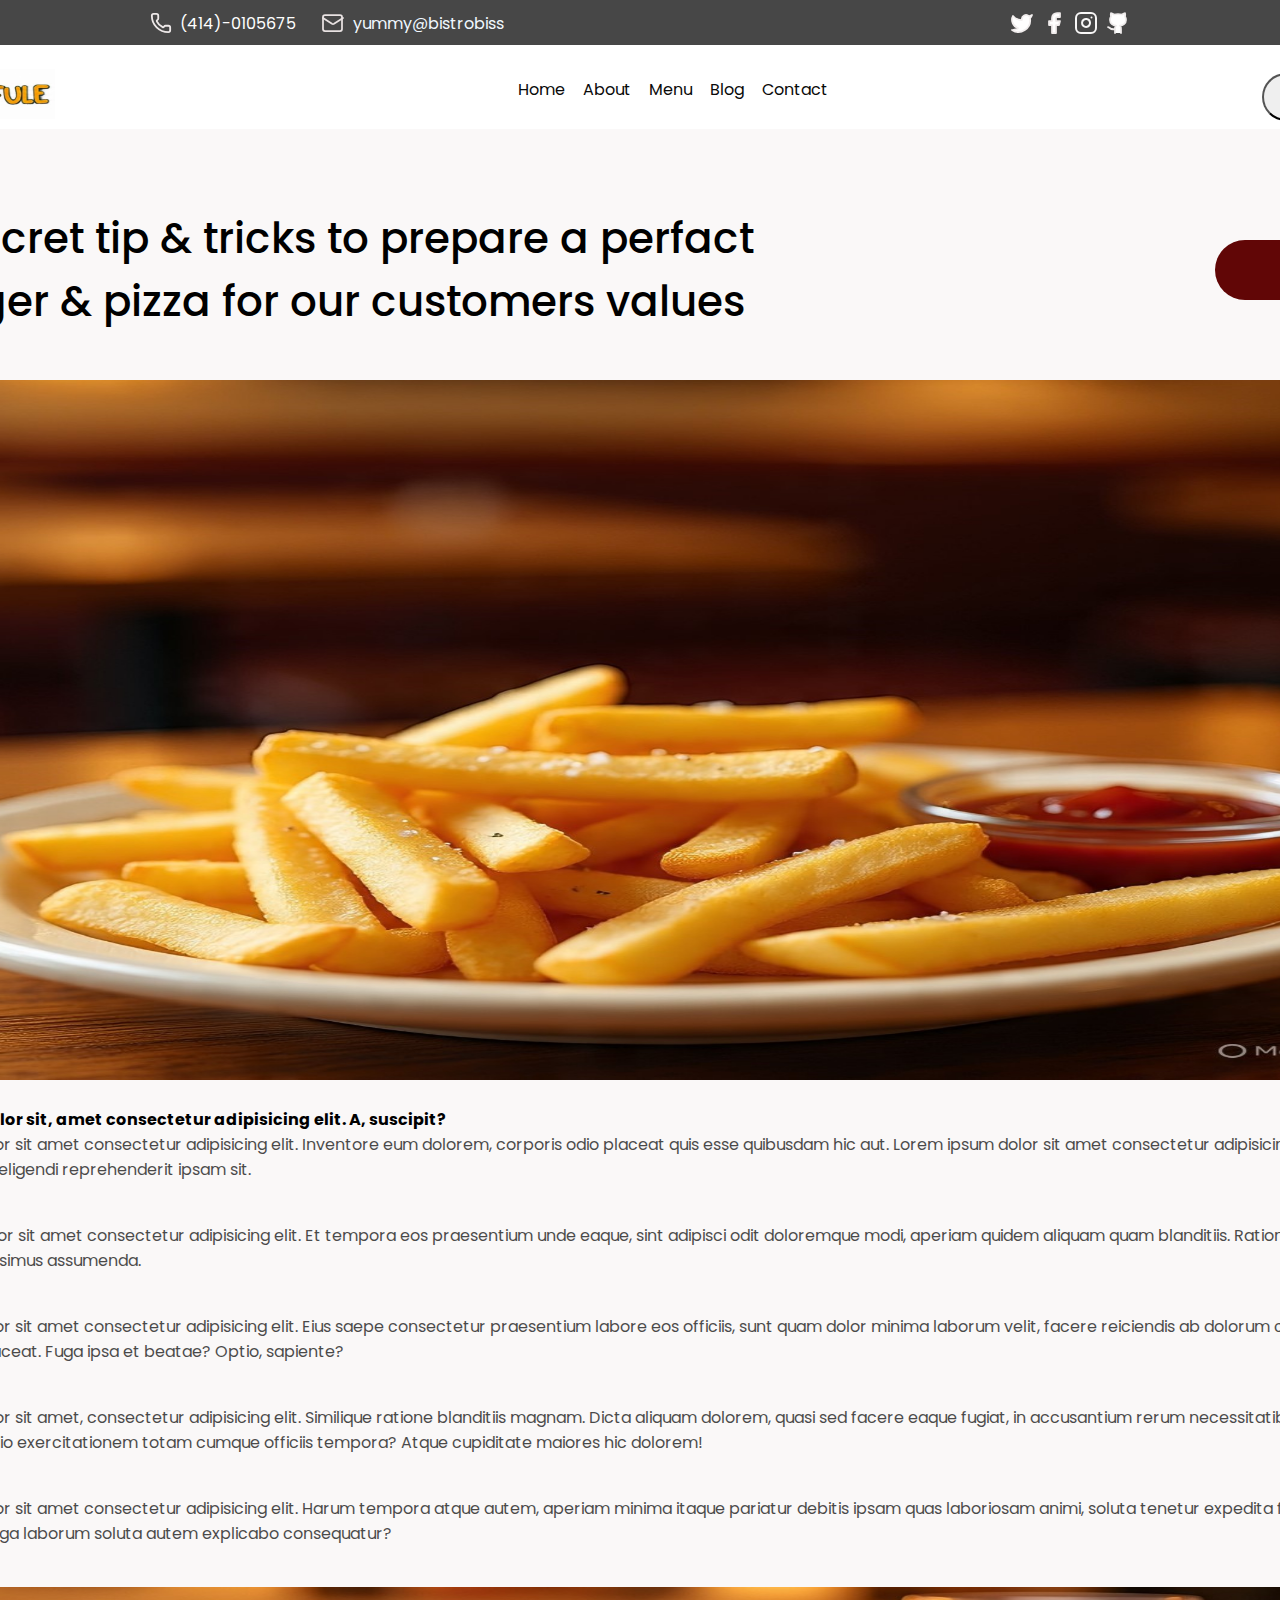
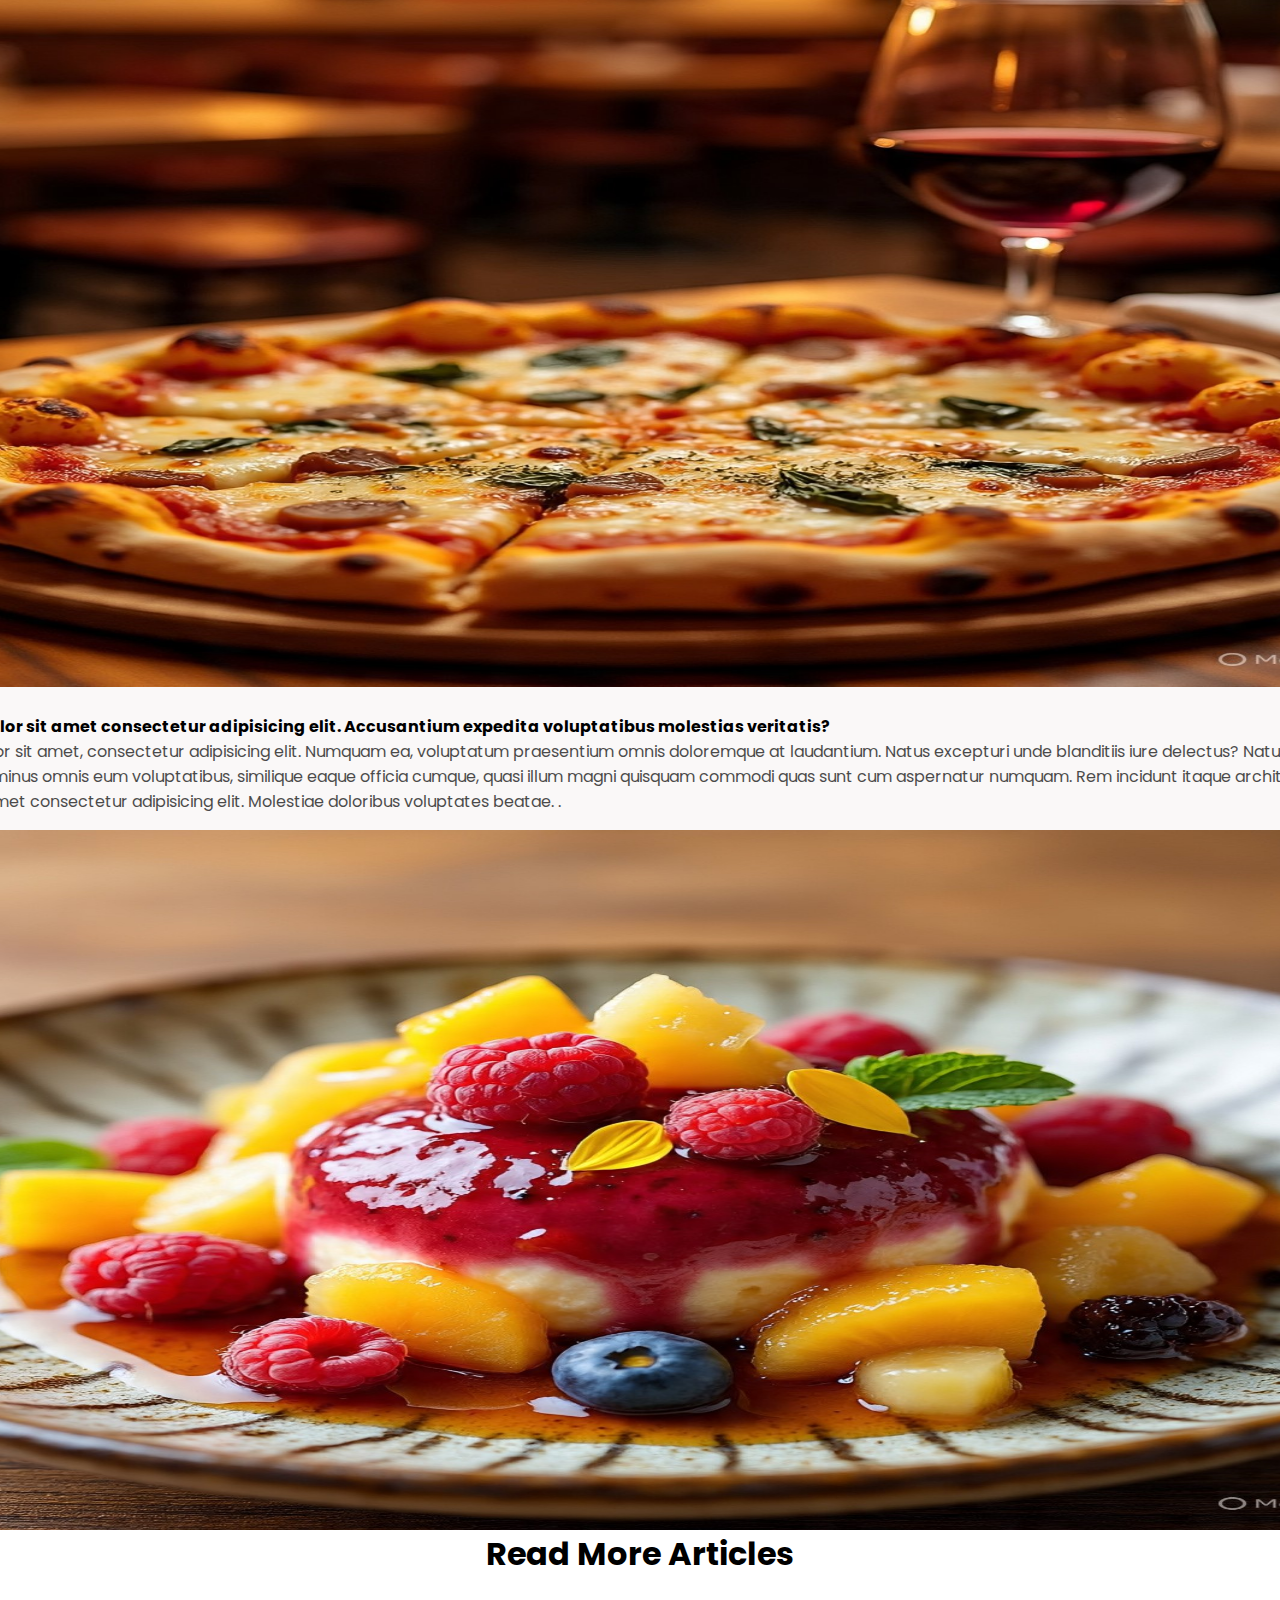
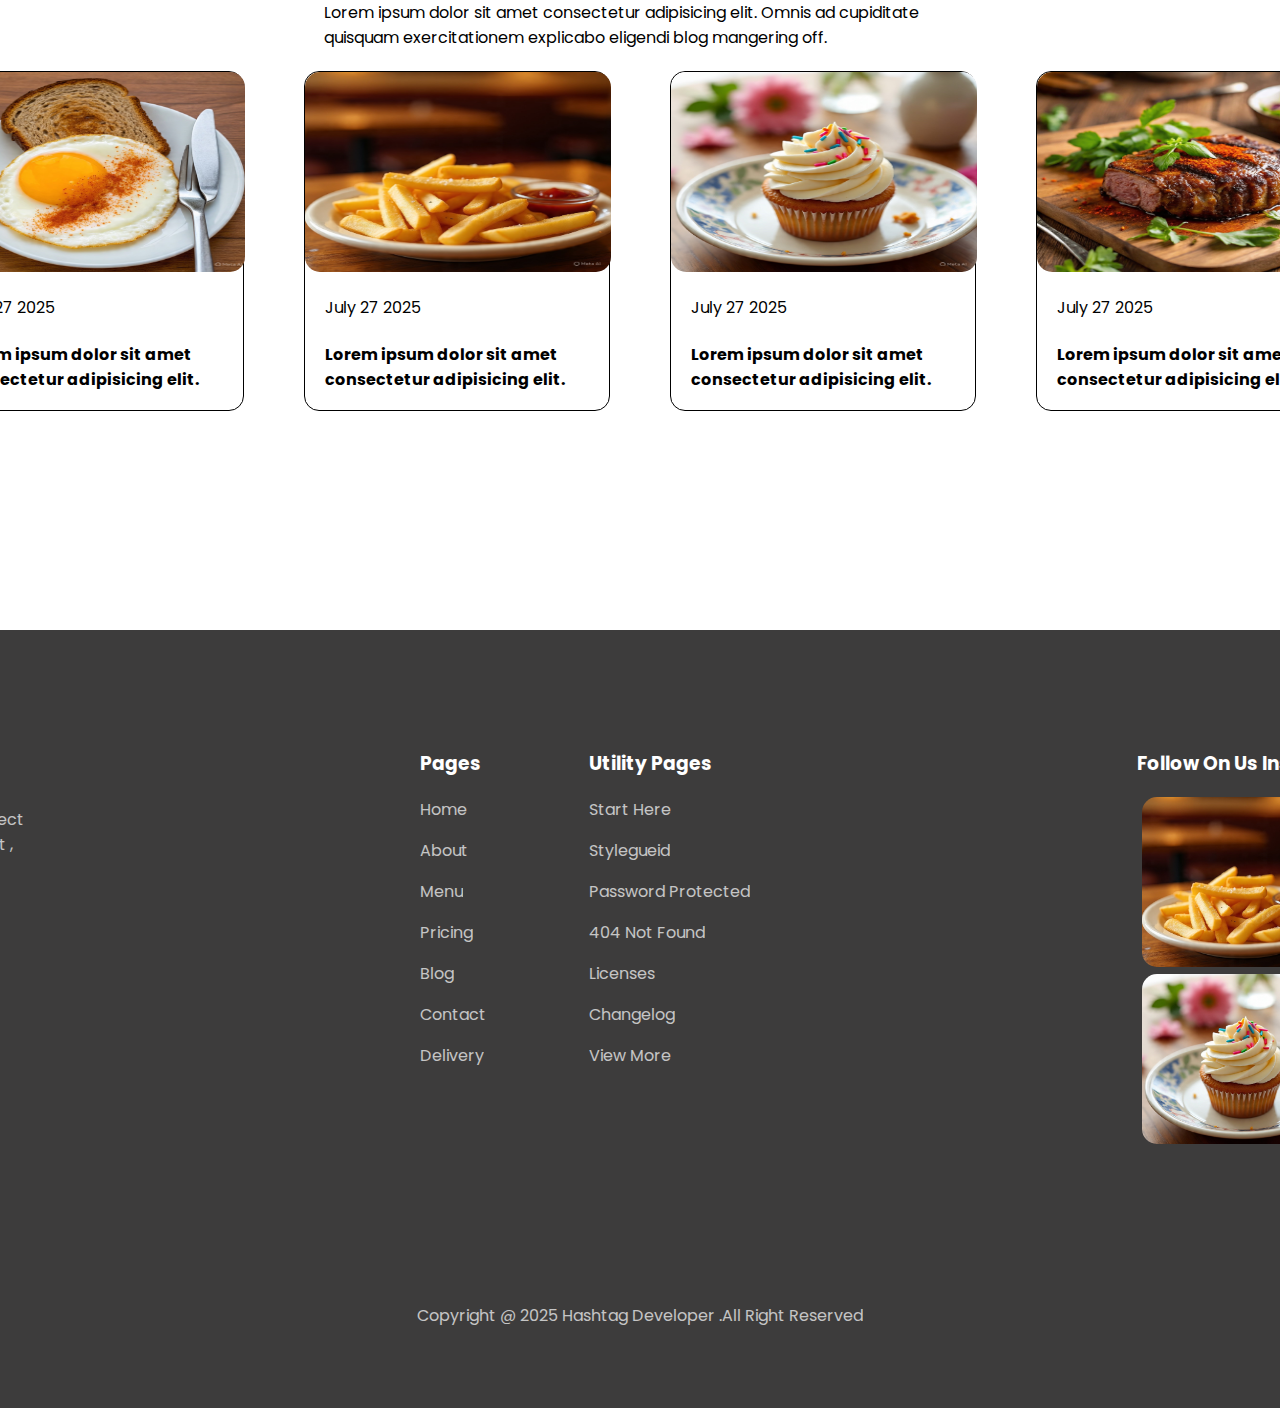
<file: index6.html>
<!DOCTYPE html>
<html lang="en">
<head>
    <meta charset="UTF-8">
    <meta name="viewport" content="width=device-width, initial-scale=1.0">
    <title>project</title>
    <link rel="stylesheet" href="style.css">
     <link rel="preconnect" href="https://fonts.googleapis.com">
<link rel="preconnect" href="https://fonts.gstatic.com" crossorigin>
<link href="https://fonts.googleapis.com/css2?family=Poppins:ital,wght@0,100;0,200;0,300;0,400;0,500;0,600;0,700;0,800;0,900;1,100;1,200;1,300;1,400;1,500;1,600;1,700;1,800;1,900&display=swap" rel="stylesheet">
</head>
<body>
      <header>
        <div class="top-bar">
            <div class="info">
                <div class="call">
                   <svg xmlns="http://www.w3.org/2000/svg" width="24" height="24" viewBox="0 0 24 24" fill="none" stroke="#ede8e8" stroke-width="2" stroke-linecap="round" stroke-linejoin="round" class="lucide lucide-phone-icon lucide-phone"><path d="M13.832 16.568a1 1 0 0 0 1.213-.303l.355-.465A2 2 0 0 1 17 15h3a2 2 0 0 1 2 2v3a2 2 0 0 1-2 2A18 18 0 0 1 2 4a2 2 0 0 1 2-2h3a2 2 0 0 1 2 2v3a2 2 0 0 1-.8 1.6l-.468.351a1 1 0 0 0-.292 1.233 14 14 0 0 0 6.392 6.384"/></svg>
                   <p>(414)-0105675</p>
                </div>
                <div class="mail">
                    <svg xmlns="http://www.w3.org/2000/svg" width="24" height="24" viewBox="0 0 24 24" fill="none" stroke="#e9e2e2" stroke-width="1.75" stroke-linecap="round" stroke-linejoin="round" class="lucide lucide-mail-icon lucide-mail"><path d="m22 7-8.991 5.727a2 2 0 0 1-2.009 0L2 7"/><rect x="2" y="4" width="19" height="16" rx="2"/></svg>
                    <p>yummy@bistrobiss</p>
                </div>
            </div>
            <div class="social">
                <svg xmlns="http://www.w3.org/2000/svg" width="24" height="24" viewBox="0 0 24 24" fill="white" stroke="#f2eeee" stroke-width="1.75" stroke-linecap="round" stroke-linejoin="round" class="lucide lucide-twitter-icon lucide-twitter"><path d="M22 4s-.7 2.1-2 3.4c1.6 10-9.4 17.3-18 11.6 2.2.1 4.4-.6 6-2C3 15.5.5 9.6 3 5c2.2 2.6 5.6 4.1 9 4-.9-4.2 4-6.6 7-3.8 1.1 0 3-1.2 3-1.2z"/></svg>
                <svg xmlns="http://www.w3.org/2000/svg" width="24" height="24" viewBox="0 0 24 24" fill="white" stroke="#efebeb" stroke-width="1.75" stroke-linecap="round" stroke-linejoin="round" class="lucide lucide-facebook-icon lucide-facebook"><path d="M18 2h-3a5 5 0 0 0-5 5v3H7v4h3v8h4v-8h3l1-4h-4V7a1 1 0 0 1 1-1h3z"/></svg>
                 <svg xmlns="http://www.w3.org/2000/svg" width="24" height="24" viewBox="0 0 24 24" fill="none" stroke="#f8f7f7" stroke-width="2" stroke-linecap="round" stroke-linejoin="round" class="lucide lucide-instagram-icon lucide-instagram"><rect width="20" height="20" x="2" y="2" rx="5" ry="5"/><path d="M16 11.37A4 4 0 1 1 12.63 8 4 4 0 0 1 16 11.37z"/><line x1="17.5" x2="17.51" y1="6.5" y2="6.5"/></svg>
                <svg xmlns="http://www.w3.org/2000/svg" width="24" height="24" viewBox="0 0 24 24" fill="white" stroke="#efecec" stroke-width="1.75" stroke-linecap="round" stroke-linejoin="round" class="lucide lucide-github-icon lucide-github"><path d="M15 22v-4a4.8 4.8 0 0 0-1-3.5c3 0 6-2 6-5.5.08-1.25-.27-2.48-1-3.5.28-1.15.28-2.35 0-3.5 0 0-1 0-3 1.5-2.64-.5-5.36-.5-8 0C6 2 5 2 5 2c-.3 1.15-.3 2.35 0 3.5A5.403 5.403 0 0 0 4 9c0 3.5 3 5.5 6 5.5-.39.49-.68 1.05-.85 1.65-.17.6-.22 1.23-.15 1.85v4"/><path d="M9 18c-4.51 2-5-2-7-2"/></svg>
            </div>
        </div>
           <div class="Nav-bar">
            <div class="logo">
                <a href="http://127.0.0.1:5502/index.html"> 
                <img src="logo.1.jpeg" alt="logo.1">
                 </a>
             </div>   
    
            <div class="Menu">
                <ul id="menulist"> 
               <li><a href="http://127.0.0.1:5502/index.html">Home</a> </li>
              <li><a href="http://127.0.0.1:5502/index2.html">About</a> </li>              
              <li><a href="http://127.0.0.1:5502/index3.html">Menu</a></li>               
              <li><a href="http://127.0.0.1:5502/index6.html">Blog</a></li>               
             <li><a href="http://127.0.0.1:5502/index7.html">Contact</a></li>               
               </ul>
             
             <div class="menu-bar">
                <svg xmlns="http://www.w3.org/2000/svg" width="40" height="40" viewBox="0 0 24 24" fill="none" stroke="currentColor" stroke-width="2" stroke-linecap="round" stroke-linejoin="round" class="lucide lucide-menu-icon lucide-menu"><path d="M4 12h16"/><path d="M4 18h16"/><path d="M4 6h16" onclick="toggleMenu()"/></svg>
            </div>
            <div class="table-btn"> 
          <a href="http://127.0.0.1:5502/index4.html"> 
          <button>Book A Table</button></a>
          </div>
         </div>
         </div>
    </header>
    <section class="tip">
        <div class="tip-child">
            <div class="tip-tittle">
                <h1>
                    The secret tip & tricks to prepare a perfact toburger & pizza for our customers values
                </h1>
               <a href="http://127.0.0.1:5502/index5.html">  <button>Article </button></a>
            </div>
            <div class="tip-child-snd">
                <img src="img-13.jpeg" alt="img-13">
                <h4>Lorem ipsum dolor sit, amet consectetur adipisicing elit. A, suscipit?</h4>
                <p>Lorem ipsum dolor sit amet consectetur adipisicing elit. Inventore eum dolorem, corporis odio placeat quis esse quibusdam hic aut. Lorem ipsum dolor sit amet consectetur adipisicing elit. Suscipit quidem dolorem eligendi reprehenderit ipsam sit.</p>
                <h4>1 Quality</h4>
                <p>Lorem, ipsum dolor sit amet consectetur adipisicing elit. Et tempora eos praesentium unde eaque, sint adipisci odit doloremque modi, aperiam quidem aliquam quam blanditiis. Ratione eveniet praesentium possimus assumenda.</p>
                <h4>2 Season</h4>
                <p>Lorem ipsum dolor sit amet consectetur adipisicing elit. Eius saepe consectetur praesentium labore eos officiis, sunt quam dolor minima laborum velit, facere reiciendis ab dolorum cupiditate numquam hic placeat. Fuga ipsa et beatae? Optio, sapiente?</p>
                <h4>3 Overwork</h4>
                <p>Lorem ipsum dolor sit amet, consectetur adipisicing elit. Similique ratione blanditiis magnam. Dicta aliquam dolorem, quasi sed facere eaque fugiat, in accusantium rerum necessitatibus eius amet ipsam ea, ipsa odio exercitationem totam cumque officiis tempora? Atque cupiditate maiores hic dolorem!</p>
                <h4>4 Cooking</h4>
                <p>Lorem ipsum dolor sit amet consectetur adipisicing elit. Harum tempora atque autem, aperiam minima itaque pariatur debitis ipsam quas laboriosam animi, soluta tenetur expedita fugiat at. Alias vero excepturi fuga laborum soluta autem explicabo consequatur?</p>
                <h4>5 Resting</h4>
                 
                <img src="img-16.jpeg" alt="img-16">
                <h4>Lorem ipsum dolor sit amet consectetur adipisicing elit. Accusantium expedita voluptatibus molestias veritatis?</h4>
                <p>Lorem ipsum dolor sit amet, consectetur adipisicing elit. Numquam ea, voluptatum praesentium omnis doloremque at laudantium. Natus excepturi unde blanditiis iure delectus? Natus hic laboriosam ipsam aut error minus omnis eum voluptatibus, similique eaque officia cumque, quasi illum magni quisquam commodi quas sunt cum aspernatur numquam. Rem incidunt itaque architecto?Lorem ipsum dolor sit amet consectetur adipisicing elit. Molestiae doloribus voluptates beatae.  .</p>
                <img src="img-33.jpeg" alt="img-33">
            </div>
        </div>
    </section>
    <section class="more-article">
        <div class="more-article-child">
            <div class="more-article-child-first">
                <h1>Read More Articles</h1>
                <p>Lorem ipsum dolor sit amet consectetur adipisicing elit. Omnis ad cupiditate quisquam exercitationem explicabo eligendi blog mangering off.</p>
            </div>
            <div class="more-article-child-snd">
                 <div class="more-article-card">
                <img src="img-19.jpeg" alt="img-19">
                <div class="more-article-card-child">
                     <p>July 27 2025</p>
                    <h4>Lorem ipsum dolor sit amet consectetur adipisicing elit.</h4>
                </div>
            </div>
              <div class="more-article-card">
                <img src="img-13.jpeg" alt="img-13">
                <div class="more-article-card-child">
                     <p>July 27 2025</p>
                    <h4>Lorem ipsum dolor sit amet consectetur adipisicing elit.</h4>
                </div>
            </div>
              <div class="more-article-card">
                <img src="img-15.jpeg" alt="img-15">
                <div class="more-article-card-child">
                     <p>July 27 2025</p>
                    <h4>Lorem ipsum dolor sit amet consectetur adipisicing elit.</h4>
                </div>
            </div>
              <div class="more-article-card">
                <img src="img-8.jpeg" alt="img-8">
                <div class="more-article-card-child">
                     <p>July 27 2025</p>
                    <h4>Lorem ipsum dolor sit amet consectetur adipisicing elit.</h4>
                </div>
            </div>
                </div>
            </div>
        </div>
    </section>
     <section class="last-sec">
        <div class="last-sec-child">
            <div class="last-sec-logo"> 
            <img src="img-17.jpeg" alt="img-17">
            <p>Lorem ipsum dolor sit amet consect adipisicing elit. Fugiat, quis? Volupt , nulla explicabo! Impedit nobis.</p>
            <div class="last-svg-parent"> 
            <div class="last-svg"> 
           <svg xmlns="http://www.w3.org/2000/svg" width="24" height="24" viewBox="0 0 24 24" fill="white" stroke="#fcfcfc" stroke-width="2" stroke-linecap="round" stroke-linejoin="round" class="lucide lucide-twitter-icon lucide-twitter"><path d="M22 4s-.7 2.1-2 3.4c1.6 10-9.4 17.3-18 11.6 2.2.1 4.4-.6 6-2C3 15.5.5 9.6 3 5c2.2 2.6 5.6 4.1 9 4-.9-4.2 4-6.6 7-3.8 1.1 0 3-1.2 3-1.2z"/></svg>
            </div>
            <div class="last-svg">
                 <svg xmlns="http://www.w3.org/2000/svg" width="24" height="24" viewBox="0 0 24 24" fill="white" stroke="#fcfcfc" stroke-width="2" stroke-linecap="round" stroke-linejoin="round" class="lucide lucide-facebook-icon lucide-facebook"><path d="M18 2h-3a5 5 0 0 0-5 5v3H7v4h3v8h4v-8h3l1-4h-4V7a1 1 0 0 1 1-1h3z"/></svg>
            </div>
            <div class="last-svg">
                <svg xmlns="http://www.w3.org/2000/svg" width="24" height="24" viewBox="0 0 24 24" fill="none" stroke="#fcfcfc" stroke-width="2" stroke-linecap="round" stroke-linejoin="round" class="lucide lucide-instagram-icon lucide-instagram"><rect width="20" height="20" x="2" y="2" rx="5" ry="5"/><path d="M16 11.37A4 4 0 1 1 12.63 8 4 4 0 0 1 16 11.37z"/><line x1="17.5" x2="17.51" y1="6.5" y2="6.5"/></svg>
            </div>
            <div class="last-svg">
                <svg xmlns="http://www.w3.org/2000/svg" width="24" height="24" viewBox="0 0 24 24" fill="white" stroke="#fcfcfc" stroke-width="2" stroke-linecap="round" stroke-linejoin="round" class="lucide lucide-github-icon lucide-github"><path d="M15 22v-4a4.8 4.8 0 0 0-1-3.5c3 0 6-2 6-5.5.08-1.25-.27-2.48-1-3.5.28-1.15.28-2.35 0-3.5 0 0-1 0-3 1.5-2.64-.5-5.36-.5-8 0C6 2 5 2 5 2c-.3 1.15-.3 2.35 0 3.5A5.403 5.403 0 0 0 4 9c0 3.5 3 5.5 6 5.5-.39.49-.68 1.05-.85 1.65-.17.6-.22 1.23-.15 1.85v4"/><path d="M9 18c-4.51 2-5-2-7-2"/></svg>
            </div>
            </div>
            </div>
            <div class="utility-page">
                <div class="utility-page-first">
                    <h3>Pages</h3>
                    <p>Home</p>
                    <p>About</p>
                    <p>Menu</p>
                    <p>Pricing</p>
                    <p>Blog</p>
                    <p>Contact</p>
                    <p>Delivery</p>
                </div>
                <div class="utility-page-snd">
                    <h3>Utility Pages</h3>
                    <p>Start Here</p>
                    <p>Stylegueid</p>
                    <p>Password Protected</p>
                    <p>404 Not Found</p>
                    <p>Licenses</p>
                    <p>Changelog</p>
                    <p>View More</p>
                </div>
            </div>
            <div class="last-sec-child-last">
                <h3>Follow On Us Instagram</h3>
                <div class="last-sec-child-snd">
                    <img src="img-13.jpeg" alt="img-13">
                    <img src="img-14.jpeg" alt="img-14">
                    <img src="img-15.jpeg" alt="img-15">
                    <img src="img-16.jpeg" alt="img-16">
                </div>
            </div>
        </div>
        <div class="copyright">
            <p>Copyright @ 2025 Hashtag Developer .All Right Reserved</p>
        </div>
    </section>
</body>
</html>
</file>
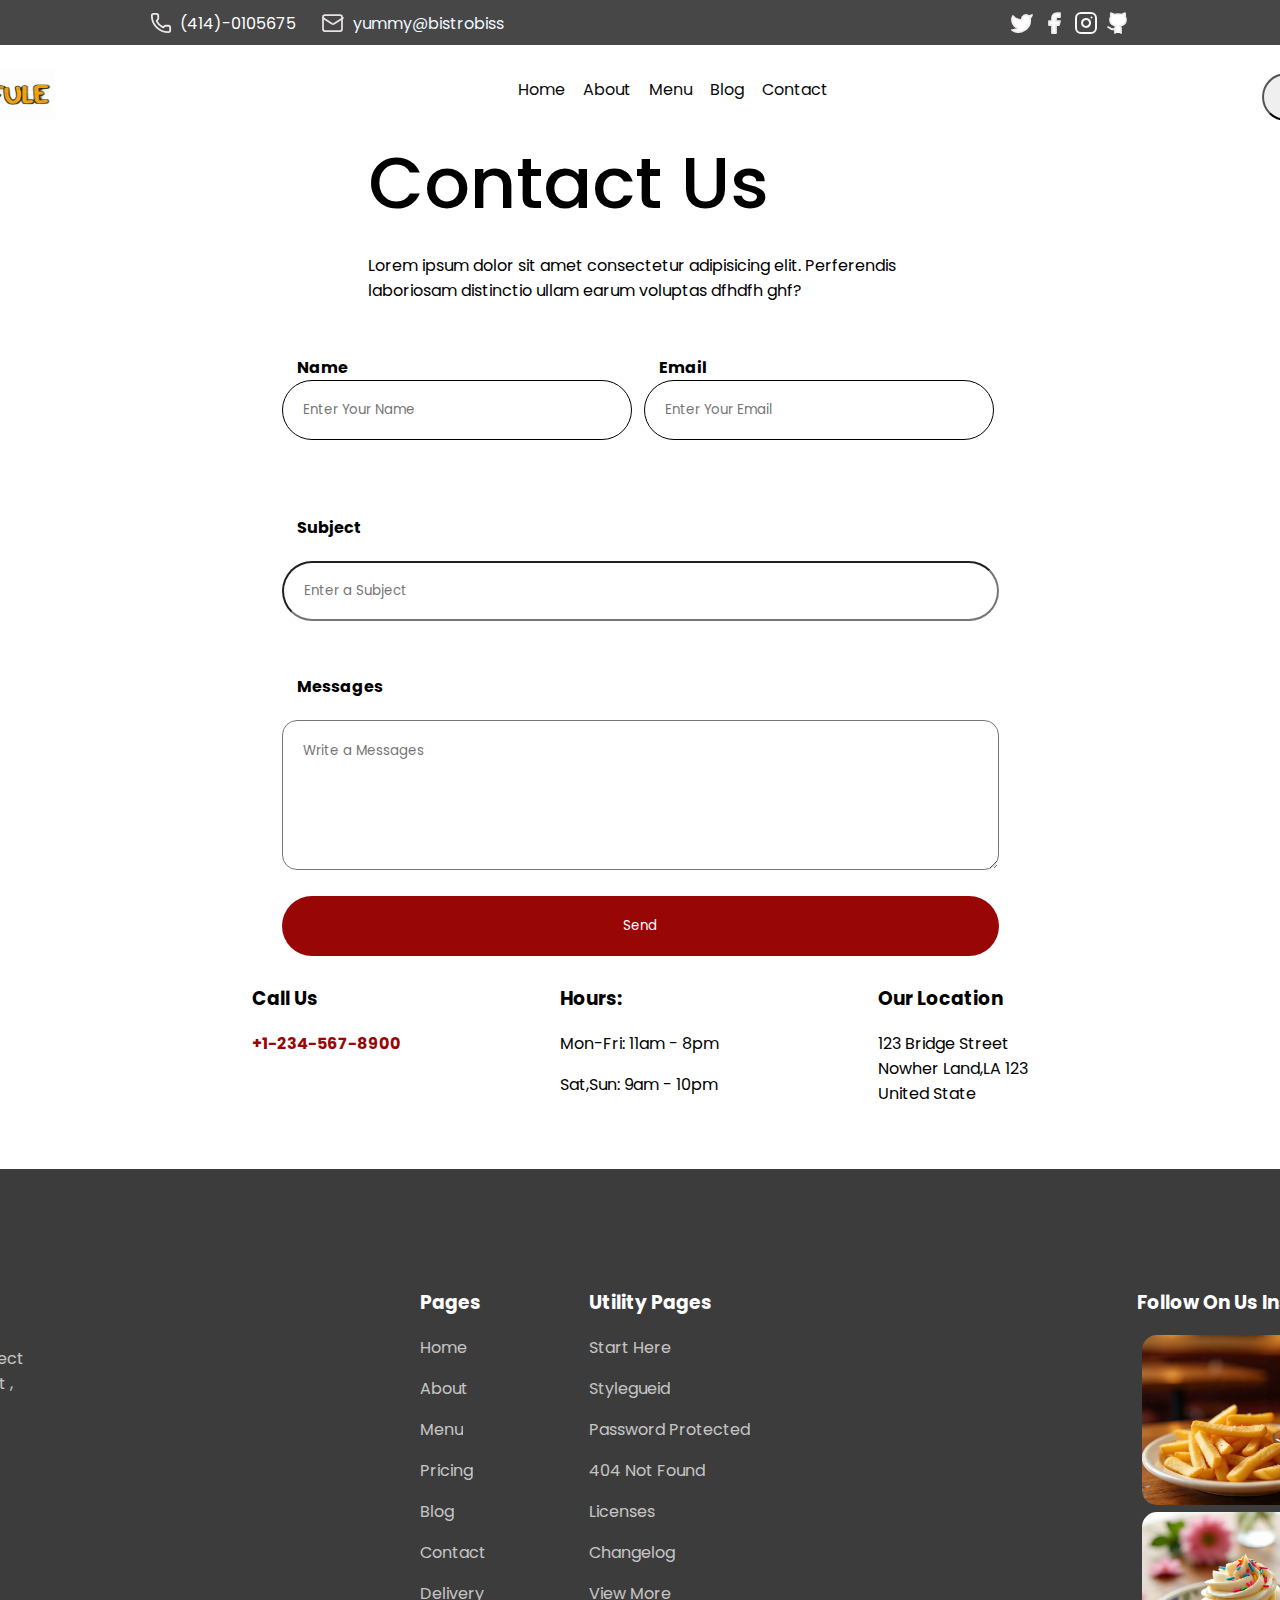
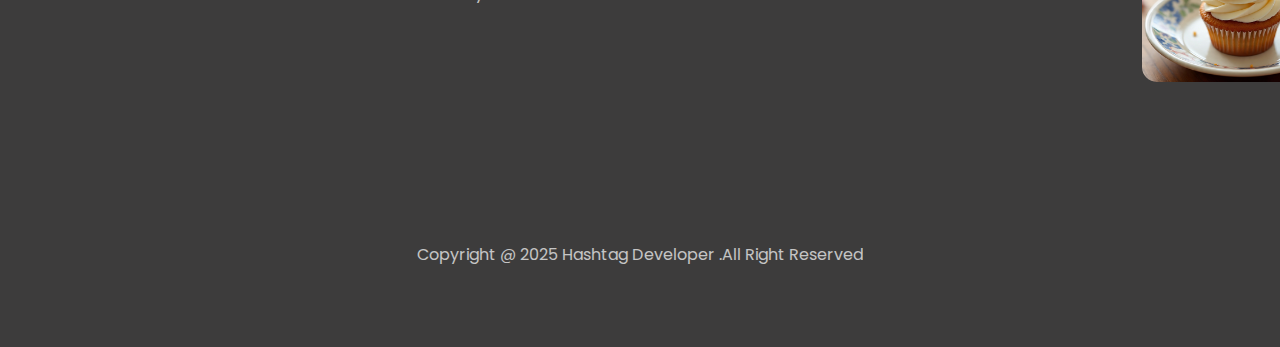
<file: index7.html>
<!DOCTYPE html>
<html lang="en">
<head>
    <meta charset="UTF-8">
    <meta name="viewport" content="width=device-width, initial-scale=1.0">
    <title>project</title>
    <link rel="stylesheet" href="style.css">
     <link rel="preconnect" href="https://fonts.googleapis.com">
<link rel="preconnect" href="https://fonts.gstatic.com" crossorigin>
<link href="https://fonts.googleapis.com/css2?family=Poppins:ital,wght@0,100;0,200;0,300;0,400;0,500;0,600;0,700;0,800;0,900;1,100;1,200;1,300;1,400;1,500;1,600;1,700;1,800;1,900&display=swap" rel="stylesheet">
</head>
<body>
       <header>
        <div class="top-bar">
            <div class="info">
                <div class="call">
                   <svg xmlns="http://www.w3.org/2000/svg" width="24" height="24" viewBox="0 0 24 24" fill="none" stroke="#ede8e8" stroke-width="2" stroke-linecap="round" stroke-linejoin="round" class="lucide lucide-phone-icon lucide-phone"><path d="M13.832 16.568a1 1 0 0 0 1.213-.303l.355-.465A2 2 0 0 1 17 15h3a2 2 0 0 1 2 2v3a2 2 0 0 1-2 2A18 18 0 0 1 2 4a2 2 0 0 1 2-2h3a2 2 0 0 1 2 2v3a2 2 0 0 1-.8 1.6l-.468.351a1 1 0 0 0-.292 1.233 14 14 0 0 0 6.392 6.384"/></svg>
                   <p>(414)-0105675</p>
                </div>
                <div class="mail">
                    <svg xmlns="http://www.w3.org/2000/svg" width="24" height="24" viewBox="0 0 24 24" fill="none" stroke="#e9e2e2" stroke-width="1.75" stroke-linecap="round" stroke-linejoin="round" class="lucide lucide-mail-icon lucide-mail"><path d="m22 7-8.991 5.727a2 2 0 0 1-2.009 0L2 7"/><rect x="2" y="4" width="19" height="16" rx="2"/></svg>
                    <p>yummy@bistrobiss</p>
                </div>
            </div>
            <div class="social">
                <svg xmlns="http://www.w3.org/2000/svg" width="24" height="24" viewBox="0 0 24 24" fill="white" stroke="#f2eeee" stroke-width="1.75" stroke-linecap="round" stroke-linejoin="round" class="lucide lucide-twitter-icon lucide-twitter"><path d="M22 4s-.7 2.1-2 3.4c1.6 10-9.4 17.3-18 11.6 2.2.1 4.4-.6 6-2C3 15.5.5 9.6 3 5c2.2 2.6 5.6 4.1 9 4-.9-4.2 4-6.6 7-3.8 1.1 0 3-1.2 3-1.2z"/></svg>
                <svg xmlns="http://www.w3.org/2000/svg" width="24" height="24" viewBox="0 0 24 24" fill="white" stroke="#efebeb" stroke-width="1.75" stroke-linecap="round" stroke-linejoin="round" class="lucide lucide-facebook-icon lucide-facebook"><path d="M18 2h-3a5 5 0 0 0-5 5v3H7v4h3v8h4v-8h3l1-4h-4V7a1 1 0 0 1 1-1h3z"/></svg>
                 <svg xmlns="http://www.w3.org/2000/svg" width="24" height="24" viewBox="0 0 24 24" fill="none" stroke="#f8f7f7" stroke-width="2" stroke-linecap="round" stroke-linejoin="round" class="lucide lucide-instagram-icon lucide-instagram"><rect width="20" height="20" x="2" y="2" rx="5" ry="5"/><path d="M16 11.37A4 4 0 1 1 12.63 8 4 4 0 0 1 16 11.37z"/><line x1="17.5" x2="17.51" y1="6.5" y2="6.5"/></svg>
                <svg xmlns="http://www.w3.org/2000/svg" width="24" height="24" viewBox="0 0 24 24" fill="white" stroke="#efecec" stroke-width="1.75" stroke-linecap="round" stroke-linejoin="round" class="lucide lucide-github-icon lucide-github"><path d="M15 22v-4a4.8 4.8 0 0 0-1-3.5c3 0 6-2 6-5.5.08-1.25-.27-2.48-1-3.5.28-1.15.28-2.35 0-3.5 0 0-1 0-3 1.5-2.64-.5-5.36-.5-8 0C6 2 5 2 5 2c-.3 1.15-.3 2.35 0 3.5A5.403 5.403 0 0 0 4 9c0 3.5 3 5.5 6 5.5-.39.49-.68 1.05-.85 1.65-.17.6-.22 1.23-.15 1.85v4"/><path d="M9 18c-4.51 2-5-2-7-2"/></svg>
            </div>
        </div>
           <div class="Nav-bar">
            <div class="logo">
                <a href="http://127.0.0.1:5502/index.html"> 
                <img src="logo.1.jpeg" alt="logo.1">
                 </a>
             </div>   
    
            <div class="Menu">
                <ul id="menulist"> 
               <li><a href="http://127.0.0.1:5502/index.html">Home</a> </li>
              <li><a href="http://127.0.0.1:5502/index2.html">About</a> </li>              
              <li><a href="http://127.0.0.1:5502/index3.html">Menu</a></li>               
              <li><a href="http://127.0.0.1:5502/index6.html">Blog</a></li>               
             <li><a href="http://127.0.0.1:5502/index7.html">Contact</a></li>               
               </ul>
             
 <div class="menu-bar">
                <svg xmlns="http://www.w3.org/2000/svg" width="40" height="40" viewBox="0 0 24 24" fill="none" stroke="currentColor" stroke-width="2" stroke-linecap="round" stroke-linejoin="round" class="lucide lucide-menu-icon lucide-menu"><path d="M4 12h16"/><path d="M4 18h16"/><path d="M4 6h16" onclick="toggleMenu()"/></svg>
            </div>            <div class="table-btn"> 
                <a href="http://127.0.0.1:5502/index4.html"> 
          <button>Book A Table</button></a>
          </div>
         </div>
         </div>
    </header>
    <section class="contact-us">
         <div class="contact-us-child"> 
            <div class="contact-us-child-first"> 
            <h1>Contact Us</h1>
            <p> 
            Lorem ipsum dolor sit amet consectetur adipisicing elit. Perferendis laboriosam distinctio ullam earum voluptas dfhdfh ghf?
            </p>
            </div>
            <div class="contact-us-child-snd">
                <div class="contact-us-input"> 
                <h4>Name</h4>
                <input type="text" placeholder="Enter Your Name">
                 </div>
                 <div class="contact-us-input"> 
                <h4>Email</h4>
                <input type="text" placeholder="Enter Your Email">
                </div>
                <div class="contact-us-input-snd">
                    <h4>Subject</h4>
                    <input type="text" placeholder="Enter a Subject">
                    </div>
                    <div class="contact-us-input-snd-msg"> 
                    <h4>Messages</h4>
                    <textarea placeholder="Write a Messages"></textarea>
                </div>
                <button>Send</button>
            </div>
            </div>
            <div class="frame">
                <div class="frame-child">
                    <h3>Call Us</h3>
                    <h4>+1-234-567-8900</h4>
                </div>
                 <div class="frame-child">
                    <h3>Hours:</h3>
                     <p>Mon-Fri: 11am - 8pm</p>
                     <p>Sat,Sun: 9am - 10pm</p>
                </div>
                 <div class="frame-child">
                    <h3>Our Location</h3>
                     <p>123 Bridge Street <br>Nowher Land,LA 123 <br>United State</p>
                </div>
            </div>
    </section>
       <section class="last-sec">
        <div class="last-sec-child">
            <div class="last-sec-logo"> 
            <img src="img-17.jpeg" alt="img-17">
            <p>Lorem ipsum dolor sit amet consect adipisicing elit. Fugiat, quis? Volupt , nulla explicabo! Impedit nobis.</p>
            <div class="last-svg-parent"> 
            <div class="last-svg"> 
           <svg xmlns="http://www.w3.org/2000/svg" width="24" height="24" viewBox="0 0 24 24" fill="white" stroke="#fcfcfc" stroke-width="2" stroke-linecap="round" stroke-linejoin="round" class="lucide lucide-twitter-icon lucide-twitter"><path d="M22 4s-.7 2.1-2 3.4c1.6 10-9.4 17.3-18 11.6 2.2.1 4.4-.6 6-2C3 15.5.5 9.6 3 5c2.2 2.6 5.6 4.1 9 4-.9-4.2 4-6.6 7-3.8 1.1 0 3-1.2 3-1.2z"/></svg>
            </div>
            <div class="last-svg">
                 <svg xmlns="http://www.w3.org/2000/svg" width="24" height="24" viewBox="0 0 24 24" fill="white" stroke="#fcfcfc" stroke-width="2" stroke-linecap="round" stroke-linejoin="round" class="lucide lucide-facebook-icon lucide-facebook"><path d="M18 2h-3a5 5 0 0 0-5 5v3H7v4h3v8h4v-8h3l1-4h-4V7a1 1 0 0 1 1-1h3z"/></svg>
            </div>
            <div class="last-svg">
                <svg xmlns="http://www.w3.org/2000/svg" width="24" height="24" viewBox="0 0 24 24" fill="none" stroke="#fcfcfc" stroke-width="2" stroke-linecap="round" stroke-linejoin="round" class="lucide lucide-instagram-icon lucide-instagram"><rect width="20" height="20" x="2" y="2" rx="5" ry="5"/><path d="M16 11.37A4 4 0 1 1 12.63 8 4 4 0 0 1 16 11.37z"/><line x1="17.5" x2="17.51" y1="6.5" y2="6.5"/></svg>
            </div>
            <div class="last-svg">
                <svg xmlns="http://www.w3.org/2000/svg" width="24" height="24" viewBox="0 0 24 24" fill="white" stroke="#fcfcfc" stroke-width="2" stroke-linecap="round" stroke-linejoin="round" class="lucide lucide-github-icon lucide-github"><path d="M15 22v-4a4.8 4.8 0 0 0-1-3.5c3 0 6-2 6-5.5.08-1.25-.27-2.48-1-3.5.28-1.15.28-2.35 0-3.5 0 0-1 0-3 1.5-2.64-.5-5.36-.5-8 0C6 2 5 2 5 2c-.3 1.15-.3 2.35 0 3.5A5.403 5.403 0 0 0 4 9c0 3.5 3 5.5 6 5.5-.39.49-.68 1.05-.85 1.65-.17.6-.22 1.23-.15 1.85v4"/><path d="M9 18c-4.51 2-5-2-7-2"/></svg>
            </div>
            </div>
            </div>
            <div class="utility-page">
                <div class="utility-page-first">
                    <h3>Pages</h3>
                    <p>Home</p>
                    <p>About</p>
                    <p>Menu</p>
                    <p>Pricing</p>
                    <p>Blog</p>
                    <p>Contact</p>
                    <p>Delivery</p>
                </div>
                <div class="utility-page-snd">
                    <h3>Utility Pages</h3>
                    <p>Start Here</p>
                    <p>Stylegueid</p>
                    <p>Password Protected</p>
                    <p>404 Not Found</p>
                    <p>Licenses</p>
                    <p>Changelog</p>
                    <p>View More</p>
                </div>
            </div>
            <div class="last-sec-child-last">
                <h3>Follow On Us Instagram</h3>
                <div class="last-sec-child-snd">
                    <img src="img-13.jpeg" alt="img-13">
                    <img src="img-14.jpeg" alt="img-14">
                    <img src="img-15.jpeg" alt="img-15">
                    <img src="img-16.jpeg" alt="img-16">
                </div>
            </div>
        </div>
        <div class="copyright">
            <p>Copyright @ 2025 Hashtag Developer .All Right Reserved</p>
        </div>
    </section>
</body>
</html>
</file>
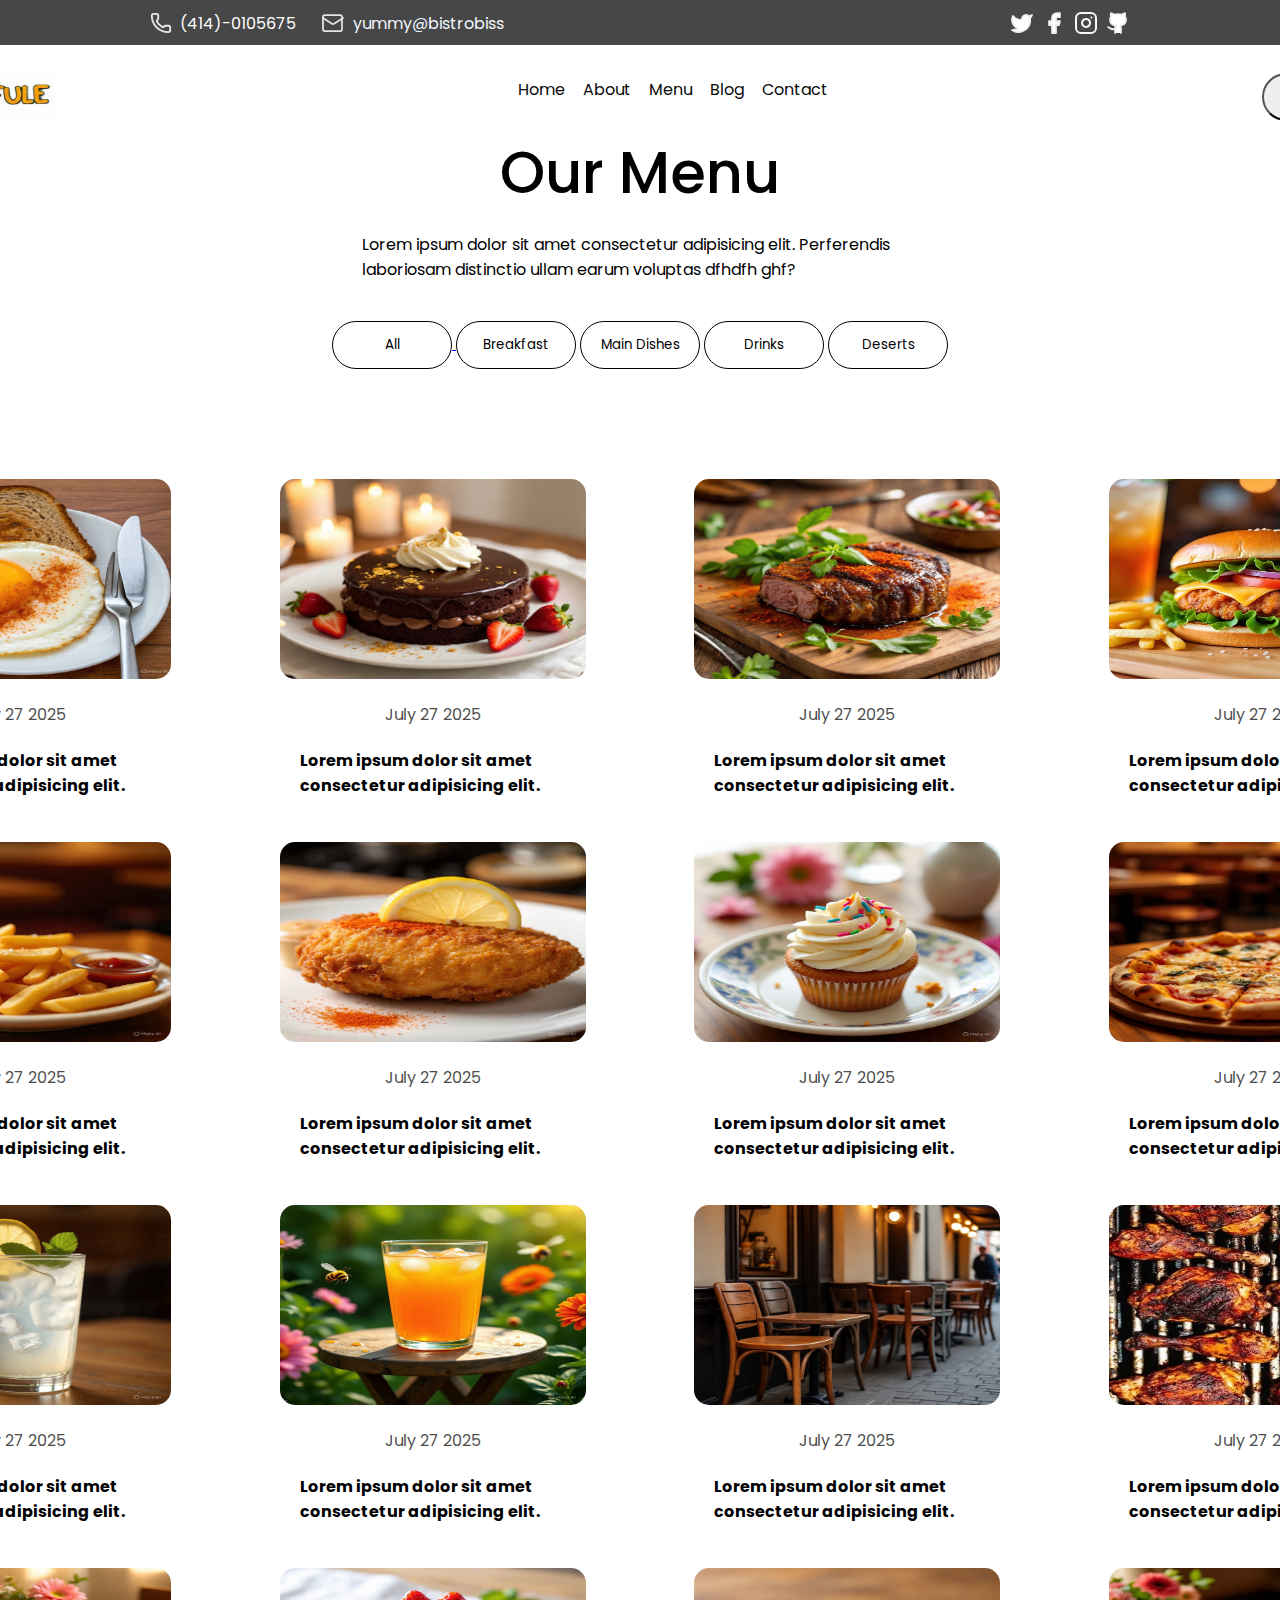
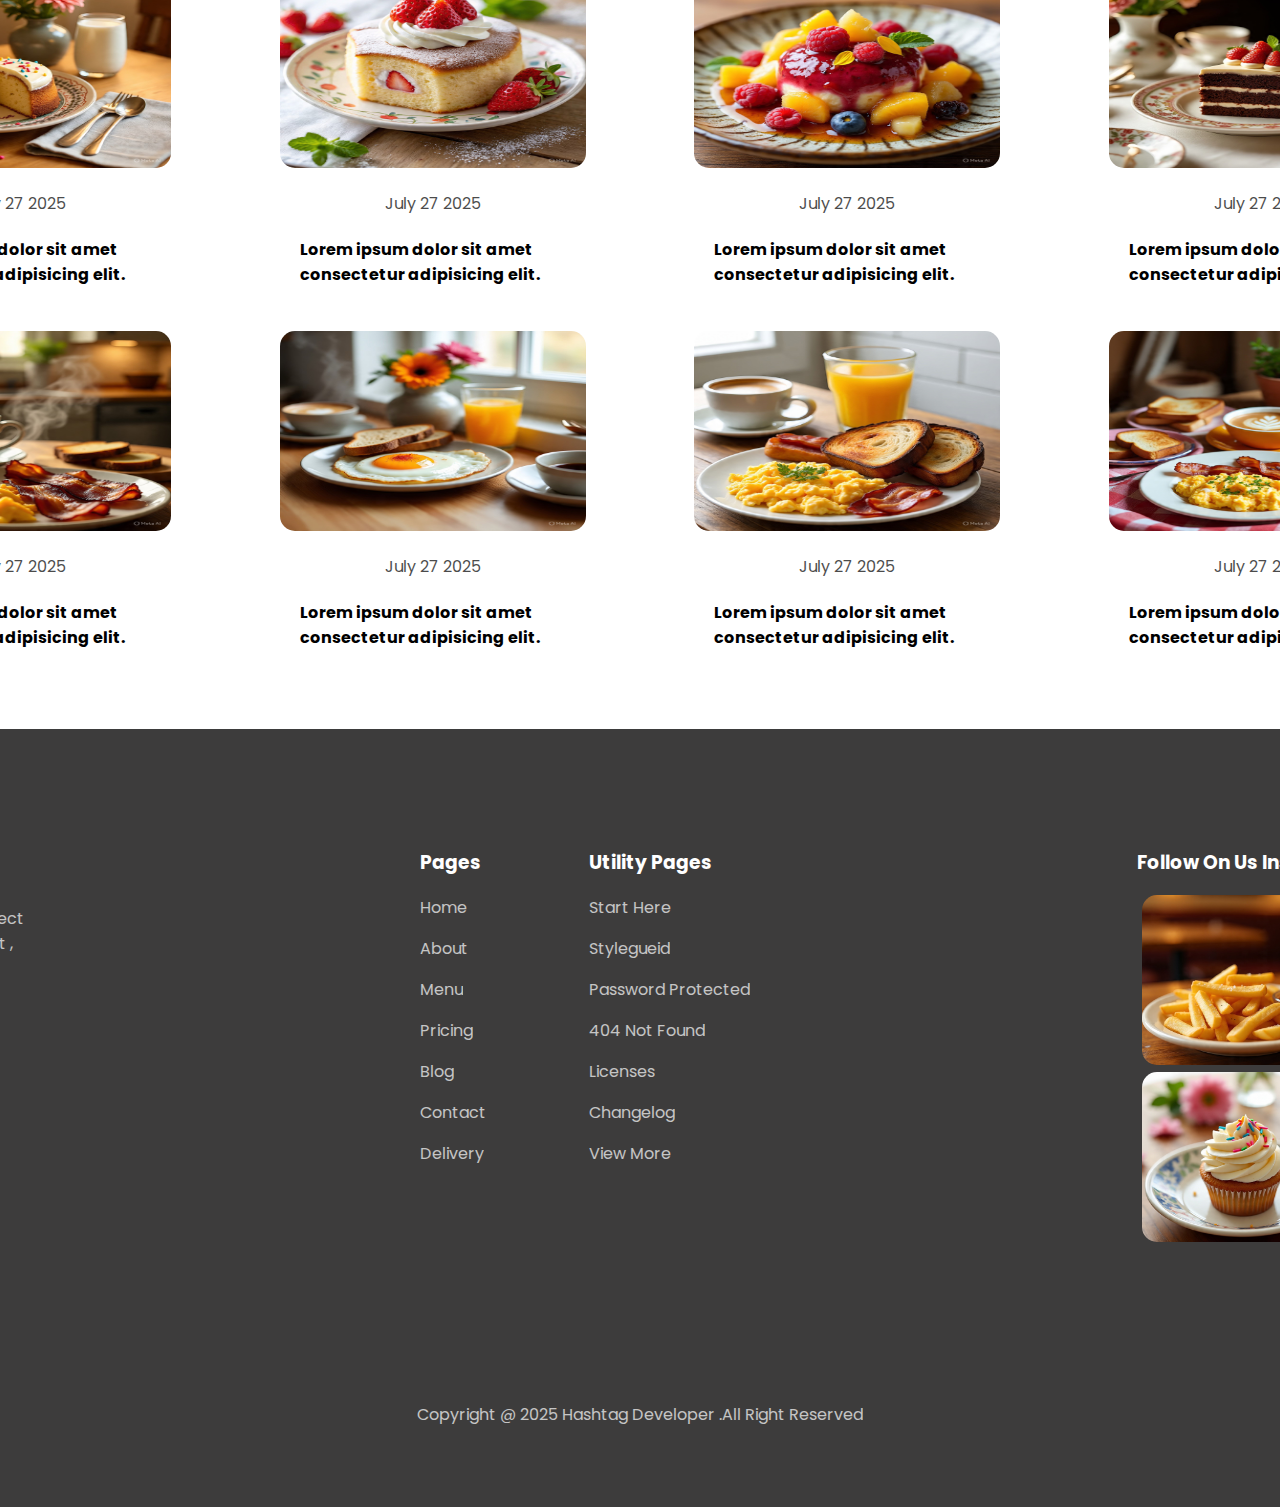
<file: index8.html>
<!DOCTYPE html>
<html lang="en">
<head>
    <meta charset="UTF-8">
    <meta name="viewport" content="width=device-width, initial-scale=1.0">
    <title>project</title>
    <link rel="stylesheet" href="style.css">
     <link rel="preconnect" href="https://fonts.googleapis.com">
<link rel="preconnect" href="https://fonts.gstatic.com" crossorigin>
<link href="https://fonts.googleapis.com/css2?family=Poppins:ital,wght@0,100;0,200;0,300;0,400;0,500;0,600;0,700;0,800;0,900;1,100;1,200;1,300;1,400;1,500;1,600;1,700;1,800;1,900&display=swap" rel="stylesheet">
</head>
<body>
        <header>
        <div class="top-bar">
            <div class="info">
                <div class="call">
                   <svg xmlns="http://www.w3.org/2000/svg" width="24" height="24" viewBox="0 0 24 24" fill="none" stroke="#ede8e8" stroke-width="2" stroke-linecap="round" stroke-linejoin="round" class="lucide lucide-phone-icon lucide-phone"><path d="M13.832 16.568a1 1 0 0 0 1.213-.303l.355-.465A2 2 0 0 1 17 15h3a2 2 0 0 1 2 2v3a2 2 0 0 1-2 2A18 18 0 0 1 2 4a2 2 0 0 1 2-2h3a2 2 0 0 1 2 2v3a2 2 0 0 1-.8 1.6l-.468.351a1 1 0 0 0-.292 1.233 14 14 0 0 0 6.392 6.384"/></svg>
                   <p>(414)-0105675</p>
                </div>
                <div class="mail">
                    <svg xmlns="http://www.w3.org/2000/svg" width="24" height="24" viewBox="0 0 24 24" fill="none" stroke="#e9e2e2" stroke-width="1.75" stroke-linecap="round" stroke-linejoin="round" class="lucide lucide-mail-icon lucide-mail"><path d="m22 7-8.991 5.727a2 2 0 0 1-2.009 0L2 7"/><rect x="2" y="4" width="19" height="16" rx="2"/></svg>
                    <p>yummy@bistrobiss</p>
                </div>
            </div>
            <div class="social">
                <svg xmlns="http://www.w3.org/2000/svg" width="24" height="24" viewBox="0 0 24 24" fill="white" stroke="#f2eeee" stroke-width="1.75" stroke-linecap="round" stroke-linejoin="round" class="lucide lucide-twitter-icon lucide-twitter"><path d="M22 4s-.7 2.1-2 3.4c1.6 10-9.4 17.3-18 11.6 2.2.1 4.4-.6 6-2C3 15.5.5 9.6 3 5c2.2 2.6 5.6 4.1 9 4-.9-4.2 4-6.6 7-3.8 1.1 0 3-1.2 3-1.2z"/></svg>
                <svg xmlns="http://www.w3.org/2000/svg" width="24" height="24" viewBox="0 0 24 24" fill="white" stroke="#efebeb" stroke-width="1.75" stroke-linecap="round" stroke-linejoin="round" class="lucide lucide-facebook-icon lucide-facebook"><path d="M18 2h-3a5 5 0 0 0-5 5v3H7v4h3v8h4v-8h3l1-4h-4V7a1 1 0 0 1 1-1h3z"/></svg>
                 <svg xmlns="http://www.w3.org/2000/svg" width="24" height="24" viewBox="0 0 24 24" fill="none" stroke="#f8f7f7" stroke-width="2" stroke-linecap="round" stroke-linejoin="round" class="lucide lucide-instagram-icon lucide-instagram"><rect width="20" height="20" x="2" y="2" rx="5" ry="5"/><path d="M16 11.37A4 4 0 1 1 12.63 8 4 4 0 0 1 16 11.37z"/><line x1="17.5" x2="17.51" y1="6.5" y2="6.5"/></svg>
                <svg xmlns="http://www.w3.org/2000/svg" width="24" height="24" viewBox="0 0 24 24" fill="white" stroke="#efecec" stroke-width="1.75" stroke-linecap="round" stroke-linejoin="round" class="lucide lucide-github-icon lucide-github"><path d="M15 22v-4a4.8 4.8 0 0 0-1-3.5c3 0 6-2 6-5.5.08-1.25-.27-2.48-1-3.5.28-1.15.28-2.35 0-3.5 0 0-1 0-3 1.5-2.64-.5-5.36-.5-8 0C6 2 5 2 5 2c-.3 1.15-.3 2.35 0 3.5A5.403 5.403 0 0 0 4 9c0 3.5 3 5.5 6 5.5-.39.49-.68 1.05-.85 1.65-.17.6-.22 1.23-.15 1.85v4"/><path d="M9 18c-4.51 2-5-2-7-2"/></svg>
            </div>
        </div>
          <div class="Nav-bar">
            <div class="logo">
                <a href="http://127.0.0.1:5502/index.html"> 
                <img src="logo.1.jpeg" alt="logo.1">
                 </a>
             </div>   
    
            <div class="Menu">
                <ul id="menulist"> 
               <li><a href="http://127.0.0.1:5502/index.html">Home</a> </li>
              <li><a href="http://127.0.0.1:5502/index2.html">About</a> </li>              
              <li><a href="http://127.0.0.1:5502/index3.html">Menu</a></li>               
              <li><a href="http://127.0.0.1:5502/index6.html">Blog</a></li>               
             <li><a href="http://127.0.0.1:5502/index7.html">Contact</a></li>               
               </ul>
             
             <div class="menu-bar">
                <svg xmlns="http://www.w3.org/2000/svg" width="40" height="40" viewBox="0 0 24 24" fill="none" stroke="currentColor" stroke-width="2" stroke-linecap="round" stroke-linejoin="round" class="lucide lucide-menu-icon lucide-menu"><path d="M4 12h16"/><path d="M4 18h16"/><path d="M4 6h16" onclick="toggleMenu()"/></svg>
            </div>
            <div class="table-btn"> 
          <a href="http://127.0.0.1:5502/index4.html"> 
          <button>Book A Table</button></a>
          </div>
         </div>
         </div>
    </header>
    <section class="our-blog-all"> 
         <div class="our-menu-child-first">
            <div class="our-menu-text"> 
            <h1>Our Menu</h1>
            <p> 
            Lorem ipsum dolor sit amet consectetur adipisicing elit. Perferendis laboriosam distinctio ullam earum voluptas dfhdfh ghf?
            </p>
            </div>
            <div class="our-menu-button">
                <a href="http://127.0.0.1:5502/index8.html">  
            <button>All</button>
            </a>
            <a href="http://127.0.0.1:5502/index9.html"> 
            <button>Breakfast</button></a>
            <a href="http://127.0.0.1:5502/index8.html"> 
            <button>Main Dishes</button></a>
           <a href="http://127.0.0.1:5502/drink10.html"> <button>Drinks</button></a>
            <a href="http://127.0.0.1:5502/desert11.html"> <button>Deserts</button></a>
            </div>
        </div>
     <div class="our-blog-child-all"> 
     <div class="our-blog-child-snd">
                <div class="our-blog-card">
                <img src="img-19.jpeg" alt="img-19">
                <div class="our-menu-card-child">
                     <p>July 27 2025</p>
                    <h4>Lorem ipsum dolor sit amet consectetur adipisicing elit.</h4>
                </div>
            </div>
            <div class="our-blog-card">
                <img src="img-7.jpeg" alt="img-7">
                <div class="our-menu-card-child">
                     <p>July 27 2025</p>
                    <h4>Lorem ipsum dolor sit amet consectetur adipisicing elit.</h4>
                </div>
            </div>
            <div class="our-blog-card">
                <img src="img-8.jpeg" alt="img-8">
                <div class="our-menu-card-child">
                     <p>July 27 2025</p>
                    <h4>Lorem ipsum dolor sit amet consectetur adipisicing elit.</h4>
                </div>
            </div>
            <div class="our-blog-card">
                <img src="img-12.jpeg" alt="img-12">
                <div class="our-menu-card-child">
                     <p>July 27 2025</p>
                    <h4>Lorem ipsum dolor sit amet consectetur adipisicing elit.</h4>
                </div>
            </div>
            <div class="our-blog-card">
                <img src="img-13.jpeg" alt="img-13">
                <div class="our-menu-card-child">
                     <p>July 27 2025</p>
                    <h4>Lorem ipsum dolor sit amet consectetur adipisicing elit.</h4>
                </div>
            </div>
            <div class="our-blog-card">
                <img src="img-14.jpeg" alt="img-14">
                <div class="our-menu-card-child">
                     <p>July 27 2025</p>
                    <h4>Lorem ipsum dolor sit amet consectetur adipisicing elit.</h4>
                </div>
            </div>
            <div class="our-blog-card">
                <img src="img-15.jpeg" alt="img-15">
                <div class="our-menu-card-child">
                     <p>July 27 2025</p>
                    <h4>Lorem ipsum dolor sit amet consectetur adipisicing elit.</h4>
                </div>
            </div>
            <div class="our-blog-card">
                <img src="img-16.jpeg" alt="img-16">
                <div class="our-menu-card-child">
                     <p>July 27 2025</p>
                    <h4>Lorem ipsum dolor sit amet consectetur adipisicing elit.</h4>
                </div>
            </div>
            <div class="our-blog-card">
                <img src="img-20.jpeg" alt="img-20">
                <div class="our-menu-card-child">
                     <p>July 27 2025</p>
                    <h4>Lorem ipsum dolor sit amet consectetur adipisicing elit.</h4>
                </div>
            </div>
            <div class="our-blog-card">
                <img src="img-21.jpeg" alt="img-21">
                <div class="our-menu-card-child">
                     <p>July 27 2025</p>
                    <h4>Lorem ipsum dolor sit amet consectetur adipisicing elit.</h4>
                </div>
            </div>
            <div class="our-blog-card">
                <img src="img-18.jpeg" alt="img-18">
                <div class="our-menu-card-child">
                     <p>July 27 2025</p>
                    <h4>Lorem ipsum dolor sit amet consectetur adipisicing elit.</h4>
                </div>
            </div>
            <div class="our-blog-card">
                <img src="img-2.jpeg" alt="img-2">
                <div class="our-menu-card-child">
                     <p>July 27 2025</p>
                    <h4>Lorem ipsum dolor sit amet consectetur adipisicing elit.</h4>
                </div>
            </div>
            <div class="our-blog-card">
                <img src="img-31.jpeg" alt="img-31">
                <div class="our-menu-card-child">
                     <p>July 27 2025</p>
                    <h4>Lorem ipsum dolor sit amet consectetur adipisicing elit.</h4>
                </div>
            </div>
            <div class="our-blog-card">
                <img src="img-32.jpeg" alt="img-32">
                <div class="our-menu-card-child">
                     <p>July 27 2025</p>
                    <h4>Lorem ipsum dolor sit amet consectetur adipisicing elit.</h4>
                </div>
            </div>
            <div class="our-blog-card">
                <img src="img-33.jpeg" alt="img-33">
                <div class="our-menu-card-child">
                     <p>July 27 2025</p>
                    <h4>Lorem ipsum dolor sit amet consectetur adipisicing elit.</h4>
                </div>
            </div>
            <div class="our-blog-card">
                <img src="img-34.jpeg" alt="img-34">
                <div class="our-menu-card-child">
                     <p>July 27 2025</p>
                    <h4>Lorem ipsum dolor sit amet consectetur adipisicing elit.</h4>
                </div>
            </div>
            <div class="our-blog-card">
                <img src="img-35.jpeg" alt="img-35">
                <div class="our-menu-card-child">
                     <p>July 27 2025</p>
                    <h4>Lorem ipsum dolor sit amet consectetur adipisicing elit.</h4>
                </div>
            </div>
            <div class="our-blog-card">
                <img src="img-36.jpeg" alt="img-36">
                <div class="our-menu-card-child">
                     <p>July 27 2025</p>
                    <h4>Lorem ipsum dolor sit amet consectetur adipisicing elit.</h4>
                </div>
            </div>
            <div class="our-blog-card">
                <img src="img-37.jpeg" alt="img-37">
                <div class="our-menu-card-child">
                     <p>July 27 2025</p>
                    <h4>Lorem ipsum dolor sit amet consectetur adipisicing elit.</h4>
                </div>
            </div>
            <div class="our-blog-card">
                <img src="img-38.jpeg" alt="img-38">
                <div class="our-menu-card-child">
                     <p>July 27 2025</p>
                    <h4>Lorem ipsum dolor sit amet consectetur adipisicing elit.</h4>
                </div>
            </div>
            

         </div>
     </div>
        </section> 
            <section class="last-sec">
        <div class="last-sec-child">
            <div class="last-sec-logo"> 
            <img src="img-17.jpeg" alt="img-17">
            <p>Lorem ipsum dolor sit amet consect adipisicing elit. Fugiat, quis? Volupt , nulla explicabo! Impedit nobis.</p>
            <div class="last-svg-parent"> 
            <div class="last-svg"> 
           <svg xmlns="http://www.w3.org/2000/svg" width="24" height="24" viewBox="0 0 24 24" fill="white" stroke="#fcfcfc" stroke-width="2" stroke-linecap="round" stroke-linejoin="round" class="lucide lucide-twitter-icon lucide-twitter"><path d="M22 4s-.7 2.1-2 3.4c1.6 10-9.4 17.3-18 11.6 2.2.1 4.4-.6 6-2C3 15.5.5 9.6 3 5c2.2 2.6 5.6 4.1 9 4-.9-4.2 4-6.6 7-3.8 1.1 0 3-1.2 3-1.2z"/></svg>
            </div>
            <div class="last-svg">
                 <svg xmlns="http://www.w3.org/2000/svg" width="24" height="24" viewBox="0 0 24 24" fill="white" stroke="#fcfcfc" stroke-width="2" stroke-linecap="round" stroke-linejoin="round" class="lucide lucide-facebook-icon lucide-facebook"><path d="M18 2h-3a5 5 0 0 0-5 5v3H7v4h3v8h4v-8h3l1-4h-4V7a1 1 0 0 1 1-1h3z"/></svg>
            </div>
            <div class="last-svg">
                <svg xmlns="http://www.w3.org/2000/svg" width="24" height="24" viewBox="0 0 24 24" fill="none" stroke="#fcfcfc" stroke-width="2" stroke-linecap="round" stroke-linejoin="round" class="lucide lucide-instagram-icon lucide-instagram"><rect width="20" height="20" x="2" y="2" rx="5" ry="5"/><path d="M16 11.37A4 4 0 1 1 12.63 8 4 4 0 0 1 16 11.37z"/><line x1="17.5" x2="17.51" y1="6.5" y2="6.5"/></svg>
            </div>
            <div class="last-svg">
                <svg xmlns="http://www.w3.org/2000/svg" width="24" height="24" viewBox="0 0 24 24" fill="white" stroke="#fcfcfc" stroke-width="2" stroke-linecap="round" stroke-linejoin="round" class="lucide lucide-github-icon lucide-github"><path d="M15 22v-4a4.8 4.8 0 0 0-1-3.5c3 0 6-2 6-5.5.08-1.25-.27-2.48-1-3.5.28-1.15.28-2.35 0-3.5 0 0-1 0-3 1.5-2.64-.5-5.36-.5-8 0C6 2 5 2 5 2c-.3 1.15-.3 2.35 0 3.5A5.403 5.403 0 0 0 4 9c0 3.5 3 5.5 6 5.5-.39.49-.68 1.05-.85 1.65-.17.6-.22 1.23-.15 1.85v4"/><path d="M9 18c-4.51 2-5-2-7-2"/></svg>
            </div>
            </div>
            </div>
            <div class="utility-page">
                <div class="utility-page-first">
                    <h3>Pages</h3>
                    <p>Home</p>
                    <p>About</p>
                    <p>Menu</p>
                    <p>Pricing</p>
                    <p>Blog</p>
                    <p>Contact</p>
                    <p>Delivery</p>
                </div>
                <div class="utility-page-snd">
                    <h3>Utility Pages</h3>
                    <p>Start Here</p>
                    <p>Stylegueid</p>
                    <p>Password Protected</p>
                    <p>404 Not Found</p>
                    <p>Licenses</p>
                    <p>Changelog</p>
                    <p>View More</p>
                </div>
            </div>
            <div class="last-sec-child-last">
                <h3>Follow On Us Instagram</h3>
                <div class="last-sec-child-snd">
                    <img src="img-13.jpeg" alt="img-13">
                    <img src="img-14.jpeg" alt="img-14">
                    <img src="img-15.jpeg" alt="img-15">
                    <img src="img-16.jpeg" alt="img-16">
                </div>
            </div>
        </div>
        <div class="copyright">
            <p>Copyright @ 2025 Hashtag Developer .All Right Reserved</p>
        </div>
    </section>
</body>
</html>
</file>
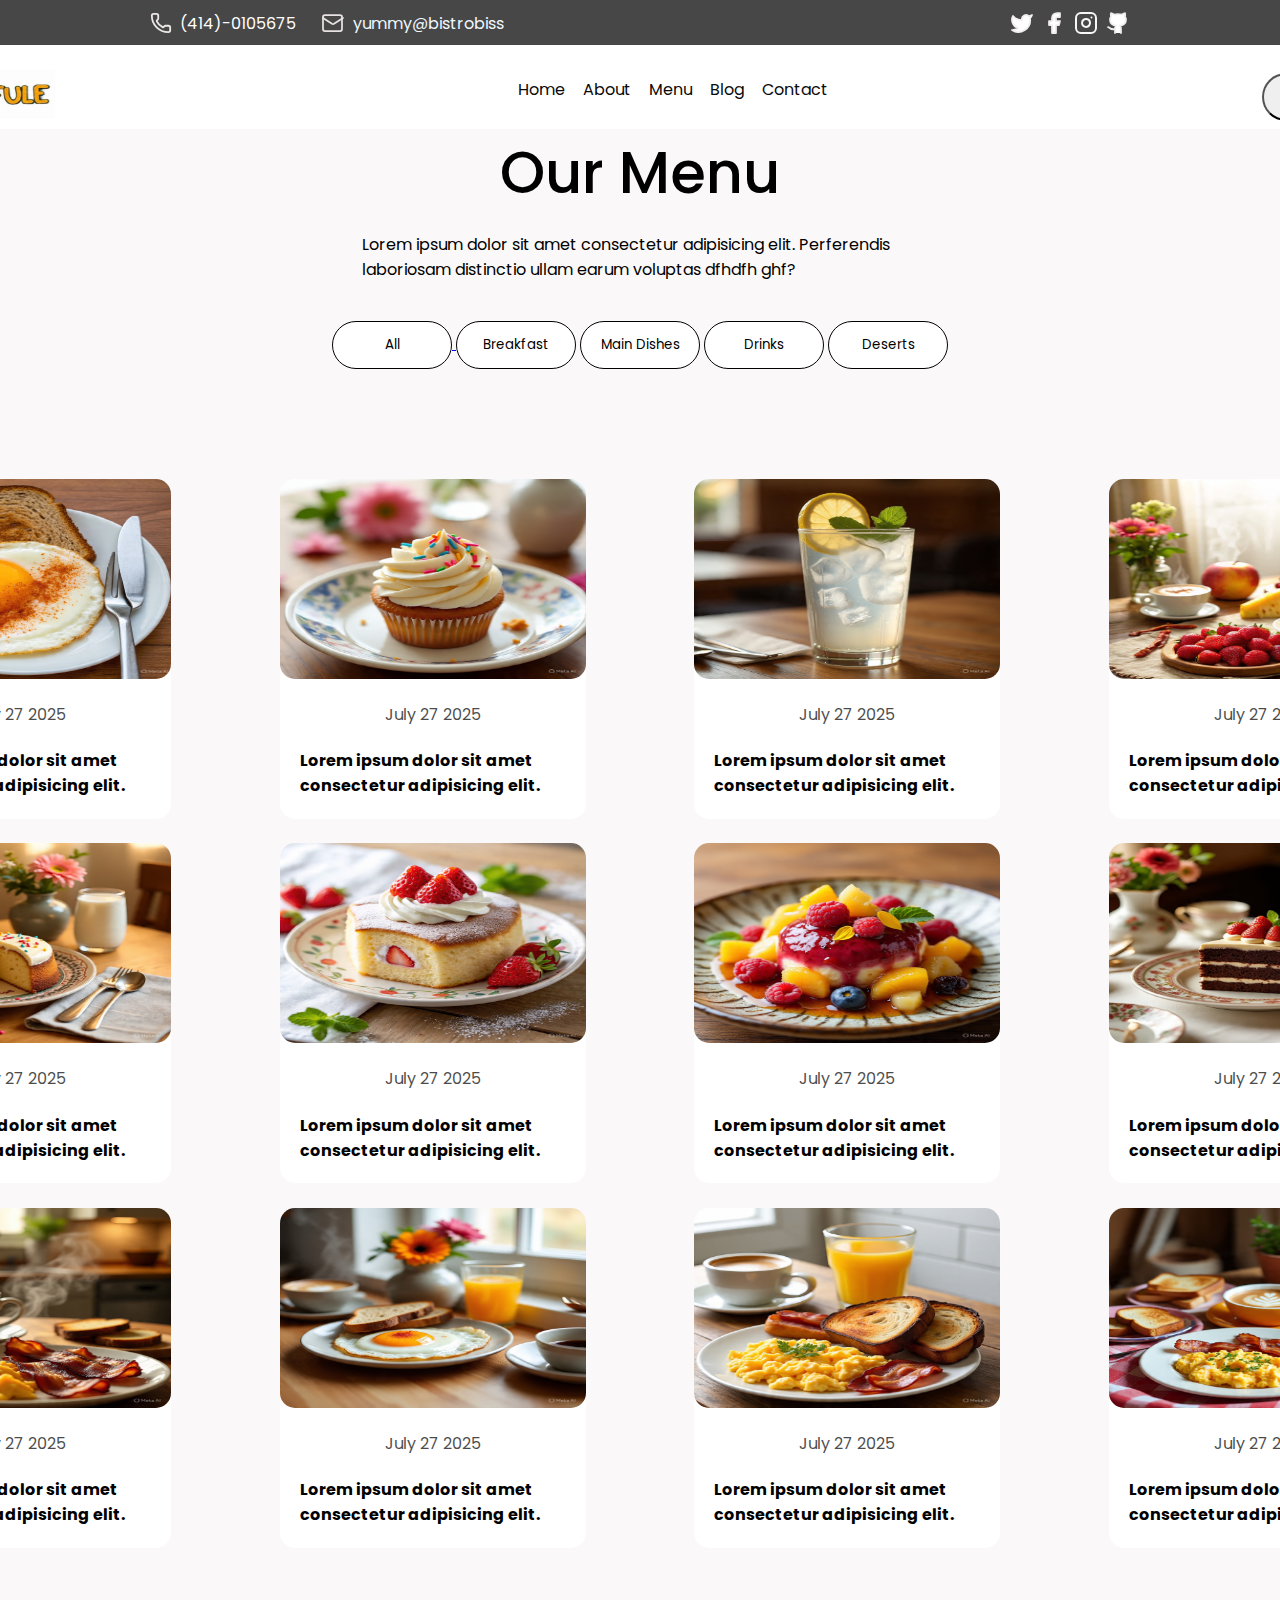
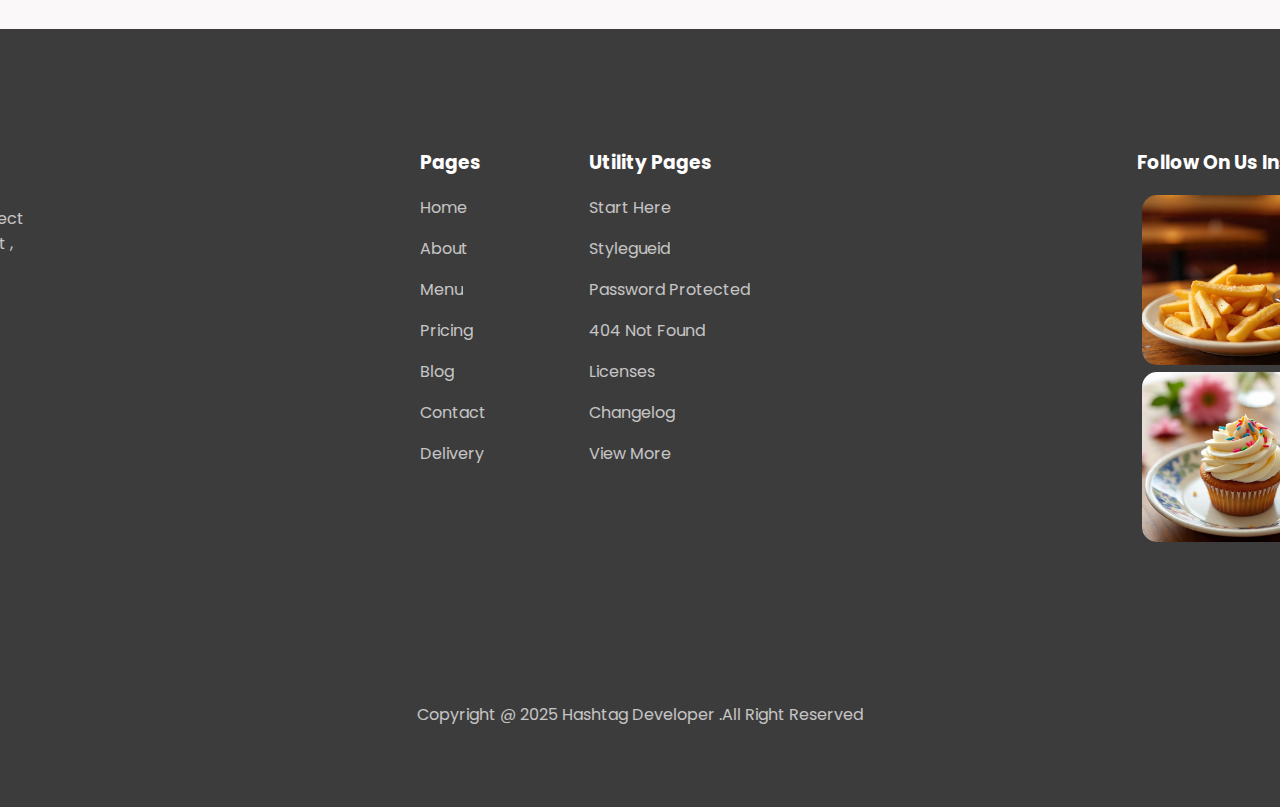
<file: index9.html>
<!DOCTYPE html>
<html lang="en">
<head>
    <meta charset="UTF-8">
    <meta name="viewport" content="width=device-width, initial-scale=1.0">
    <title>project</title>
    <link rel="stylesheet" href="style.css">
     <link rel="preconnect" href="https://fonts.googleapis.com">
<link rel="preconnect" href="https://fonts.gstatic.com" crossorigin>
<link href="https://fonts.googleapis.com/css2?family=Poppins:ital,wght@0,100;0,200;0,300;0,400;0,500;0,600;0,700;0,800;0,900;1,100;1,200;1,300;1,400;1,500;1,600;1,700;1,800;1,900&display=swap" rel="stylesheet">
</head>
<body>
        <header>
        <div class="top-bar">
            <div class="info">
                <div class="call">
                   <svg xmlns="http://www.w3.org/2000/svg" width="24" height="24" viewBox="0 0 24 24" fill="none" stroke="#ede8e8" stroke-width="2" stroke-linecap="round" stroke-linejoin="round" class="lucide lucide-phone-icon lucide-phone"><path d="M13.832 16.568a1 1 0 0 0 1.213-.303l.355-.465A2 2 0 0 1 17 15h3a2 2 0 0 1 2 2v3a2 2 0 0 1-2 2A18 18 0 0 1 2 4a2 2 0 0 1 2-2h3a2 2 0 0 1 2 2v3a2 2 0 0 1-.8 1.6l-.468.351a1 1 0 0 0-.292 1.233 14 14 0 0 0 6.392 6.384"/></svg>
                   <p>(414)-0105675</p>
                </div>
                <div class="mail">
                    <svg xmlns="http://www.w3.org/2000/svg" width="24" height="24" viewBox="0 0 24 24" fill="none" stroke="#e9e2e2" stroke-width="1.75" stroke-linecap="round" stroke-linejoin="round" class="lucide lucide-mail-icon lucide-mail"><path d="m22 7-8.991 5.727a2 2 0 0 1-2.009 0L2 7"/><rect x="2" y="4" width="19" height="16" rx="2"/></svg>
                    <p>yummy@bistrobiss</p>
                </div>
            </div>
            <div class="social">
                <svg xmlns="http://www.w3.org/2000/svg" width="24" height="24" viewBox="0 0 24 24" fill="white" stroke="#f2eeee" stroke-width="1.75" stroke-linecap="round" stroke-linejoin="round" class="lucide lucide-twitter-icon lucide-twitter"><path d="M22 4s-.7 2.1-2 3.4c1.6 10-9.4 17.3-18 11.6 2.2.1 4.4-.6 6-2C3 15.5.5 9.6 3 5c2.2 2.6 5.6 4.1 9 4-.9-4.2 4-6.6 7-3.8 1.1 0 3-1.2 3-1.2z"/></svg>
                <svg xmlns="http://www.w3.org/2000/svg" width="24" height="24" viewBox="0 0 24 24" fill="white" stroke="#efebeb" stroke-width="1.75" stroke-linecap="round" stroke-linejoin="round" class="lucide lucide-facebook-icon lucide-facebook"><path d="M18 2h-3a5 5 0 0 0-5 5v3H7v4h3v8h4v-8h3l1-4h-4V7a1 1 0 0 1 1-1h3z"/></svg>
                 <svg xmlns="http://www.w3.org/2000/svg" width="24" height="24" viewBox="0 0 24 24" fill="none" stroke="#f8f7f7" stroke-width="2" stroke-linecap="round" stroke-linejoin="round" class="lucide lucide-instagram-icon lucide-instagram"><rect width="20" height="20" x="2" y="2" rx="5" ry="5"/><path d="M16 11.37A4 4 0 1 1 12.63 8 4 4 0 0 1 16 11.37z"/><line x1="17.5" x2="17.51" y1="6.5" y2="6.5"/></svg>
                <svg xmlns="http://www.w3.org/2000/svg" width="24" height="24" viewBox="0 0 24 24" fill="white" stroke="#efecec" stroke-width="1.75" stroke-linecap="round" stroke-linejoin="round" class="lucide lucide-github-icon lucide-github"><path d="M15 22v-4a4.8 4.8 0 0 0-1-3.5c3 0 6-2 6-5.5.08-1.25-.27-2.48-1-3.5.28-1.15.28-2.35 0-3.5 0 0-1 0-3 1.5-2.64-.5-5.36-.5-8 0C6 2 5 2 5 2c-.3 1.15-.3 2.35 0 3.5A5.403 5.403 0 0 0 4 9c0 3.5 3 5.5 6 5.5-.39.49-.68 1.05-.85 1.65-.17.6-.22 1.23-.15 1.85v4"/><path d="M9 18c-4.51 2-5-2-7-2"/></svg>
            </div>
        </div>
           <div class="Nav-bar">
            <div class="logo">
                <a href="http://127.0.0.1:5502/index.html"> 
                <img src="logo.1.jpeg" alt="logo.1">
                 </a>
             </div>   
    
            <div class="Menu">
                <ul id="menulist"> 
               <li><a href="http://127.0.0.1:5502/index.html">Home</a> </li>
              <li><a href="http://127.0.0.1:5502/index2.html">About</a> </li>              
              <li><a href="http://127.0.0.1:5502/index3.html">Menu</a></li>               
              <li><a href="http://127.0.0.1:5502/index6.html">Blog</a></li>               
             <li><a href="http://127.0.0.1:5502/index7.html">Contact</a></li>               
               </ul>
             
            <div class="menu-bar">
                <svg xmlns="http://www.w3.org/2000/svg" width="40" height="40" viewBox="0 0 24 24" fill="none" stroke="currentColor" stroke-width="2" stroke-linecap="round" stroke-linejoin="round" class="lucide lucide-menu-icon lucide-menu"><path d="M4 12h16"/><path d="M4 18h16"/><path d="M4 6h16" onclick="toggleMenu()"/></svg>
            </div>
            <div class="table-btn"> 
          <a href="http://127.0.0.1:5502/index4.html"> 
          <button>Book A Table</button></a>
          </div>
         </div>
         </div>
    </header>
    <section class="our-breakfast"> 
         <div class="our-menu-child-first">
            <div class="our-menu-text"> 
            <h1>Our Menu</h1>
            <p> 
            Lorem ipsum dolor sit amet consectetur adipisicing elit. Perferendis laboriosam distinctio ullam earum voluptas dfhdfh ghf?
            </p>
            </div>
            <div class="our-menu-button">
                <a href= "http://127.0.0.1:5502/index8.html">  
            <button>All</button>
            </a>
             <a href="http://127.0.0.1:5502/index9.html"> 
            <button>Breakfast</button></a>
            <a href="http://127.0.0.1:5502/index8.html"> 
           <a href="http://127.0.0.1:5502/index8.html">  <button>Main Dishes</button></a>
            <a href="http://127.0.0.1:5502/drink10.html"> <button>Drinks</button></a>
           <a href="http://127.0.0.1:5502/desert11.html"> <button>Deserts</button></a>
            </div>
        </div>
     <div class="our-blog-drink"> 
     <div class="our-blog-child-drink-snd">
                <div class="our-blog-card">
                <img src="img-19.jpeg" alt="img-19">
                <div class="our-menu-card-child">
                     <p>July 27 2025</p>
                    <h4>Lorem ipsum dolor sit amet consectetur adipisicing elit.</h4>
                </div>
            </div>
             
            
            <div class="our-blog-card">
                <img src="img-15.jpeg" alt="img-15">
                <div class="our-menu-card-child">
                     <p>July 27 2025</p>
                    <h4>Lorem ipsum dolor sit amet consectetur adipisicing elit.</h4>
                </div>
            </div>
            
            <div class="our-blog-card">
                <img src="img-20.jpeg" alt="img-20">
                <div class="our-menu-card-child">
                     <p>July 27 2025</p>
                    <h4>Lorem ipsum dolor sit amet consectetur adipisicing elit.</h4>
                </div>
            </div>
            
            <div class="our-blog-card">
                <img src="img-47.jpeg" alt="img-47">
                <div class="our-menu-card-child">
                     <p>July 27 2025</p>
                    <h4>Lorem ipsum dolor sit amet consectetur adipisicing elit.</h4>
                </div>
            </div>
            <div class="our-blog-card">
                <img src="img-31.jpeg" alt="img-31">
                <div class="our-menu-card-child">
                     <p>July 27 2025</p>
                    <h4>Lorem ipsum dolor sit amet consectetur adipisicing elit.</h4>
                </div>
            </div>
            <div class="our-blog-card">
                <img src="img-32.jpeg" alt="img-32">
                <div class="our-menu-card-child">
                     <p>July 27 2025</p>
                    <h4>Lorem ipsum dolor sit amet consectetur adipisicing elit.</h4>
                </div>
            </div>
            <div class="our-blog-card">
                <img src="img-33.jpeg" alt="img-33">
                <div class="our-menu-card-child">
                     <p>July 27 2025</p>
                    <h4>Lorem ipsum dolor sit amet consectetur adipisicing elit.</h4>
                </div>
            </div>
            <div class="our-blog-card">
                <img src="img-34.jpeg" alt="img-34">
                <div class="our-menu-card-child">
                     <p>July 27 2025</p>
                    <h4>Lorem ipsum dolor sit amet consectetur adipisicing elit.</h4>
                </div>
            </div>
            <div class="our-blog-card">
                <img src="img-35.jpeg" alt="img-35">
                <div class="our-menu-card-child">
                     <p>July 27 2025</p>
                    <h4>Lorem ipsum dolor sit amet consectetur adipisicing elit.</h4>
                </div>
            </div>
            <div class="our-blog-card">
                <img src="img-36.jpeg" alt="img-36">
                <div class="our-menu-card-child">
                     <p>July 27 2025</p>
                    <h4>Lorem ipsum dolor sit amet consectetur adipisicing elit.</h4>
                </div>
            </div>
            <div class="our-blog-card">
                <img src="img-37.jpeg" alt="img-37">
                <div class="our-menu-card-child">
                     <p>July 27 2025</p>
                    <h4>Lorem ipsum dolor sit amet consectetur adipisicing elit.</h4>
                </div>
            </div>
            <div class="our-blog-card">
                <img src="img-38.jpeg" alt="img-38">
                <div class="our-menu-card-child">
                     <p>July 27 2025</p>
                    <h4>Lorem ipsum dolor sit amet consectetur adipisicing elit.</h4>
                </div>
            </div>
            

         </div>
     </div>
        </section> 
              <section class="last-sec">
        <div class="last-sec-child">
            <div class="last-sec-logo"> 
            <img src="img-17.jpeg" alt="img-17">
            <p>Lorem ipsum dolor sit amet consect adipisicing elit. Fugiat, quis? Volupt , nulla explicabo! Impedit nobis.</p>
            <div class="last-svg-parent"> 
            <div class="last-svg"> 
           <svg xmlns="http://www.w3.org/2000/svg" width="24" height="24" viewBox="0 0 24 24" fill="white" stroke="#fcfcfc" stroke-width="2" stroke-linecap="round" stroke-linejoin="round" class="lucide lucide-twitter-icon lucide-twitter"><path d="M22 4s-.7 2.1-2 3.4c1.6 10-9.4 17.3-18 11.6 2.2.1 4.4-.6 6-2C3 15.5.5 9.6 3 5c2.2 2.6 5.6 4.1 9 4-.9-4.2 4-6.6 7-3.8 1.1 0 3-1.2 3-1.2z"/></svg>
            </div>
            <div class="last-svg">
                 <svg xmlns="http://www.w3.org/2000/svg" width="24" height="24" viewBox="0 0 24 24" fill="white" stroke="#fcfcfc" stroke-width="2" stroke-linecap="round" stroke-linejoin="round" class="lucide lucide-facebook-icon lucide-facebook"><path d="M18 2h-3a5 5 0 0 0-5 5v3H7v4h3v8h4v-8h3l1-4h-4V7a1 1 0 0 1 1-1h3z"/></svg>
            </div>
            <div class="last-svg">
                <svg xmlns="http://www.w3.org/2000/svg" width="24" height="24" viewBox="0 0 24 24" fill="none" stroke="#fcfcfc" stroke-width="2" stroke-linecap="round" stroke-linejoin="round" class="lucide lucide-instagram-icon lucide-instagram"><rect width="20" height="20" x="2" y="2" rx="5" ry="5"/><path d="M16 11.37A4 4 0 1 1 12.63 8 4 4 0 0 1 16 11.37z"/><line x1="17.5" x2="17.51" y1="6.5" y2="6.5"/></svg>
            </div>
            <div class="last-svg">
                <svg xmlns="http://www.w3.org/2000/svg" width="24" height="24" viewBox="0 0 24 24" fill="white" stroke="#fcfcfc" stroke-width="2" stroke-linecap="round" stroke-linejoin="round" class="lucide lucide-github-icon lucide-github"><path d="M15 22v-4a4.8 4.8 0 0 0-1-3.5c3 0 6-2 6-5.5.08-1.25-.27-2.48-1-3.5.28-1.15.28-2.35 0-3.5 0 0-1 0-3 1.5-2.64-.5-5.36-.5-8 0C6 2 5 2 5 2c-.3 1.15-.3 2.35 0 3.5A5.403 5.403 0 0 0 4 9c0 3.5 3 5.5 6 5.5-.39.49-.68 1.05-.85 1.65-.17.6-.22 1.23-.15 1.85v4"/><path d="M9 18c-4.51 2-5-2-7-2"/></svg>
            </div>
            </div>
            </div>
            <div class="utility-page">
                <div class="utility-page-first">
                    <h3>Pages</h3>
                    <p>Home</p>
                    <p>About</p>
                    <p>Menu</p>
                    <p>Pricing</p>
                    <p>Blog</p>
                    <p>Contact</p>
                    <p>Delivery</p>
                </div>
                <div class="utility-page-snd">
                    <h3>Utility Pages</h3>
                    <p>Start Here</p>
                    <p>Stylegueid</p>
                    <p>Password Protected</p>
                    <p>404 Not Found</p>
                    <p>Licenses</p>
                    <p>Changelog</p>
                    <p>View More</p>
                </div>
            </div>
            <div class="last-sec-child-last">
                <h3>Follow On Us Instagram</h3>
                <div class="last-sec-child-snd">
                    <img src="img-13.jpeg" alt="img-13">
                    <img src="img-14.jpeg" alt="img-14">
                    <img src="img-15.jpeg" alt="img-15">
                    <img src="img-16.jpeg" alt="img-16">
                </div>
            </div>
        </div>
        <div class="copyright">
            <p>Copyright @ 2025 Hashtag Developer .All Right Reserved</p>
        </div>
    </section>
</body>
</html>
</file>
<file: style.css>
*{
     box-sizing: border-box;
     font-family: "Poppins", sans-serif;
 }
body{
      width: 100%;
       margin: 0;
}
header{
    width: auto;
    height: 129px;
    align-items: center; 
    justify-items: center;
    justify-content: space-between;
}


#menu-toggle {
    display: none;
    }

   .hamburger {
      display: none;
      font-size: 1.8rem;
      cursor: pointer;
      user-select: none;
    }
.top-bar{
    
    display: flex;
    background-color: #474747;
    width: 100%;
    height: 45px;
    justify-content: space-between;
}
.info{
    display: flex;
    width: 344px;
    height: 24px;
    padding-left: 150px;
    padding-top: 11px;
    gap: 25px;
}
.call{
    display: flex;
    width: 146px;
    height: 24px;
    gap: 8px;
    justify-content: center;
    align-items: center;
}
.call svg{
    cursor: pointer;
}    
.call p{
    color: white;
}
.mail{
    display: flex;
    width: 188px;
    height: 24px;
    gap: 8px;
     justify-content: center;
    align-items: center;    
}
.mail svg{
    cursor: pointer;
} 
.mail p{
    color: aliceblue;
}
.social{
    display: flex;
    margin-top: 8px;
    height: 27px;
    gap: 8px;
    padding-right: 150px;
    align-items: end;
     justify-content: center;
}
.social:hover{
      cursor: pointer;
}
.Nav-bar{
    display: flex;
    justify-content: center;
    justify-items: center;
    justify-content: space-between;
    width: 1570px;
    height: 55px;
    padding-top: 24px;
    
}
.logo{
    width: 211px;
    height: 55px;
}
.logo img{
    width: 200px;
    height: 50px;
}
.logo:hover{
      cursor: pointer;
}
.Menu{
    display: flex;
    justify-content: space-between;
    width: 963px;
    height: 32px;
    padding-top: 11.5px;
    border-radius: 34px;
    padding: 4px 16px;
    justify-items: center;
    
}
.Menu ul{
    display: flex;
     gap: 18px;
     justify-content: center;
     align-items: center;
}
.Menu ul li{
     text-decoration: none;
     list-style: none
}
.Menu ul li a{
    text-decoration: none; 
    color: #0a0a0a;
    width: 62px;
    height: 24px;   
}
.menu-bar{
    display: none;
}
a :hover{
    cursor: pointer;
}
.table-btn button{
    width: 147px;
    height: 48px;
    justify-content: center;
    align-items: center;
    border-radius: 34px;
}
button:hover{
      cursor: pointer;
}
.content{
    width: 100%;
    height: 802px;
}
.hero-img{
    position: relative;
}
.hero-img img{
    width: 100%;
       height: 802px;
}
.image-text{
    position: absolute;
    top: 15%;
    left: 40%;
}
.image-text h1{
    font-size: 72px;
    font-weight: 500;
}
.image-text button{
    width: 163px;
    height: 64px;
    border-radius: 360px;
    border: none;
}
.text-btn-1{
    background-color:rgb(141, 13, 13);
    color: white;
}
.sec-1{
    width: 100%;
    height: 612px;
}
.sec-1-child{
    width: 100%;
    height: 500px;
    justify-items: center;
}
.sec-1-child h1{
    
    font-size: 48px;
    font-weight:500;
}
.cards-parent{
    display: flex;
    width: 1550px;
    height: 375px;
   justify-content: space-between;
}
.card{
    width: 306px;
    height: 375px;
    border: 2px solid;
    border-radius: 15px;
     justify-items: center;
     align-items: end;
         
}
.card:hover{
    transform: scale(1.03);
    transition: 0.5s;
}
.card-child{
    width: 238px;
    height: 303px;   
    justify-items: center;
     margin-top: 30px; 
}
.card-child svg{
    margin-left: 80px;
}
 
 

.card-child p{
    opacity: 0.8; 
    font-size: small;   
}
.card-child button{
    color: rgb(177, 5, 5);
    font-size: 14px;
    font-weight: 400;
    border: none;
    margin-left: 60px;
}
.sec-2{
    display: flex;
    width: 100%;
    height: 856px;
    background-color: #faf8f8;
    padding-top: 100px;
     padding-left: 12px;
     justify-items: center;
    
}
.sec-2-child{
    width: 1550px;
    height: 616px;
    display: flex;    
    justify-items: center;
    justify-content: space-between;
    margin-left: 12%;
}
.img-1{
    width: 649px;
    height: 616px;
    position: relative;
}
.img-1 img{
    width: 599px;
    height: 566px;
    border-radius: 15px;
}
.visit-us{
    position: absolute;
    top: 50%;
    left: 40%;
    color: white;
    padding-left: 35px;
    border-radius: 15px;
    width: 411px;
    height: 321px;
    background: rgb(61, 60, 60);
}
.visit-us-child{
    display: flex;
    gap: 10px;
}
.visit-us-child svg{
    margin-top: 12px;
}
.title{
    width: 557px;
    height: 457px;  
}
.title h1{
    font-size: 56px;
    font-weight: 400;
}
.p2{
    opacity: 0.5;
}
.title button{
    width: 130px;
    height: 50px;
    border: 2px solid;
    border-radius: 34px;
    font-weight: bold;
}
.sec-3{
    width: 100%;
    height: 868px;
    justify-items: center;

     
}
.sec-3-child{
    display: flex;
    width: 1570px;
    height: 500px;
    gap: 16px;
    justify-content: space-between;
    
}
.sec-3 h1{
    font-size: 56px;
    font-weight: 400;
    padding-left: 152px;
}
.service-card{
    display: flex;
    width: 340px;
    height: 550px;
    
}
.service-card-child{
    width: 330px;
    height: 460px;
     background-color: #e2e2e2;
     border-radius: 15px;
      
}
.service-card-child img:hover{
    transform: scale(1.03);
    transition: 0.5s;
}
.service-card-child img{
    width: 330px;
    height: 320px; 
    border-radius: 15px;
    
}
 
.service-card-child h3{
    font-weight: 500;
    font-size: large;
    padding-left: 15px;
}
.service-card-child p{
    padding-left: 15px;
}
.sec-4{
    background-color: #faf8f8;
    padding-top: 100px;
    width: 100%;
    height: 867px;
    justify-items: center;
}
.sec-4-child{
    width: 1550px;
    height: 627px;
    display: flex;
    justify-content: space-between;
}
.cook-parent{
    display: flex;  
}
 
.cook img{
    width: 431px;
    height: 580px;
    border-radius: 15px;   
}
 
.sec-4-child-first{
    display: block;
    padding: 10px;
    width: 290px;
    height: 627px;
    
}
.sec-4-child-first img{
    width: 290px;
    height: 333px;
    border-radius: 15px;
}
.food-delivery{
    padding-top: 30px;
    width: 461px;
    height: 369px;
    margin-left: 120px;
     
}
.food-delivery h1{
       font-size: 32px;
    font-weight:500;
}
.offer{
    display: block;
    padding-top: 20px;   
}
.offer-child{
    display: flex;
    gap: 10px;
}
 .offer svg{
    margin-top: 13px;
    cursor: pointer;
}
.sec-5{
    width: 100%;
    height: 600px;
    justify-items: center;
}
.sec-5-child{
    width: 1550px;
    height: 533px;
    justify-items: center;
    justify-content: space-between;
}
.sec-5-child h1{  
    font-size: 48px;
    font-weight: 500;
}
.restaurant-cards{
    display: flex;
    gap: 20px;
    width: 1550px;
    height: 408px;
    justify-items: center;
    justify-content: space-between;
}
.restaurant-cards-child{
    justify-items: center;
    padding: 30px;
    width: 416px;
    height: 408px;
    background-color: #e2e1e1;;
    border-radius: 15px;
}
.restaurant-cards-child:hover{
    transform: scale(1.03);
    transition: 0.5s;
}
.restaurant-cards-child h4{
    color: rgb(170, 3, 3);
}
.restaurant-cards-child p{
    padding-bottom: 30px;
    opacity: 0.5;
}
.restaurant-cards-child img{
    width: 70px;
    height: 70px;
    border-radius: 360px;
}
hr{
    border: 1px solid;
    margin: 0px;
    width: 250px;
    margin-bottom: 20px;
    opacity: 0.3;
}
.detail{
    display: flex;
    gap: 10px;
    margin-top: 30px;
}
.detail h4{
    margin: 0px;
    color: black;
}
.detail p{
    margin: 0px; 
    height: 30px;
    padding: 0px;  
}
.sec-6{
    width: 100%;
    height: 1117px;
    justify-items: center;
    background-color: #faf8f8;
     padding-top: 150px;
     justify-content: space-between;
}
.sec-6-child{
    justify-content: space-between;
    width: 1550px;
    height: 920px;
    justify-items: center;
}
.article-parent{
    display: flex;
    justify-content: space-between; 
}
.article-parent h1{
    font-size: 48px;
    font-weight: 500;
    margin-top: 0px;
}
.article-btn button{
    margin-top: 20px;
    width: 175px;
    height: 60px;
    border-radius: 34px;
    background-color:  rgb(153, 6, 6);
    color: white;
    border: none;
}
.article-cards{
    display: flex;
    gap: 20px;
    width: 1296px;
    height: 732px;
    justify-content: space-between;
}
.article-card-first{
    width: 636px;
    height: 732px;
    border-radius: 5px;
}
.article-card-first img{
    width: 636px;
    height: 453px;
    border-radius: 15px;
}
.article-card-first{
    background-color: white;
    border-radius: 15px;
}
.article-card-first p{
    opacity: 0.5;
    padding: 0px 20px;
    
}
.article-card-first h4{
    font-size: large;
    font-weight: 500;
    padding: 0px 20px;
}
.article-card-snd{
    display: flex;
    flex-wrap: wrap;
     gap: 25px;
     justify-content: space-between;
}
.article-card-snd-child{
    width: 306px;
    height: 354px;
    background-color: white;
    border-radius: 15px;   
}
.article-card-snd-child:hover{
    transform: scale(1.02);
    transition: 0.5s;
    overflow: hidden;
}
.article-card-snd-child img{
    width: 306px;
    height: 200px;
    border-radius: 10px;
}
.article-card-snd-child p{
    opacity: 0.5;
    padding: 0px 15px;
}
.article-card-snd-child h4{
    padding: 0px 15px;
}
.last-sec{
    width: 100%;
    height: 778px;
    align-items: center;
    justify-items: center;
    background-color: rgb(61, 60, 60);
}
.last-sec-child{
    display: flex;
    justify-content: space-between;
    padding-top: 100px;
    width: 1800px;
    height: 573px; 
}
.last-sec-logo{
    width: 293px;
    height: 222px;
    color: white;
    opacity: 0.7;
}
.last-sec-logo img{
    width: 211px;
    height: 54px;
}
.last-svg-parent{
    display: flex;
    gap: 10px;
}
.last-svg{
    justify-items: center;
    border-radius: 360px;
    width: 35px;
    height: 35px;
   background-color:  rgb(153, 6, 6);
}
.last-svg svg{
    margin-left: 5px;
    margin-top: 5px;
}
.utility-page{
    display: flex;
    width: 330px;
    height: 352px;
    color: white;
    justify-content: space-between;
   
}
.utility-page-first{
    width: 64px;
    height: 352px;   
}
.utility-page-first p{
     opacity: 0.7;
}
.utility-page-snd p{
    opacity: 0.7;
}
.last-sec-child-last{
    color: white;
    width: 403px;
    height: 419px;
}
.last-sec-child-snd{
    width: 403px;
    height: 355px;
}
.last-sec-child-snd img{
    width: 194px;
    height: 170px;
    border-radius: 15px;   
      margin-left: 5px;     
}
.last-sec-child-snd img:hover{
    transform: scale(1.03);
    transition: 0.5s;
}
.copyright{
    color: white;
    opacity: 0.7;
    margin-top: 100px;
}




.multi-cuisine{
    width: 100%;
    height: 1100px;
     
}
.multi-cuisine-child{
    position: relative;
    width: auto;
    height: 860px;
    justify-items: center;
}
.original-taste{
    position: absolute;
    top: 25%;
    left: 28%;
}
.original-taste h1{
    font-size: 72px;
    font-weight: 500;
    color: white;
}
.multi-cuisine-child img{
    width: 100%;
    height: 850px;
}
.features{
    display: flex;
    width: 100%;
    height: 90px;
    gap: 85px;
    background-color: rgb(218, 218, 218);
     margin-top: 80px;
     padding-left: 20%;
}
.features-child{
    display: flex;
    gap: 10px;
    width: 366px;
    height: 90px;
    
     
}
.features-child svg{
    width: 45px;
    height: 45px;
    margin-top: 15px;
}
.features-child h4{
    margin: 0px;
    font-size: 24px;
    font-weight: 400;
}
.features-child p{
    margin: 0px;
    opacity: 0.7;
}
.guest{
    width: 100%;
    height: 920px;
    background-color: #faf8f8;
    padding-top: 80px;
     justify-items: center;
}
.guest-child{
    display: flex;
    width: 1550px;
    height: 680px;
    justify-content: space-between;
}
.guest-child-first{
     display: block;
    width: 610px;
    height: 645px;
    justify-content: space-between;
}
.little-guest h1{
    font-size: 48px;
    font-weight: 500;
}
.little-guest{
    margin-right: 60px;
}
.fact{
     display: flex;
    width: 610px;
    height: 472px;
    gap: 20px;
    flex-wrap: wrap;
    justify-items: center;
    
}
.factparent{
    width: 250px;
    height: 80px;
}
.factchild{
    width: 293px;
    height: 174px;
    background-color: white;
    justify-items: center;
    padding-top: 50px;
}
.factchild h1{
    margin: 0px;
    font-weight: 500;
    height: 10px;
}
.guest-child-snd{
    width: 600px;
    height: 680px;
}
.guest-child-snd img{
    border-radius: 15px;
    width: 600px;
    height: 680px;
}




.our-menu{
    width: 100%;
    height: 1238px;
    justify-items: center;
     

}
.our-menu-child-first{
    width: 780px;
    height: 270px;
    justify-items: center;
}
.our-menu-text{
    width: 557px;
    height: 172px;
    justify-items: center;
}
.our-menu-text h1{
    font-size: 58px;
    font-weight: 500;
    margin: 0px;
}
.our-menu-button button{
    width: 120px;
    height: 48px;
    border: 1px solid;
    border-radius: 360px;
    background-color: white;
}
.our-menu-button{
    padding-top: 20px;
    justify-content: space-between;    
}
.our-menu-child-snd{
    display: flex;
    flex-wrap: wrap;
    gap: 20px;
    width: 1550px;
    height: 880px;
    justify-content: space-between;
}
.our-menu-card{
    width: 306px;
    height: 428px;
    border: 1px solid;
    border-radius: 15px;
}
 
.our-menu-card img{
    width: 306px;
    height: 230px;
    border-radius: 15px;
}
.our-menu-card-child{
    justify-items: center;
}
.our-menu-card-child h3{
    color:  rgb(153, 6, 6);
}
.our-menu-card-child p{
    padding-left: 40px;
    opacity: 0.7;
}
.brand{
    display: flex;
    width: 100%;
    height: 590px;
    padding-left: 270px;
    padding-top: 70px;
    background-color: #ececec;
    justify-items: center;
}
.brand-child{
     display: flex;
    justify-content: space-between;
    width: 1550px;
    height: 350px;
}
.brand-tittle{
    width: 346px;
    height: 213px;
}
.brand-tittle h1{
    font-size: 46px;
    font-weight: 500;
    margin-bottom: 0px;
}
.brand-logo{
    width: 950px;
    height: 350p;
   gap: 20px;
}
.brand-logo-first{
    width: 828px;
    height: 90px;
    padding-left: 60px;
   
}
.brand-logo-first img{
    width: 200px;
    height: 90px;
    background-color: white;
    border-radius: 10px;
    margin-left: 20px;
}
.brand-logo-snd{
    padding-top: 35px ;
    height: 90px;
}
.brand-logo-snd img{
    width: 260px;
    height: 90px;
    border-radius: 15px;
    margin-left: 13px;  
}
.brand-logo-third{
    padding-top: 70px;
    padding-left: 50px;
}
.brand-logo-third img{
     width: 200px;
    height: 90px;
    border-radius: 10px;
    margin-left: 20px;
}





.table-book{
    width: 100%;
    height: 500px;
    background-color: #faf8f8;
    justify-items: center;
}
.table-book-child{
    width: 576px;
    height: 176px;
    justify-items: center;
}
.table-book-child h1{
    font-size: 72px;
    font-weight: 500;
    margin: 0px;
}
iframe{
    width: 100%;
    height: 750px;
    position: relative;
}
.table-book-menu{
    display: flex;
    position: absolute;
    top:40%;
    left: 30%;
    padding: 50px;
    width: 812px;
    height: 504px;
    background-color: white;
    gap: 10px;
    flex-wrap: wrap;
    align-items: center;
}
.table-book-menu input{
    width: 270px;
    height: 50px;
    border-radius: 360px;
}
.table-book-menu h3{
    margin: 0px;
    height: 50px;
    padding-top: 10px;
}
.Time{
    display: flex;
    margin-left: 5px;
    width: 334px;
    justify-items: end;
    gap: 20px;
}
 .Date{
    display: flex;
    gap: 20px;
 }
.person input{
    width: 717px;
    height: 60px;
}
.table-book-menu button{
    width: 717px;
    height: 64px;
    border-radius: 360px;
    color: white;
    background-color: rgb(153, 6, 6);
    border: none;
}






.our-blog{
    width: 100%;
    height: 1500px;
    justify-items: center;
    background-color:  #faf8f8;
}
.our-blog-child{
    width: 1550px;
    height: 1332px;
    justify-items: center;
}
.our-blog-child-first{
    width: 870px;
    height: 176px;
}
.our-blog-child-first h1{
    font-size: 76px;
    font-weight: 500;
    margin: 0px;
}
.our-blog-child-first p{
    opacity: 0.7;
}
.our-blog-child-snd{
    display: flex;
    width: 1550px;
    height: 1150px;
    flex-wrap: wrap;
    gap: 23px;
    padding-top: 80px;
    justify-content: space-between;

}
.our-blog-card{
    width: 306px;
    height: 340px;
    background-color: white;
    border-radius: 15px;
}
.our-blog-card img:hover{
    transform: scale(1.03);
    transition: 0.5s;
}
.our-blog-card img{
    width: 306px;
    height: 200px;
    border-radius: 15px;
}
.our-blog-card h4{
    padding-left: 20px;
}
.our-blog-card p{
    padding-left: 0px;
    
}

.our-drink{
    width: 100%;
    height: 1500px;
    justify-items: center;
    background-color:  #faf8f8;
}
.our-blog-drink{
    width: 1550px;
    height: 1200px;
    justify-items: center;
}
 .our-blog-child-drink-snd{
    display: flex;
    width: 1550px;
    height: 1150px;
    flex-wrap: wrap;
    gap: 23px;
    padding-top: 80px;
    justify-content: space-between;

}

.our-blog-all{
    width: 100%;
    justify-items: center;
    height: 2200px;
}.our-blog-child-all{
     width: 1550px;
    height: auto;
    justify-items: center;
}
.our-blog-desert{
    width: 100%;
    height: 2200px;
    justify-items: center;
    background-color:  #faf8f8;
}
.our-blog-child-snd-desert{
    display: flex;
    width: 1550px;
    height: auto;
    flex-wrap: wrap;
    gap: 23px;
    padding-top: 80px;
    justify-content: space-between;
}


.tip{
    width: 100%;
    height: 2980px;
    background-color: #faf8f8;
    justify-items: center;
    padding-top: 80px;
}
.tip-child{
    width: 1550px;
    height: 2747px;
}
.tip-tittle{
    display: flex;
    width: 1530px;
    height: 121px;
    justify-content: space-between;
    align-items: center;
}
.tip-tittle button{
    width: 180px;
    height: 60px;
    border-radius: 45px;
    color: white;
    background-color: rgb(97, 6, 6);
    border: none;
}
.tip-tittle h1{
    width: 1030px;
    font-size: 42px;
    font-weight: 500;
}
.tip-child-snd{
    padding-top: 50px;
}
.tip-child-snd img{
    width: 1540px;
    height: 700px;
    border-radius: 15px;
    margin-bottom: 20px;
}
.tip-child-snd h4{
    margin: 0px;
}
.tip-child-snd p{
    opacity: 0.7;
    margin-top: 0px;
}
.more-article{
    width: 100%;
    height: 700px;
    justify-items: center;
}
.more-article-child{
    width: 1550px;
    height: 553px;
    justify-items: center;
}
.more-article-child-first{
    width: 632px;
    height: 141px;
    justify-items: center;
}
.more-article-child-snd{
    display: flex;
    width: auto;
    height: 340px;
    gap: 60px;
     
}
.more-article-card{
    width: 306px;
    height: 340px;
    border-radius: 15px;
    border: 1px solid;
}
.more-article-card img:hover{
    transform: scale(1.02);
    transition: 1s;
}
.more-article-card img{
    width: 306px;
    height: 200px;
    border-radius: 15px;
}
.more-article-card-child{
    padding-left: 20px;
}
  
.our-article{
    width: 100%;
    height: 1500px;
    justify-items: center;
    background-color:  #faf8f8;
}
.our-article-child{
    width: 1550px;
    height: 1332px;
    justify-items: center;
}
.our-article-child-first{
    width: 870px;
    height: 176px;
}
.our-article-child-first h1{
    font-size: 76px;
    font-weight: 500;
    margin: 0px;
}
.our-article-child-first p{
    opacity: 0.7;
}
.our-article-child-snd{
    display: flex;
    width: 1550px;
    height: 1150px;
    flex-wrap: wrap;
    gap: 23px;
    padding-top: 80px;
    justify-content: space-between;

}




.contact-us{
    width: 100%;
    height: 1040px;
    justify-items: center;
}
.contact-us-child{
    width: 797px;
    height: 836px;
    justify-items: center;
}
.contact-us-child-first{
    width: 545px;
    height: 176px;
    margin-bottom: 50px;
}
.contact-us-child-first h1{
    font-size: 72px;
    font-weight: 500;
    margin: 0px;
}
.contact-us-child-snd{
    display: flex;
    width: 717px;
    height: 608px;
     gap: 12px;
     flex-wrap: wrap;
     padding: 0px;
     
}
.contact-us-input h4{
    margin: 0px;
    height: 25px;
}
.contact-us-input input{
    width: 350px;
    height: 60px;
    border-radius: 360px;
    border: 0.5px solid;
}
.contact-us-input{
    display: block;
    height: 120px;
    
}
input{
    padding-left: 20px;
}
.contact-us-input-snd{
    height: 140px;
     
}
.contact-us-input  h4{
    width: 100px;
    padding-left: 15px;
}
.contact-us-input-snd input{
    width: 717px;
    height: 60px;
    border-radius: 360px;
}
.contact-us-input-snd h4{
    width: 100px;
    padding-left: 15px;
}
.contact-us-input-snd-msg textarea{
    width: 717px;
    height: 150px;
    border-radius: 15px;
    padding: 20px;
}
.contact-us-input-snd-msg h4{
    padding-left: 15px;
}
.contact-us-child-snd button{
    width: 717px;
    height: 60px;
    border-radius: 360px;
    background-color: rgb(153, 6, 6);
    color: white;
    border: none;
}
.frame{
    display: flex;
    position: absolute;
    width: 776px;
    height: 134px;
    justify-content: space-between;
}
.frame-child{
    display: block;    
}
.frame-child h4{
    color: rgb(153, 6, 6);
    margin: 0px;
}


.our-breakfast{
     width: 100%;
    height: 1500px;
    justify-items: center;
    background-color:  #faf8f8;
}
 







 



@media (max-width:768px) {
       body{
        width: 768px;
        margin: 0;
        scroll-behavior: smooth;
       }
       header{
        width: auto;
        justify-content: space-between;
        padding: 0px;
       }
       .top-bar{
        justify-content: space-between;

       }
       .info{
        padding: 10px;
       }
       .social{
        padding-right: 20px;
       }
       .Nav-bar{
        width: 750px;
       }
       .Menu{
        width: 580px;
       }
       
       .logo{
        width: 150px;
       }
       .logo img{
        width: 150px;

       }
       .text-img h1{
         align-items: center;
         justify-items: center;
         margin-right: 30PX;

       }
       .sec-1{
        width: auto;
        height: 1000px;
       }
       .sec-1-child{
        width: auto;
         height: 1000px;
       }
       .cards-parent{
        width: 700px;
        flex-wrap: wrap;
        height: 800px;
       }
       .sec-2{
        width: auto;
        height: 1200px;
        padding: 0px;
       }
       .sec-2-child{
        width: auto;
        height: 1000px;
        display: block;
        margin-left: 60px;
        justify-items: center;
       }
       .sec-3{
        width: auto;
        height: 1300px;
       }
       .sec-3-child{
        width: 700px;
        height: 110px;
        flex-wrap: wrap;
       }
       .sec-4{
        width: auto;
        height: 1200px
       }
       .sec-4-child{
        width: auto;
        height: auto;
        display: block;
       }
       .sec-5{
        width: auto;
        height: 1420px;
       }
       .sec-5-child{
        width: auto;
        height: 1420px;
       }
       .restaurant-cards{
        width: 700px;
        display: block;
       }
       .restaurant-cards-child{
        margin-bottom: 15px;    
       }
       
       .sec-6{
        width: auto;
        height: 1700px;
        padding: 0px;
       }
       .sec-6-child{
        width: auto;
        height: 1700px;
       }
       .article-cards{
        width: 700px;
        display: block;
         
       }
       .article-btn button{
        margin: 0px;
       }
       .article-card-snd{
          margin-top: 90px;
       }
       .last-sec{
        width: auto;
        height: 1350px;
        display: block;
       }
        .last-sec-child{
        width: auto;
        height: 1200px;
        display: block;
       }
       .copyright{
        margin: 0px;
       }

       .table-book{
        width: auto;
        height: 800px;
       }
       .table-book-menu{
        display: flex;
         width: 700px;
         left: 20px;
         top: 60%;
         padding: 20px;
       }
       .Date{
        width: 300px;
        gap: 22px;
       }
       .Time{
        width: 300px;
       }
       .table-book-menu input{
        width: 234px;
       }
       .person input{
        width: 660px;
       }
       .multi-cuisine{
        width: 768px;
        height: 1200px;

       }
       .multi-cuisine-child{
        width: auto;
        height: auto;
       }
       .multi-cuisine-child img{
        width: 760px;
        height: 740px;
       }
       .original-taste{
        top: 15%;  
       }
       .features{
        padding: 0px;
        width: 380px;
        height: 320PX;
         display: block;
         border-radius: 10px;
        
       }
       .features-child{
          margin-top: 15px;
       }
       .guest{
        width: auto;
        height: 1500px;
       }
       .guest-child{
        width: auto;
        height: 1500px;
        display: block;
       }
       .fact{
        width: 650px;
        height: 330px;
       }



       .our-menu{
        width: auto;
        height: 2250px;
        padding: 0px;
       }
       .our-menu-child-first{
        width: 760px;
        height: auto;
       }
       .our-menu-child-snd{
        width: 700px;
        height: 2000px;
        flex-wrap: wrap;
        margin-top: 30px;
       }

       .brand{
        width: auto;
        height: 800px;
        padding: 0px;
       }
       .brand-child{
        width: auto;
        height: auto;
        display: block;
   
       }
       .brand-tittle{
        margin-left: 200px;
        margin-bottom: 100px;
       }
       .brand-logo{
        width: 750px;
       }
       .brand-logo-first{
        width: 760px;
        height: auto;
       }
         .brand-logo-first img{
             margin: 0px;
         }
          .brand-logo-snd img{
             width: 220px;
         }
          .brand-logo-third img{
             margin: 0px;
         }

         .our-blog{
            width: 768px;
            height: 4650px;
         }
         .our-blog-child-snd{
            width: 700px;
            height: 4100px;
            flex-wrap: wrap;
         }
         .our-blog-drink{
            width: 750px;
            height: 2250px;
         }
         .our-blog-child-drink-snd{
            width: 700px;
            height: 2250px;
         }
         .our-blog-all{
            width: 768px;
            height: 4400px;
         }
         .our-blog-child-all{
            width: auto;
            height: 4600px;
         }
         .our-blog-child-snd-desert{
            width: 700px;
            height: auto;
         }


         .tip{
            width: 768px;
            height: 3200px;
         }
        .tip-tittle{
            width: 760px;
             text-align: center;
             
        } 
        .tip-tittle h1{
            font-size: 22px;
            text-align: center;
             
        }
        .tip-child{
            width: 768px;
            height: auto;
        }
        .tip-child-snd{
            width: 768px;
            height: auto;
            justify-items: center;
        }
        .tip-child-snd img{
            width: 750px;
            height: 670px;
        }
        .more-article{
            width: 768px;
            height: 1000px;
        }
        .more-article-child{
            width: 760px;
            height: auto;
        }
        .more-article-child-snd{
            width: 700px;
            height: 760px;
            flex-wrap: wrap;
            margin-left: 60px;
        }
        .our-article{
            width: 768px;
            height: 2500px;
        }
        .our-article-child{
            width: 760px;
            height: auto;
        }
        .our-article-child-first{
            width: 760px;
            height: auto;
        }
         


        .contact-us{
            width: 768px;
            height: 1050px;
        }
        .contact-us-child{
            width: 760px;
            height: auto;
        }
        .frame{
            width: 720px;
             
        }
        .our-drink{
            width: 768px;
            height: 2600px;
        }
        .our-breakfast{
            width: 768px;
            height: 2600px;
        }
        .our-blog-desert{
            width: 768px;
            height: 4000px;
        }
        .our-blog-child{
            width: auto;
            height: 3600px;
        }
        .our-blog-child-snd-desert{
            width: 740px;
            height: 3600px;
        }

}






@media (max-width:425px) {
 
    body{
        width: 425px;
        position: absolute;
        padding: 0px;
        scroll-behavior: smooth;
         
    }
    .Menu ul{
        position: absolute;
        top: 130px;
        left: 0;
        right: 0;
        flex-direction: column;
        text-align: center;
        background-color: #004274;
        gap: 0px;
        overflow: hidden;
    }
    .Menu{
         position: absolute;
        width: 425px;
        padding: 0px;
    }
    .Menu ul li{
        padding: 20px;
    }
     

    header{  
        display: block; 
        height:  100vh;
        width: 420px;   
        padding: 0x;
        height: 120px;
    }
    header button{
        display: none;
    }
    .Nav-bar{
        padding: 0px;
        width: 425px;
        justify-items: center;
        height: 100vh;
    }
     
    .top-bar{
        width: 425px;
    }
    .info{
        display: block;
        display: flex;
        padding: 0px;
        align-items: center;
        margin-top: 10px;
       
    }
     .info p{
        margin: 0px;
     }
     
    .call{
        margin-left: 30px;
    }
    .social{
        display: none;
    }


    #menu-toggle:checked + .hamburger + .nav-links {
        display: flex;
         
  }
  .hamburger {
    display: block;
    color: rgb(12, 12, 12);
  }

     





    .content{
        width: 425px;
        height: 550px;
    }
    .hero-img{
        width: 425px;
    }
    .hero-img img{
        width: 425px;
        height: 100vh;
    }
    .image-text{
        height: 40px;
        left: 20%;
        display: block;

    }
    .image-text h1{
        font-size: 16px;
    }
    .text-btn-1 button{
        width: 80px;
        height: 40px;
    }
    .sec-1{
        width: auto;
        height: 1730px;
    }
    .sec-1-child{
        width: auto;
       height: 1600px;
         
    }
    .sec-1-child h1{
        
        font-size: 32px;
    }
    .cards-parent{
       display: block;
       width: 650px;  
       height: 1600px; 
    }
    
    .card{
         margin-bottom: 20px;
    }
    .sec-1{
        width: auto;
        height: 1100px;
        padding: 0px;
    }
    .sec-2-child{
        width: 425px;
        display: block;
        margin: 0px;
        padding: 0px;
        justify-items: center;
    }
    .img-1{
        width: 425px;
        height: 520px;
    }
    .img-1 img{
        width: 340px;
        height: 340px;
        margin-left: 10px;
    }
    .visit-us{
        width: 280px;
        left: 30%;
        top: 30%;
        height: 280px;
    }
    .title{
        width: auto;
        justify-items: center;
    }
    .title h1{
        font-size: 32px;
    }
    .title p{
        width: 406px;
    }
    .title button{
        margin-left: 30%;
    }
    .sec-3{
        width: auto;
        height: 1900px;
    }
    .sec-3-child{
        display: block;
        width: auto;
        margin: 0px;
        height: 1850px;
    }
    .sec-3 h1{
        padding: 20px;
        font-size: 32px;
    }
    .service-card{
        display: block;
        width: auto;
        justify-items: center;
    }
    .service-card-child{
        margin-bottom: 20px;
    }
    .sec-4{
        width: auto;
        height: 1650px;
        padding: 0px;
    }
    .sec-4-child{
        display: block;
        width: auto;
        height: 1650px;
        justify-items: center;
    }
    .cook img{
        width: 420px;
        height: 450px;
        margin-top: 30px;
    }
    .sec-4-child-first{
        width: 425px;
        justify-items: center;
    }
    .sec-4-child-first img{
        width: 415px;
    }
    .food-delivery p{
        width: 405px;
    }

    
}
</file>
